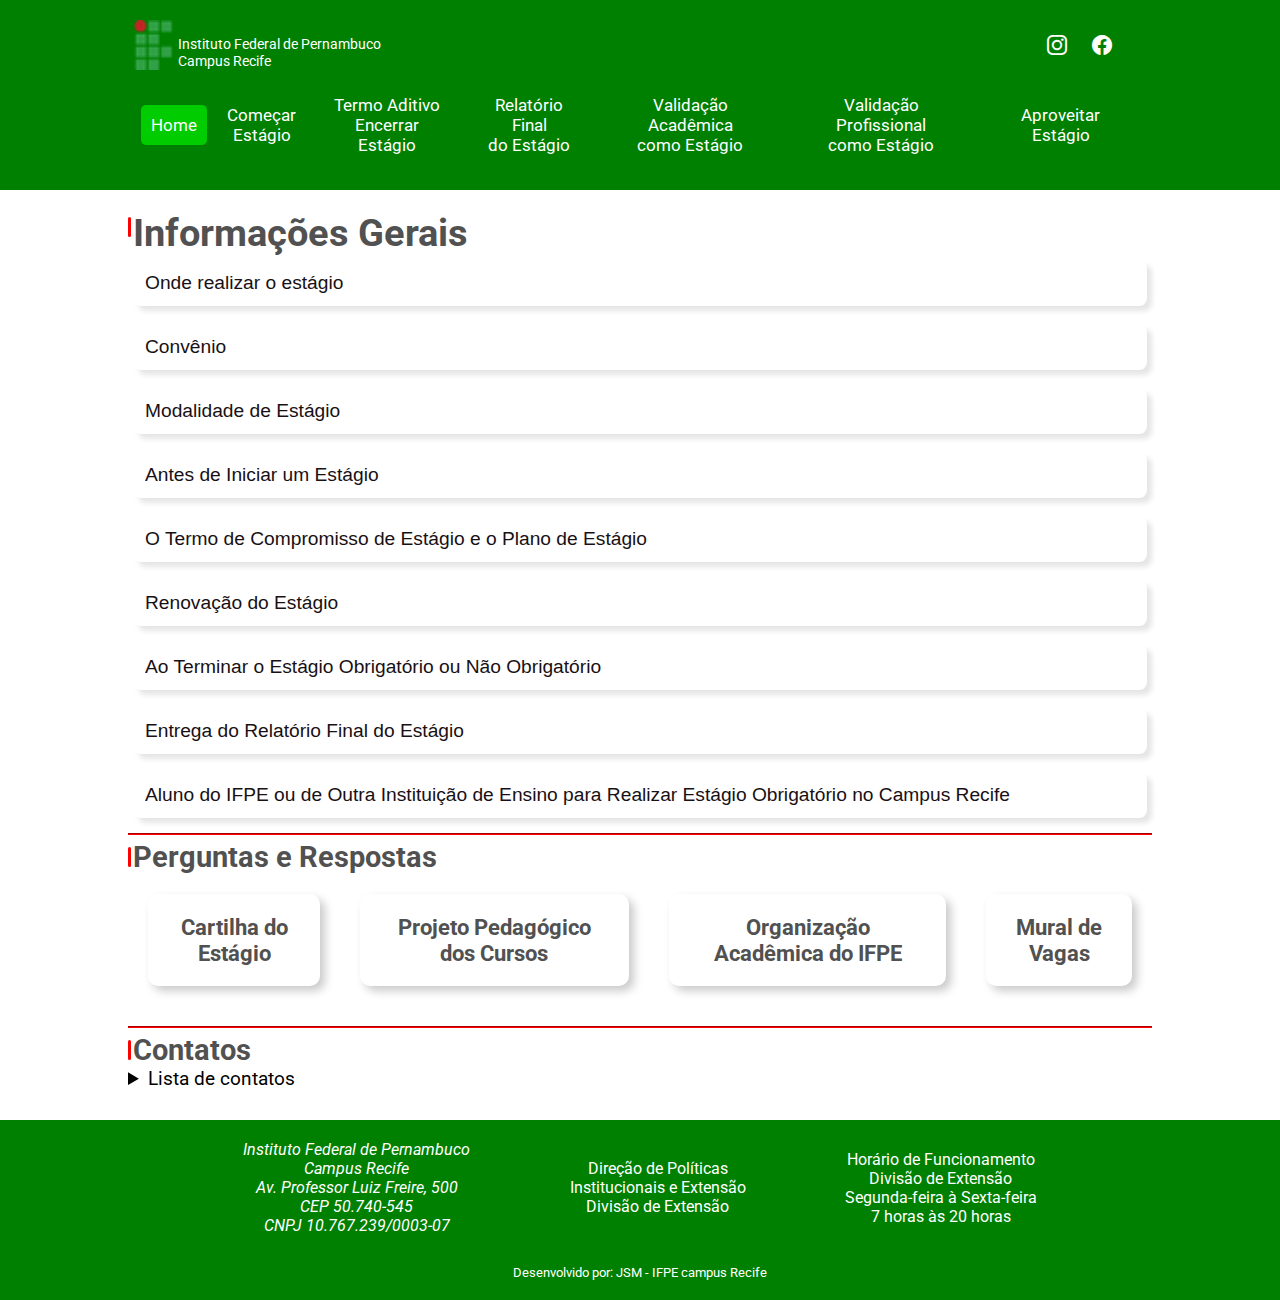
<file: index.html>
<!DOCTYPE html>
<html lang="pt-br">

<head>
    <meta charset="UTF-8">
    <meta name="viewport" content="width=device-width, initial-scale=1.0">
    <title>Home</title>
    <link rel="stylesheet" href="https://cdnjs.cloudflare.com/ajax/libs/font-awesome/6.5.1/css/all.min.css"
        integrity="sha512-DTOQO9RWCH3ppGqcWaEA1BIZOC6xxalwEsw9c2QQeAIftl+Vegovlnee1c9QX4TctnWMn13TZye+giMm8e2LwA=="
        crossorigin="anonymous" referrerpolicy="no-referrer">
    <link rel="stylesheet" href="https://cdn.jsdelivr.net/npm/bootstrap-icons@1.11.3/font/bootstrap-icons.min.css">
    <link rel="stylesheet" href="assets/css/style.css">
</head>

<body>

    <header>
        <div class="header-logo">
            <div id="logo">
                <div class="logo-img">
                    <img src="assets/imagens/Logo-ifpe4.png" alt="Logomarca do IFPE-campus Recife">
                    <div>
                        <p>Instituto Federal de Pernambuco <br>Campus Recife</p>
                    </div>
                </div>
                <div class="btn-social">
                    <a href="https://www.youtube.com/@CanalIFPE" target="_blank"><i
                            class="fa-brands fa-youtube"></i></a>
                    <a href="https://www.instagram.com/ifpeoficial/" target="_blank"><i class="bi bi-instagram"></i></a>
                    <a href="https://www.facebook.com/IFPEoficial/" target="_blank"><i class="bi bi-facebook"></i></a>
                    <a href="https://br.linkedin.com/school/ifpe-campus-recife/" target="_blank"><i
                            class="fa-brands fa-linkedin-in"></i></a>
                </div>
            </div>
            <nav class="nav-bar">
                <ul class="nav-menu">
                    <li class="nav-item"><a class="nav-link active" href="index.html" target="_blank">Home</a></li>
                    <li class="nav-item"><a class="nav-link" href="comecar.html" target="_blank">Começar
                            <div>Estágio</div></a>
                    </li>
                    <li class="nav-item"><a class="nav-link" href="aditivoEncerrar.html" target="_blank">Termo Aditivo
                            <div>
                                Encerrar
                                Estágio
                            </div></a></li>
                    <li class="nav-item"><a class="nav-link" href="relatorioFinalEstagio.html" target="_blank">Relatório
                            Final
                            <div>do Estágio</div></a></li>
                    <li class="nav-item"><a class="nav-link" href="validacaoAcademica.html" target="_blank">Validação
                            Acadêmica <div>como Estágio</div></a></li>
                    <li class="nav-item"><a class="nav-link" href="validacaoProfissional.html" target="_blank">Validação
                            Profissional <div>como Estágio</div></a></li>
                    <li class="nav-item"><a class="nav-link" href="aproveitarEstagio.html"
                            target="_blank">Aproveitar Estágio</a></li>
                </ul>
                <div class="hamburguer">
                    <span class="bar"></span>
                    <span class="bar"></span>
                    <span class="bar"></span>
                </div>
            </nav>
        </div>
    </header>

    <main>
        <section>
            <h1>Informações Gerais</h1>
            <div id="container">
                <div class="accordion">
                    <button class="accordion-header">
                        <span>
                            Onde realizar o estágio
                        </span>
                        <i class="fa-solid fa-chevron-down arrow"></i>
                    </button>
                    <div class="accordion-body">
                        <p>
                            O estágio curricular supervisionado para estudantes poderá ser realizado em qualquer
                            empresa,
                            seja de direito
                            público ou privado, ou contratado por profissionais liberais de nível superior registrados
                            em seus
                            conselhos,
                            inclusive realizar estágio no IFPE.
                        </p>
                    </div>
                </div>
                <div class="accordion">
                    <button class="accordion-header">
                        <span>
                            Convênio
                        </span>
                        <i class="fa-solid fa-chevron-down arrow"></i>
                    </button>
                    <div class="accordion-body">
                        <p>
                            Conforme o art. 8º da Lei nº11.788/08 (Lei do Estágio), a celebração entre entes públicos e
                            privados (exceto Agentes de Integração) é facultativo.
                        </p>
                        <p>Para consultar a lista de Agentes de Integração convenidados ou solicitar informações sobre
                            um novo convênio envie e-mail para ccco@recife.ifpe.edu.br</p>
                    </div>
                </div>
                <div class="accordion">
                    <button class="accordion-header">
                        <span>
                            Modalidade de Estágio
                        </span>
                        <i class="fa-solid fa-chevron-down arrow"></i>
                    </button>
                    <div class="accordion-body">
                        <p>
                            Consulte o Projeto Pedagógico dos Cursos (PCCS) abaixo e verifique a partir de quando
                            estará apto a realizar o estágio
                            na modalidade obrigatório ou não obrigatório
                            </b> e se seu curso permite <b>
                                validar atividades
                                acadêmicas ou
                                profissionais
                            </b> como
                            estágio obrigatório. <br><b>Na modalidade de Estágio Social</b>, nos moldes do Ensino Médio,
                            poderão realizar esta modalidade o estudante matriculado nos primeiros quatro semestres
                            letivos ou nos primeiros dois anos letivos dos cursos Técnicos Integrados.(Organização
                            Acadêmica, art. 178, §§ 5º).
                        </p>
                    </div>
                </div>
                <div class="accordion">
                    <button class="accordion-header">
                        <span>
                            Antes de Iniciar um Estágio
                        </span>
                        <i class="fa-solid fa-chevron-down arrow"></i>
                    </button>
                    <div class="accordion-body">
                        <p>
                            Antes de iniciar um estágio e <b>independente</b> da
                            modalidade de estágio, <b>obrigatório ou não obrigatório</b>, o aluno deverá entregar à DIEX
                            (Divisão de Extensão), <b>
                                o Termo de
                                Compromisso de Estágio junto com o Plano de Estágio
                            </b> constando entre outros dados o nome do
                            professor
                            orientador de estágio do seu curso e o nome do supervisor de estágio na empresa. O
                            aluno
                            <b>deverá</b> saber
                            na coordenação do seu curso quem será o seu professor orientador de estágio.
                        </p>
                        <p>Em hipótese
                            alguma o Termo de Compromisso de Estágio será assinado sem as anuências da Unidade
                            Concedente
                            (empresa), do orientador (assinatura no Plano de Atividades) e do estagiário (assinatura no
                            Termo de Compromisso de Estágio). <b>Somente poderão realizar estágio curricular
                                supervisionado estudantes maiores
                                de 16 anos.(Organização acadêmica, art. 178, §§ 3º).</b>
                        </p>
                    </div>
                </div>
                <div class="accordion">
                    <button class="accordion-header">
                        <span>
                            O Termo de Compromisso de Estágio e o Plano de Estágio
                        </span>
                        <i class="fa-solid fa-chevron-down arrow"></i>
                    </button>
                    <div class="accordion-body">
                        <p>
                            O Termo de compromisso de Estágio <b>deverá</b> estar assinado pelo
                            representante da empresa, e pelo
                            estagiário, se menor de idade, assinado também pelo responsável legal/tutor do
                            aluno, se o TCE for de agente de integração também assinado pelo agente de integração
                            e o Plano de Estágio deverá estar assinado pelo supervisor de estágio da empresa e pelo
                            professor orientador
                            de estágio do curso além do estagiário. Ambos os documentos deverão ser entregues à
                            DIEX , onde <b>
                                o Termo de
                                Compromisso de Estágio será assinado pela chefia da DIEX no prazo de 48 horas após o
                                recebimento.
                            </b>
                        </p>
                    </div>
                </div>
                <div class="accordion">
                    <button class="accordion-header">
                        <span>
                            Renovação do Estágio
                        </span>
                        <i class="fa-solid fa-chevron-down arrow"></i>
                    </button>
                    <div class="accordion-body">
                        <p>
                            Caso haja renovação do estágio vigente, o aluno deverá entregar o Termo Aditivo antes de
                            iniciar a renovação do estágio e o Termo Aditivo deverá ser assinado pelo representante da
                            empresa, pelo estagiário, pela Chefia da divisão de Extensão (DIEX) e <strong>
                                caso haja alteração nas atividades no estágio também deverá ser assinado pelo professor
                                orientador de estágio do aluno. O estágio na mesma empresa deverá ter duração de no
                                máximo
                                dois anos
                            </strong>.
                        </p>
                    </div>
                </div>
                <div class="accordion">
                    <button class="accordion-header">
                        <span>
                            Ao Terminar o Estágio Obrigatório ou Não Obrigatório
                        </span>
                        <i class="fa-solid fa-chevron-down arrow"></i>
                    </button>
                    <div class="accordion-body">
                        <p>
                            <b>
                                Ao terminar o estágio obrigatório ou não obrigatório ou
                                rescindir o estágio (sair antes do término do estágio),
                            </b> o estagiário
                            <b>deverá</b> entregar à DIEX, <b>o Termo de Realização de Estágio</b> emitido pela
                            empresa,
                            conforme a Lei
                            11.788/2008, artº 9, V (Por ocasião do desligamento do estagiário, entregar Termo de
                            Realização
                            do Estágio
                            com indicação resumida das atividades desenvolvidas, dos períodos e da avaliação de
                            desempenho) ou o <b>Termo de Rescisão</b> <b>junto com a avaliação do supervisor de estágio
                                da empresa</b> a
                            fim da DIEX
                            encerrar o estágio no sistema de controle acadêmico para
                            que o aluno não fique com pendência no estágio.
                        </p>
                    </div>
                </div>
                <div class="accordion">
                    <button class="accordion-header">
                        <span>
                            Entrega do Relatório Final do Estágio
                        </span>
                        <i class="fa-solid fa-chevron-down arrow"></i>
                    </button>
                    <div class="accordion-body">
                        <p>
                            <b>
                                O prazo para entrega do relatório final do estágio são
                                de 06(seis) meses, após a conclusão do estágio obrigatório.(art. 182, §§ 2º da
                                Organização
                                Acadêmica do IFPE)
                            </b>; <br> O aluno deverá inicialmente enviar por seu
                            <b>
                                e-mail institucional
                                discente
                            </b> a
                            documentação de entrega do relatório final de estágio à DIEX junto com o relatório final
                            do estágio; <br><b>
                                Todos os documentos e relatório final do estágio devem ser enviados
                                no
                                mesmo e-mail e cada um em anexos separados e salvos em (.pdf);
                            </b>
                            <br>
                            Quando
                            <b>concluir</b> todas as disciplinas, <b>inclusive</b> o estágio
                            obrigatório,
                            o aluno <b>deverá</b> requerer junto ao Departamento Geral de Controle Acadêmico
                            (DGCA) a
                            <b>declaração de tramitação do diploma</b>.

                        </p>
                    </div>
                </div>
                <div class="accordion">
                    <button class="accordion-header">
                        <span>
                            Aluno do IFPE ou de Outra Instituição de Ensino para Realizar Estágio Obrigatório no Campus
                            Recife
                        </span>
                        <i class="fa-solid fa-chevron-down arrow"></i>
                    </button>
                    <div class="accordion-body">
                        <h4><strong>A Coordenação do Curso deve abrir um processo no SEI e anexar os seguintes
                                documentos:</strong></h4>
                        <ol>
                            <li>Requerimento geral da coordenação do curso solicitando contratação do estagiário,
                                contendo dados pessoais do estudante (nome completo, CPF, matrícula, telefone, e-mail) e
                                informações do estágio obrigatório (período de início e término, carga horária semanal,
                                dias da semana, horário, local do estágio e nomes do supervisor de estágio e orientador
                                de estágio e respectivas matrículas SIAPE).</li>
                            <li>RG com CPF.</li>
                            <li>Atestado de situação acadêmica.</li>
                            <li>Histórico Escolar.</li>
                            <li>Certidão de quitação eleitoral.</li>
                            <li>Certificado de alistamento militar (para homens).</li>
                            <li>Comprovante de residência.</li>
                            <li>Plano de Estágio, assinado pelo professor orientador de estágio e pelo supervisor de
                                estágio.</li>
                        </ol>
                        <h4><strong>Tramitação do processo:</strong></h4>
                        <ol>
                            <li>A coordenação do curso envia à DIEX o Plano de Estágio (assinado pelo professor
                                orientador de estágio e
                                supervisor de estágio, com toda as informações do estágio) mais documentos pessoais do
                                estudante
                                (conforme orientação da DIEX).</li>
                            <li>DIEX analisa a documentação.</li>
                            <li>Documentação correta a DIEX anexa ao processo o Termo de Compromisso de Estágio e assina
                                o documento e envia ao Departamento de Gestão de Pessoas (DGP).</li>
                            <li>Departamento de Gestão de Pessoas(DGP) assina o Termo de Compromisso e devolve à DIEX.
                            </li>
                            <li>DIEX envia o processo à coordenação do curso para o estagiário assinar o Termo de
                                Compromisso.
                            </li>
                            <li>A coordenação do curso imprime o Termo de Compromisso de Estágio, o estudante assina
                                (<span class="texto-vermelho"><strong>por orientação da DGP, os documentos devem ser
                                        assinados de uma mesma forma ou todos de maneira eletrônica ou todos de maneira
                                        manuscrita. Assim, caso o(a) estudante não tenha acesso à assinatura eletrônica
                                        pelo SOU.GOV ou a coordenação auxilia o(a) estudante para a criação da mesma ou
                                        o(a) estudante assina de maneira manuscrita e encaminha à DIEX para assinatura,
                                        assim como a DGP)</strong></span> e anexa ao processo. Em seguida, envia o
                                processo à DIEX.</li>
                            <li>A DIEX registra o estágio no q-acadêmico e arquiva o processo.</li>
                        </ol>
                        <p>As coordenações também ficam responsáveis pelos relatórios de frequências dos estagiários</p>
                        <p>O formulário Plano de Estágio consta na página de Começar Estágio</p>
                    </div>
                </div>
            </div>
        </section>
        <hr>
        <section>
            <div class="container-consulta">
                <h2>Perguntas e Respostas</h2>
                <div class="grupo-consulta">
                    <div class="grup">
                        <h3 class="tit-3">
                            <a class="tit-3"
                                href="assets/textos_vagas/legislacao/Ministerio_do_Trabalho_Nova_Cartilha_do_Estagio.pdf"
                                target="_blank">Cartilha do Estágio</a>
                        </h3>
                    </div>
                    <div class="grup">
                        <h3 class="tit-3"><a href="https://portal.ifpe.edu.br/recife/cursos/" target="_blank">Projeto
                                Pedagógico dos Cursos</a></h3>
                    </div>
                    <div class="grup">
                        <h3 class="tit-3"><a
                                href="assets/textos_vagas/legislacao/organizacaoacademica_atualizada_marco_2016.pdf"
                                target="_blank">Organização Acadêmica do IFPE</a></h3>
                    </div>
                    <div class="grup">
                        <h3 class="tit-3"><a href="muralVagas.html" target="_blank">Mural de Vagas</a></h3>
                    </div>
                </div>
            </div>
            <hr>
            <section>
                <div class="contato">
                    <h2>Contatos</h2>
                    <details>
                        <summary class="lista-contato">Lista de contatos</summary>
                        <p>Direção Geral do Campus Recife (DGCR) | (81)2125-1619 | dgcr@recife.ifpe.edu.br</p>
                        <p>Direção de Políticas Institucionais e Extensão (DPI) | (81)2125-1692 | dpi@recife.ifpe.edu.br
                        </p>
                        <p>Divisão de Extensão (DIEX) | (81)2125-1692 | diex@recife.ifpe.edu.br</p>
                        <p>Direção de Ensino (DEN) | (81)2125-1710 | den@recife.ifpe.edu.br</p>
                        <p>Departamento Acadêmico dos Cursos Superiores (DACS) | (81)2125-1706 | dacs@recife.ifpe.edu.br
                        </p>
                        <p>Departamento Acadêmico dos Cursos Técnicos (DACT) | (81)2125-1712 | dact@recife.ifpe.edu.br
                        </p>
                        <p>Departamento Geral de Controle Acadêmico (DGCA) | (81)2125-1737 | dgca@recife.ifpe.edu.br</p>
                        <p>Diplomação Cursos Superiores (DIPS) | (81)2125-1737 | diplomacao.superior@recife.ifpe.edu.br
                        </p>
                        <p>Diplomação Cursos Técnicos (DIPT) | (81)2125-1737 | diplomacao.tecnico@recife.ifpe.edu.br</p>
                        <p>Biblioteca (CBIB) | (81) 2125-1652 | cbib@recife.ifpe.edu.br</p>
                    </details>
                </div>
            </section>
        </section>
    </main>

    <footer>
        <div class="footer-container">
            <div id="footer-endereco">
                <div class="footer-bloco">
                    <address>
                        <p>Instituto Federal de Pernambuco <div>Campus Recife</div></p>
                        <p>Av. Professor Luiz Freire, 500 <div>CEP 50.740-545</div></p>
                        <p>CNPJ 10.767.239/0003-07</p>
                    </address>
                </div>
                <div class="footer-bloco">
                    <p>Direção de Políticas</p>
                    <p>Institucionais e Extensão</p>
                    <p>Divisão de Extensão</p>
                </div>
                <div class="footer-bloco">
                    <p>Horário de Funcionamento <div>Divisão de Extensão</div></p>
                    <p>Segunda-feira à Sexta-feira</p>
                    <p>7 horas às 20 horas</p>
                </div>
            </div>
            <div id="desenv">
                <p>Desenvolvido por: JSM - IFPE campus Recife</p>
            </div>
        </div>
    </footer>
    <script src="assets/js/script.js"></script>
</body>

</html>
</file>
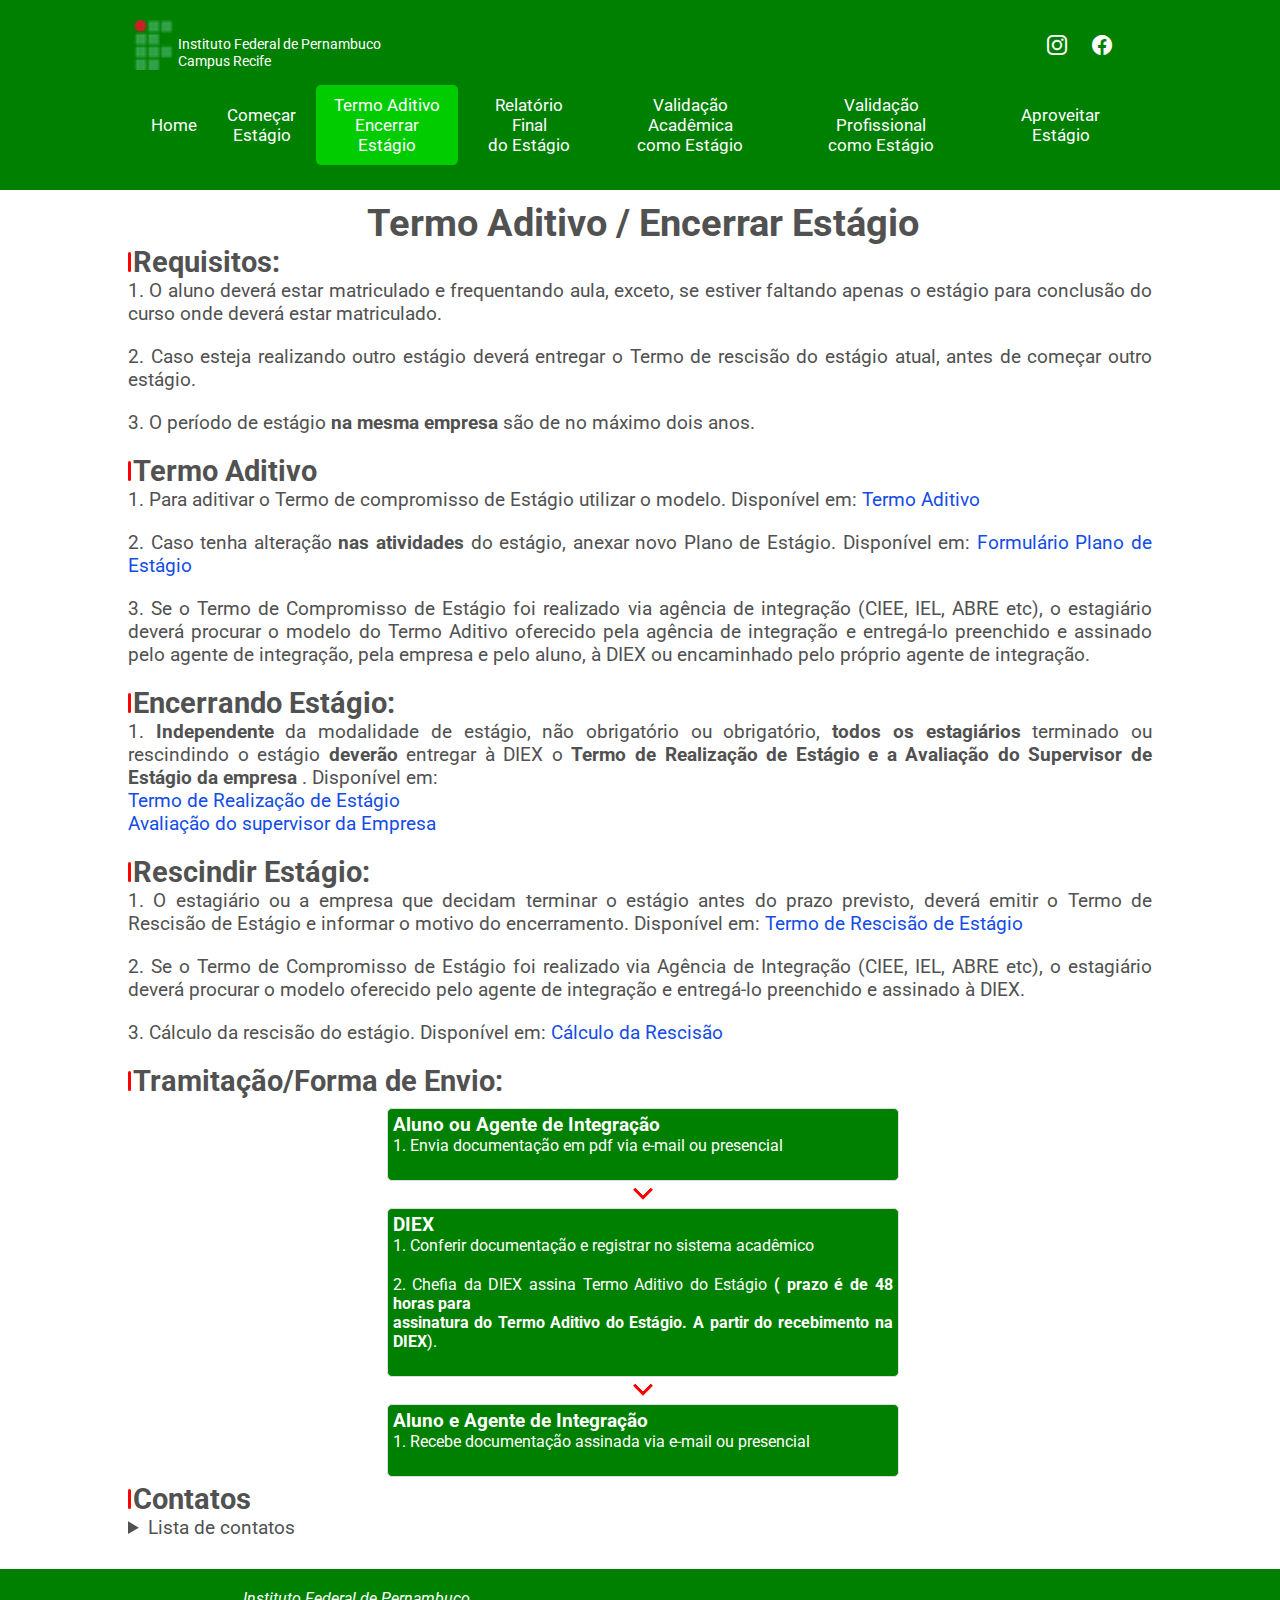
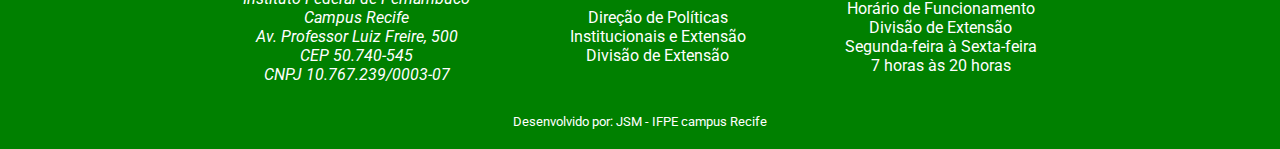
<file: aditivoEncerrar.html>
<!DOCTYPE html>
<html lang="pt-br">

<head>
  <meta charset="UTF-8">
  <meta name="viewport" content="width=device-width, initial-scale=1.0">
  <title>aditivar/Encerrar Estágio</title>
  <link rel="stylesheet" href="https://cdnjs.cloudflare.com/ajax/libs/font-awesome/6.5.1/css/all.min.css"
    integrity="sha512-DTOQO9RWCH3ppGqcWaEA1BIZOC6xxalwEsw9c2QQeAIftl+Vegovlnee1c9QX4TctnWMn13TZye+giMm8e2LwA=="
    crossorigin="anonymous" referrerpolicy="no-referrer">
  <link rel="stylesheet" href="https://cdn.jsdelivr.net/npm/bootstrap-icons@1.11.3/font/bootstrap-icons.min.css">
  <link rel="stylesheet" href="assets/css/aditivarEncerrarEstagio.css">
</head>

<body>
  <header>
    <div class="header-logo">
      <div id="logo">
        <div class="logo-img">
          <img src="assets/imagens/Logo-ifpe4.png" alt="Logomarca do IFPE-campus Recife">
          <div>
            <p>Instituto Federal de Pernambuco <br>Campus Recife</p>
          </div>
        </div>
        <div class="btn-social">
          <a href="https://www.youtube.com/@CanalIFPE" target="_blank"><i class="fa-brands fa-youtube"></i></a>
          <a href="https://www.instagram.com/ifpeoficial/" target="_blank"><i class="bi bi-instagram"></i></a>
          <a href="https://www.facebook.com/IFPEoficial/" target="_blank"><i class="bi bi-facebook"></i></a>
          <a href="https://br.linkedin.com/school/ifpe-campus-recife/" target="_blank"><i
              class="fa-brands fa-linkedin-in"></i></a>
        </div>
      </div>
      <nav class="nav-bar">
        <ul class="nav-menu">
          <li class="nav-item"><a class="nav-link" href="index.html" target="_blank">Home</a></li>
          <li class="nav-item"><a class="nav-link" href="comecar.html" target="_blank">Começar <div>Estágio</div></a></li>
          <li class="nav-item"><a class="nav-link active" href="aditivoEncerrar.html" target="_blank">Termo Aditivo
              <div>
                Encerrar
                Estágio
              </div></a></li>
          <li class="nav-item"><a class="nav-link" href="relatorioFinalEstagio.html" target="_blank">Relatório
              Final <div>do Estágio</div></a></li>
          <li class="nav-item"><a class="nav-link" href="validacaoAcademica.html" target="_blank">Validação
              Acadêmica <div>como Estágio</div></a></li>
          <li class="nav-item"><a class="nav-link" href="validacaoProfissional.html" target="_blank">Validação
              Profissional <div>como Estágio</div></a></li>
          <li class="nav-item"><a class="nav-link" href="aproveitarEstagio.html" target="_blank">Aproveitar Estágio</a>
          </li>
        </ul>
        <div class="hamburguer">
          <span class="bar"></span>
          <span class="bar"></span>
          <span class="bar"></span>
        </div>
      </nav>
    </div>
  </header>
  <main id="titulos">
    <section>
      <h1>Termo Aditivo / Encerrar Estágio</h1>
      <h2>Requisitos:</h2>
      <ol>
        <li>O aluno deverá estar matriculado e frequentando aula, exceto, se estiver faltando apenas o estágio para
          conclusão do curso onde deverá estar matriculado.</li>
        <li>Caso esteja realizando outro estágio deverá entregar o Termo de rescisão do estágio atual, antes de começar
          outro estágio.</li>
        <li>O período de estágio <b>na mesma empresa</b> são de no máximo dois anos.</li>
      </ol>
      <h2>Termo Aditivo</h2>
      <ol>
        <li>Para aditivar o Termo de compromisso de Estágio utilizar o modelo. Disponível em: <a
            href="assets/formularios/termoAditivo.docx" target="_blank">Termo Aditivo</a></li>
        <li>Caso tenha alteração <b>nas atividades</b> do estágio, anexar novo Plano de Estágio. Disponível em:
          <a href="assets/formularios/plano_atividades.docm">Formulário Plano de Estágio</a>
        </li>
        <li>Se o Termo de Compromisso de Estágio foi realizado via agência de integração (CIEE, IEL, ABRE etc), o
          estagiário deverá procurar o modelo do Termo Aditivo oferecido pela agência de integração e entregá-lo
          preenchido e assinado pelo agente de integração, pela empresa e pelo aluno, à
          DIEX
          ou encaminhado pelo próprio agente de integração.
      </ol>
      <h2>Encerrando Estágio:</h2>
      <ol>
        <li> <b>Independente</b> da modalidade de estágio, não obrigatório ou obrigatório, <b>todos os estagiários</b>
          terminado ou rescindindo o estágio <b>deverão</b> entregar à DIEX o <b>
            Termo de Realização de Estágio e a
            Avaliação do Supervisor de Estágio da
            empresa
          </b>. Disponível em:
          <p>
            <a class="altLinha" href="assets/formularios/termoRealizacaoEstagio_Dez2023.docm" target="_blank">
              Termo de Realização de
              Estágio
            </a>
          </p>
          <p>
            <a class="altLinha" href="assets/formularios/avaliaçãoDoSupervisorDaEmpresa.docx" target="_blank">
              Avaliação
              do supervisor da Empresa
            </a>
          </p>
        </li>
      </ol>
      <h2>Rescindir Estágio:</h2>
      <ol>
        <li>O estagiário ou a empresa que decidam terminar o estágio antes do prazo previsto, deverá emitir o Termo de
          Rescisão de Estágio e informar o motivo do encerramento. Disponível em: <a
            href="assets/formularios/termoRescisaoEstagio.docx" target="_blank">Termo de Rescisão de
            Estágio</a>
        </li>
        <li>Se o Termo de Compromisso de Estágio foi realizado via Agência de Integração (CIEE, IEL, ABRE etc), o
          estagiário deverá procurar o modelo oferecido pelo agente de integração e entregá-lo preenchido e assinado à
          DIEX.</li>
        <li>Cálculo da rescisão do estágio. Disponível em: <a
            href="assets/textos_vagas/legislacao/calculoRescisaoEstagiario.pdf" target="_blank">Cálculo da Rescisão</a></li>
      </ol>
      <h2>Tramitação/Forma de Envio:</h2>
      <div class="titulo-tramitacao">
        <div class="aluno">
          <h3>Aluno ou Agente de Integração</h3>
          <ol>
            <li>Envia documentação em pdf via e-mail ou presencial</li>
          </ol>
        </div>
        <div class="seta"></div>
        <div class="diex">
          <h3>DIEX</h3>
          <ol>
            <li>Conferir documentação e registrar no sistema acadêmico</li>
            <li>Chefia da DIEX assina Termo Aditivo do Estágio<strong> ( prazo é de 48 horas para <br> assinatura do
                Termo Aditivo do Estágio. A partir do recebimento na DIEX</strong>).
            </li>
          </ol>
        </div>
        <div class="seta"></div>
        <div class="aluno">
          <h3>Aluno e Agente de Integração</h3>
          <ol>
            <li>Recebe documentação assinada via e-mail ou presencial</li>
          </ol>
        </div>
      </div>
      <div class="contato">
        <h2>Contatos</h2>
        <details>
          <summary class="lista-contato">Lista de contatos</summary>
          <p>Direção Geral do Campus Recife (DGCR) | (81)2125-1619 | dgcr@recife.ifpe.edu.br</p>
          <p>Direção de Políticas Institucionais e Extensão (DPI) | (81)2125-1692 | dpi@recife.ifpe.edu.br</p>
          <p>Divisão de Extensão (DIEX) | (81)2125-1692 | diex@recife.ifpe.edu.br</p>
          <p>Direção de Ensino (DEN) | (81)2121-1710 | den@recife.ifpe.edu.br</p>
          <p>Departamento Acadêmico dos Cursos Superiores (DACS) | (81)2121-1706 | dacs@recife.ifpe.edu.br</p>
          <p>Departamento Acadêmico dos Cursos Técnicos (DACT) | (81)2121-1712 | dact@recife.ifpe.edu.br</p>
          <p>Departamento Geral de Controle Acadêmico (DGCA) | (81)2121-1737 | dgca@recife.ifpe.edu.br</p>
          <p>Diplomação Cursos Superiores (DIPS) | (81)2125-1737 | diplomacao.superior@recife.ifpe.edu.br</p>
          <p>Diplomação Cursos Técnicos (DIPT) | (81)2125-1737 | diplomacao.tecnico@recife.ifpe.edu.br</p>
          <p>Biblioteca (CBIB) | (81) 2125-1652 | cbib@recife.ifpe.edu.br</p>
        </details>
      </div>
    </section>
  </main>
  <footer>
    <div class="footer-container">
        <div id="footer-endereco">
            <div class="footer-bloco">
                <address>
                    <p>Instituto Federal de Pernambuco <div>Campus Recife</div></p>
                    <p>Av. Professor Luiz Freire, 500 <div>CEP 50.740-545</div></p>
                    <p>CNPJ 10.767.239/0003-07</p>
                </address>
            </div>
            <div class="footer-bloco">
                <p>Direção de Políticas</p>
                <p>Institucionais e Extensão</p>
                <p>Divisão de Extensão</p>
            </div>
            <div class="footer-bloco">
                <p>Horário de Funcionamento <div>Divisão de Extensão</div></p>
                <p>Segunda-feira à Sexta-feira</p>
                <p>7 horas às 20 horas</p>
            </div>
        </div>
        <div id="desenv">
            <p>Desenvolvido por: JSM - IFPE campus Recife</p>
        </div>
    </div>
</footer>
  <script src="assets/js/script.js"></script>
</body>

</html>
</file>
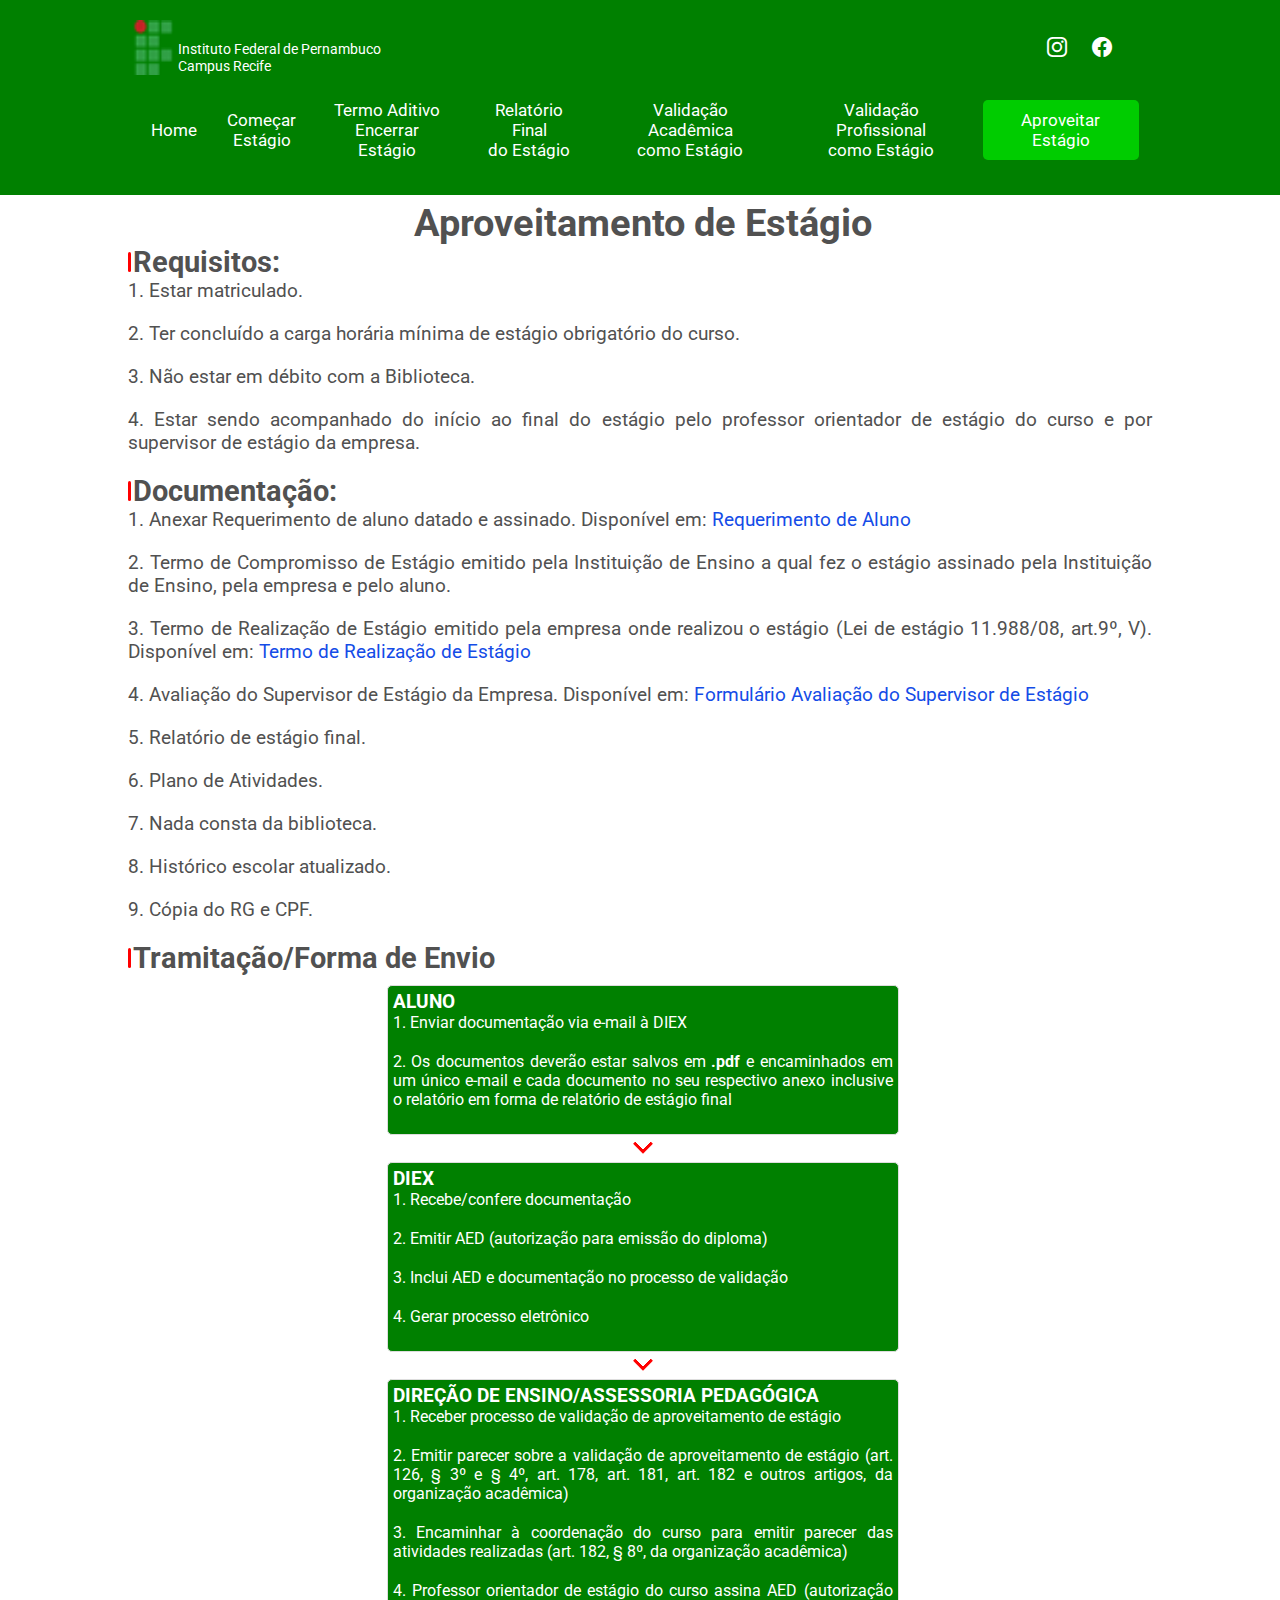
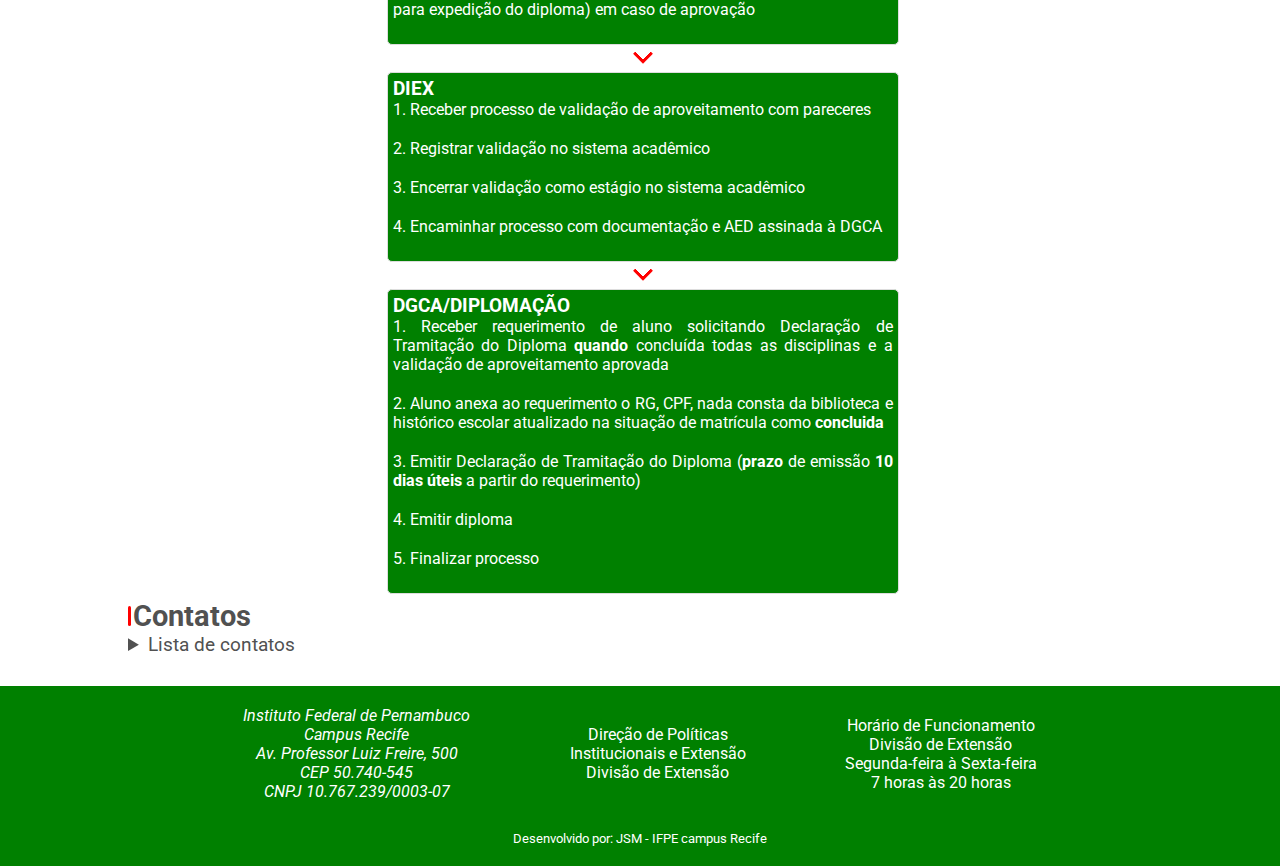
<file: aproveitarEstagio.html>
<!DOCTYPE html>
<html lang="pt-br">

<head>
    <meta charset="UTF-8">
    <meta name="viewport" content="width=device-width, initial-scale=1.0">
    <title>Aproveitamento de Estágio</title>
    <link rel="stylesheet" href="https://cdnjs.cloudflare.com/ajax/libs/font-awesome/6.5.1/css/all.min.css"
        integrity="sha512-DTOQO9RWCH3ppGqcWaEA1BIZOC6xxalwEsw9c2QQeAIftl+Vegovlnee1c9QX4TctnWMn13TZye+giMm8e2LwA=="
        crossorigin="anonymous" referrerpolicy="no-referrer">
    <link rel="stylesheet" href="https://cdn.jsdelivr.net/npm/bootstrap-icons@1.11.3/font/bootstrap-icons.min.css">
    <link rel="stylesheet" href="assets/css/aproveitarEstagio.css">
</head>

<body>
    <header>
        <div class="header-logo">
            <div id="logo">
                <div class="logo-img">
                    <img src="assets/imagens/Logo-ifpe4.png" alt="Logomarca do IFPE-campus Recife">
                    <div>
                        <p>Instituto Federal de Pernambuco <br>Campus Recife</p>
                    </div>
                </div>
                <div class="btn-social">
                    <a href="https://www.youtube.com/@CanalIFPE" target="_blank"><i
                            class="fa-brands fa-youtube"></i></a>
                    <a href="https://www.instagram.com/ifpeoficial/" target="_blank"><i class="bi bi-instagram"></i></a>
                    <a href="https://www.facebook.com/IFPEoficial/" target="_blank"><i class="bi bi-facebook"></i></a>
                    <a href="https://br.linkedin.com/school/ifpe-campus-recife/" target="_blank"><i
                            class="fa-brands fa-linkedin-in"></i></a>
                </div>
            </div>
            <nav class="nav-bar">
                <ul class="nav-menu">
                    <li class="nav-item"><a class="nav-link" href="index.html" target="_blank">Home</a></li>
                    <li class="nav-item"><a class="nav-link" href="comecar.html" target="_blank">Começar
                            <div>Estágio</div>
                        </a>
                    </li>
                    <li class="nav-item"><a class="nav-link" href="aditivoEncerrar.html" target="_blank">Termo Aditivo
                            <div>
                                Encerrar
                                Estágio
                            </div>
                        </a></li>
                    <li class="nav-item"><a class="nav-link" href="relatorioFinalEstagio.html" target="_blank">Relatório
                            Final <div>do Estágio</div></a></li>
                    <li class="nav-item"><a class="nav-link" href="validacaoAcademica.html" target="_blank">Validação
                            Acadêmica <div>como Estágio</div></a></li>
                    <li class="nav-item"><a class="nav-link" href="validacaoProfissional.html" target="_blank">Validação
                            Profissional <div>como Estágio</div></a></li>
                    <li class="nav-item"><a class="nav-link active" href="aproveitarEstagio.html"
                            target="_blank">Aproveitar Estágio</a></li>
                </ul>
                <div class="hamburguer">
                    <span class="bar"></span>
                    <span class="bar"></span>
                    <span class="bar"></span>
                </div>
            </nav>
        </div>
    </header>
    <main id="titulos">
        <section>
            <h1>Aproveitamento de Estágio</h1>
            <h2>Requisitos:</h2>
            <ol>
                <li>Estar matriculado.</li>
                <li>
                    Ter concluído a carga horária mínima de estágio obrigatório do
                    curso.
                </li>
                <li>Não estar em débito com a Biblioteca.</li>
                <li>
                    Estar sendo acompanhado do início ao final do estágio pelo professor orientador de estágio do
                    curso e por supervisor de estágio da empresa.
                </li>
            </ol>
            <h2>Documentação:</h2>
            <ol>
                <li>Anexar Requerimento de aluno datado e assinado. Disponível em: <a
                        href="assets/formularios/requerimentoDeAlunoEditavel.pdf" target="_blank">Requerimento de
                        Aluno</a></li>
                <li>
                    Termo de Compromisso de Estágio emitido pela Instituição de Ensino a qual fez o estágio assinado
                    pela
                    Instituição de Ensino, pela empresa e pelo aluno.
                </li>
                <li>
                    Termo de Realização de Estágio emitido pela empresa onde realizou o
                    estágio (Lei de estágio 11.988/08, art.9º, V). Disponível em:
                    <a href="assets/formularios/termoRealizacaoEstagio_Dez2023.docm" target="_blank">Termo de Realização
                        de
                        Estágio</a>
                </li>
                <li>
                    Avaliação do Supervisor de Estágio da Empresa. Disponível em:
                    <a href="assets/formularios/avaliaçãoDoSupervisorDaEmpresa.docx" target="_blank">Formulário
                        Avaliação
                        do
                        Supervisor de Estágio</a>
                </li>
                <li>Relatório de estágio final.</li>
                <li>Plano de Atividades.</li>
                <li>Nada consta da biblioteca.</li>
                <li>Histórico escolar atualizado.</li>
                <li>Cópia do RG e CPF.</li>
            </ol>
            <h2>Tramitação/Forma de Envio</h2>
            <div class="titulos-tramitacao">
                <div class="aluno">
                    <h3>ALUNO</h3>
                    <ol>
                        <li>Enviar documentação via e-mail à DIEX</li>
                        <li>Os documentos deverão estar salvos em <b>.pdf</b> e encaminhados em um único e-mail e
                            cada documento no seu respectivo anexo inclusive o relatório em forma de relatório de
                            estágio final</li>
                    </ol>
                </div>
                <div class="seta"></div>
                <div class="diex">
                    <h3>DIEX</h3>
                    <ol>
                        <li>Recebe/confere documentação</li>
                        <li>Emitir AED (autorização para emissão do diploma)</li>
                        <li>Inclui AED e documentação no processo de validação</li>
                        <li>Gerar processo eletrônico</li>
                    </ol>
                </div>
                <div class="seta"></div>
                <div class="curso">
                    <h3>DIREÇÃO DE ENSINO/ASSESSORIA PEDAGÓGICA</h3>
                    <ol>
                        <li>Receber processo de validação de aproveitamento de estágio</li>
                        <li>Emitir parecer sobre a validação de aproveitamento de estágio (art. 126, &#167; 3º e &#167;
                            4º, art.
                            178, art. 181, art. 182 e outros artigos, da organização acadêmica)</li>
                        <li>Encaminhar à coordenação do curso para emitir parecer das atividades realizadas
                            (art. 182, &#167; 8º, da organização acadêmica)</li>
                        <li>Professor orientador de estágio do curso assina AED (autorização para expedição do
                            diploma) em caso de aprovação</li>
                    </ol>
                </div>
                <div class="seta"></div>
                <div class="diex">
                    <h3>DIEX</h3>
                    <ol>
                        <li>Receber processo de validação de aproveitamento com pareceres</li>
                        <li>Registrar validação no sistema acadêmico</li>
                        <li>Encerrar validação como estágio no sistema acadêmico</li>
                        <li>Encaminhar processo com documentação e AED assinada à DGCA</li>
                    </ol>
                </div>
                <div class="seta"></div>
                <div class="dgca">
                    <h3>DGCA/DIPLOMAÇÃO</h3>
                    <ol>
                        <li>Receber requerimento de aluno solicitando Declaração de Tramitação do Diploma <b>quando</b>
                            concluída todas as disciplinas e a validação de aproveitamento aprovada</li>
                        <li>Aluno anexa ao requerimento o RG, CPF, nada consta da biblioteca e histórico escolar
                            atualizado na situação de matrícula como <b>concluida</b></li>
                        <li>Emitir Declaração de Tramitação do Diploma (<b>prazo</b> de emissão <b>10 dias úteis</b> a
                            partir do requerimento)</li>
                        <li>Emitir diploma</li>
                        <li>Finalizar processo</li>
                    </ol>
                </div>
            </div>
            <section>
                <div class="contato">
                    <h2>Contatos</h2>
                    <details>
                        <summary class="lista-contato">Lista de contatos</summary>
                        <p>Direção Geral do Campus Recife (DGCR) | (81)2125-1619 | dgcr@recife.ifpe.edu.br</p>
                        <p>Direção de Políticas Institucionais e Extensão (DPI) | (81)2125-1692 | dpi@recife.ifpe.edu.br
                        </p>
                        <p>Divisão de Extensão (DIEX) | (81)2125-1692 | diex@recife.ifpe.edu.br</p>
                        <p>Direção de Ensino (DEN) | (81)2125-1710 | den@recife.ifpe.edu.br</p>
                        <p>Departamento Acadêmico dos Cursos Superiores (DACS) | (81)2125-1706 | dacs@recife.ifpe.edu.br
                        </p>
                        <p>Departamento Acadêmico dos Cursos Técnicos (DACT) | (81)2125-1712 | dact@recife.ifpe.edu.br
                        </p>
                        <p>Departamento Geral de Controle Acadêmico (DGCA) | (81)2125-1737 | dgca@recife.ifpe.edu.br</p>
                        <p>Diplomação Cursos Superiores (DIPS) | (81)2125-1737 | diplomacao.superior@recife.ifpe.edu.br
                        </p>
                        <p>Diplomação Cursos Técnicos (DIPT) | (81)2125-1737 | diplomacao.tecnico@recife.ifpe.edu.br</p>
                        <p>Biblioteca (CBIB) | (81) 2125-1652 | cbib@recife.ifpe.edu.br</p>
                    </details>
                </div>
            </section>
        </section>
    </main>
    <footer>
        <div class="footer-container">
            <div id="footer-endereco">
                <div class="footer-bloco">
                    <address>
                        <p>Instituto Federal de Pernambuco <div>Campus Recife</div></p>
                        <p>Av. Professor Luiz Freire, 500 <div>CEP 50.740-545</div></p>
                        <p>CNPJ 10.767.239/0003-07</p>
                    </address>
                </div>
                <div class="footer-bloco">
                    <p>Direção de Políticas</p>
                    <p>Institucionais e Extensão</p>
                    <p>Divisão de Extensão</p>
                </div>
                <div class="footer-bloco">
                    <p>Horário de Funcionamento <div>Divisão de Extensão</div></p>
                    <p>Segunda-feira à Sexta-feira</p>
                    <p>7 horas às 20 horas</p>
                </div>
            </div>
            <div id="desenv">
                <p>Desenvolvido por: JSM - IFPE campus Recife</p>
            </div>
        </div>
    </footer>
    <script src="assets/js/script.js"></script>
</body>

</html>
</file>
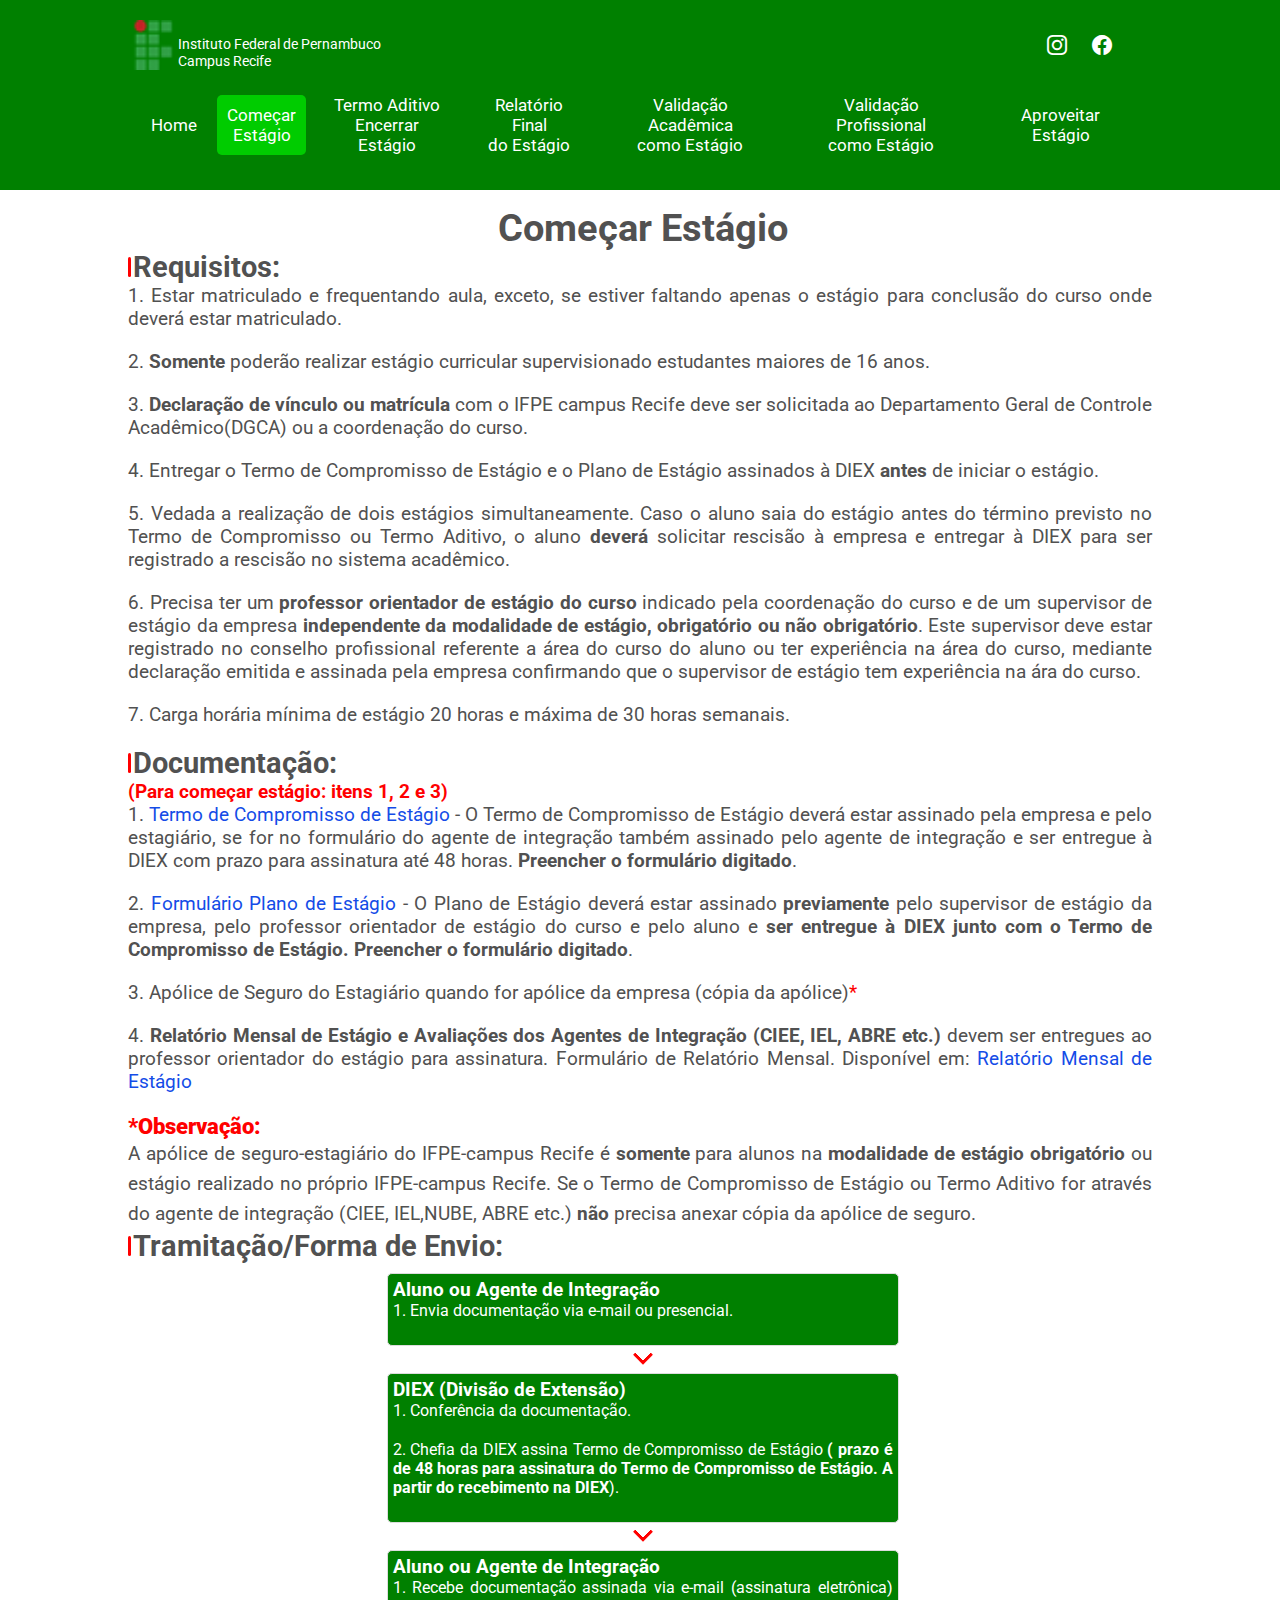
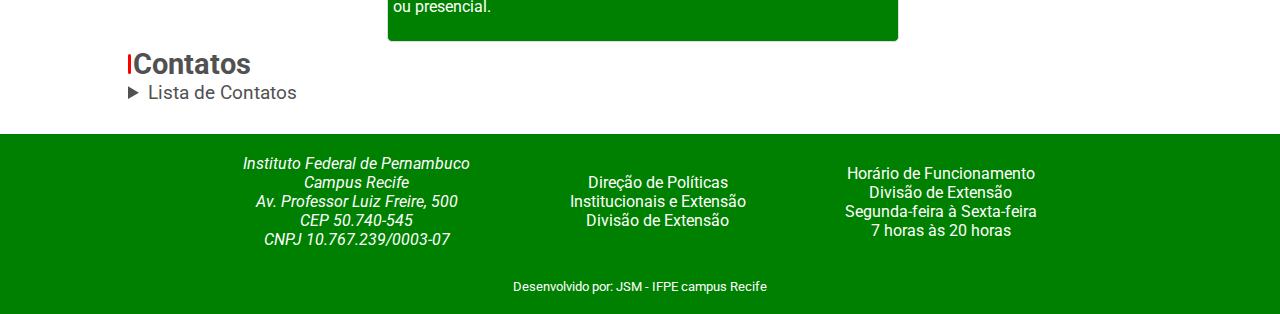
<file: comecar.html>
<!DOCTYPE html>
<html lang="pt-br">

<head>
    <meta charset="UTF-8">
    <meta name="viewport" content="width=device-width, initial-scale=1.0">
    <title>Comerçar Estágio</title>
    <link rel="stylesheet" href="https://cdnjs.cloudflare.com/ajax/libs/font-awesome/6.5.1/css/all.min.css"
        integrity="sha512-DTOQO9RWCH3ppGqcWaEA1BIZOC6xxalwEsw9c2QQeAIftl+Vegovlnee1c9QX4TctnWMn13TZye+giMm8e2LwA=="
        crossorigin="anonymous" referrerpolicy="no-referrer">
    <link rel="stylesheet" href="https://cdn.jsdelivr.net/npm/bootstrap-icons@1.11.3/font/bootstrap-icons.min.css">
    <link rel="stylesheet" href="assets/css/comecarEstagio.css">
</head>

<body>
    <header>
        <div class="header-logo">
            <div id="logo">
                <div class="logo-img">
                    <img src="assets/imagens/Logo-ifpe4.png" alt="Logomarca do IFPE-campus Recife">
                    <div>
                        <p>Instituto Federal de Pernambuco <br>Campus Recife</p>
                    </div>
                </div>
                <div class="btn-social">
                    <a href="https://www.youtube.com/@CanalIFPE" target="_blank"><i
                            class="fa-brands fa-youtube"></i></a>
                    <a href="https://www.instagram.com/ifpeoficial/" target="_blank"><i class="bi bi-instagram"></i></a>
                    <a href="https://www.facebook.com/IFPEoficial/" target="_blank"><i class="bi bi-facebook"></i></a>
                    <a href="https://br.linkedin.com/school/ifpe-campus-recife/" target="_blank"><i
                            class="fa-brands fa-linkedin-in"></i></a>
                </div>
            </div>
            <nav class="nav-bar">
                <ul class="nav-menu">
                    <li class="nav-item"><a class="nav-link" href="index.html" target="_blank">Home</a></li>
                    <li class="nav-item"><a class="nav-link active" href="comecar.html" target="_blank">Começar
                            <div>Estágio</div>
                        </a>
                    </li>
                    <li class="nav-item"><a class="nav-link" href="aditivoEncerrar.html" target="_blank">Termo Aditivo
                            <div>
                                Encerrar
                                Estágio
                            </div>
                        </a></li>
                    <li class="nav-item"><a class="nav-link" href="relatorioFinalEstagio.html" target="_blank">Relatório
                            Final <div>do Estágio</div></a></li>
                    <li class="nav-item"><a class="nav-link" href="validacaoAcademica.html" target="_blank">Validação
                            Acadêmica <div>como Estágio</div></a></li>
                    <li class="nav-item"><a class="nav-link" href="validacaoProfissional.html" target="_blank">Validação
                            Profissional <div>como Estágio</div></a></li>
                    <li class="nav-item"><a class="nav-link" href="aproveitarEstagio.html" target="_blank">Aproveitar
                            Estágio</a></li>
                </ul>
                <div class="hamburguer">
                    <span class="bar"></span>
                    <span class="bar"></span>
                    <span class="bar"></span>
                </div>
            </nav>
        </div>
    </header>
    <main id="titulos">
        <section>
            <h1>Começar Estágio</h1>
            <h2>Requisitos:</h2>
            <ol>
                <li>Estar matriculado e frequentando aula, exceto, se estiver faltando apenas o estágio para conclusão
                    do curso onde deverá estar matriculado.</li>
                <li><b>Somente</b> poderão realizar estágio curricular supervisionado estudantes maiores de 16 anos.
                </li>
                <li><b>Declaração de vínculo ou matrícula</b> com o IFPE campus Recife deve ser solicitada ao
                    Departamento Geral de Controle Acadêmico(DGCA) ou a coordenação do
                    curso.</li>
                <li>Entregar o Termo de Compromisso de Estágio e o Plano de Estágio assinados à DIEX <b>antes</b> de
                    iniciar o estágio.</li>
                <li>Vedada a realização de dois estágios simultaneamente. Caso o aluno saia do estágio antes do término
                    previsto
                    no Termo de Compromisso ou Termo Aditivo, o aluno <b>deverá</b> solicitar rescisão à empresa e
                    entregar à
                    DIEX para
                    ser registrado a rescisão no sistema acadêmico.</li>
                <li>Precisa ter um <b>professor orientador de estágio do curso</b> indicado pela coordenação do curso e
                    de um supervisor de estágio da empresa <b>independente da modalidade de estágio, obrigatório ou não
                        obrigatório</b>. Este
                    supervisor deve estar registrado no conselho profissional referente a área do curso do aluno ou ter
                    experiência na área do curso, mediante declaração emitida e assinada pela empresa confirmando que o
                    supervisor de estágio tem experiência na ára do curso.
                </li>
                <li>Carga horária mínima de estágio 20 horas e máxima de 30 horas semanais.</li>
            </ol>
            <h2>Documentação:</h2>
            <p class="asterisco_parenteses-cor"><b>(Para começar estágio: itens 1, 2 e 3)</b></p>
            <ol>
                <li><a href="assets/formularios/termoCompromissoEstagioDez2023.docm" target="_blank">Termo de
                        Compromisso de
                        Estágio
                    </a> - O Termo de Compromisso de Estágio deverá estar assinado pela empresa e pelo estagiário, se
                    for no formulário do agente de integração também assinado pelo agente de integração e ser
                    entregue à
                    DIEX com prazo para assinatura até 48 horas. <b>Preencher o formulário digitado</b>.</li>
                <li><a href="assets/formularios/plano_atividades.docm" target="_blank">Formulário Plano de Estágio</a> -
                    O Plano de Estágio
                    deverá estar assinado <b>previamente</b> pelo supervisor de estágio da empresa, pelo professor
                    orientador de
                    estágio do curso e
                    pelo aluno e <b>ser entregue à DIEX junto com o Termo de Compromisso de Estágio.</b> <b>Preencher o
                        formulário digitado</b>.</li>
                <li>Apólice de Seguro do Estagiário quando for apólice da empresa (cópia da apólice)<span
                        class="ast-cor">*</span></li>
                <li><b>Relatório Mensal de Estágio e Avaliações dos Agentes de Integração (CIEE, IEL, ABRE etc.)</b>
                    devem ser
                    entregues ao professor orientador do estágio para assinatura. Formulário de Relatório Mensal.
                    Disponível em:
                    <a href="assets/formularios/relatorio_mensal_estagio.docx" target="_blank">Relatório Mensal de
                        Estágio</a>
                </li>
            </ol>
            <h3 class="asterisco_parenteses-cor"><b>*Observação:</b></h3>
            <p class="espacoLinhaObservacao">A apólice de seguro-estagiário do IFPE-campus Recife é <b>somente</b> para
                alunos
                na <b>modalidade de estágio obrigatório</b> ou estágio realizado no próprio IFPE-campus Recife.
                Se o Termo de Compromisso de Estágio ou Termo Aditivo for através do agente de integração (CIEE,
                IEL,NUBE, ABRE
                etc.) <b>não</b> precisa anexar cópia da apólice de seguro.</p>
            <h2>Tramitação/Forma de Envio:</h2>
            <div class="titulo-tramitacao">
                <div class="aluno">
                    <h3>Aluno ou Agente de Integração</h3>
                    <ol>
                        <li>Envia documentação via e-mail ou presencial.</li>
                    </ol>
                </div>
                <div class="seta"></div>
                <div class="diex">
                    <h3>DIEX (Divisão de Extensão)</h3>
                    <ol>
                        <li>Conferência da documentação.</li>
                        <li>Chefia da DIEX assina Termo de Compromisso de Estágio<strong> ( prazo é de 48 horas para
                                assinatura do Termo de Compromisso de Estágio. A partir do recebimento na
                                DIEX</strong>).
                        </li>
                    </ol>
                </div>
                <div class="seta"></div>

                <div class="aluno">
                    <h3>Aluno ou Agente de Integração</h3>
                    <ol>
                        <li>Recebe documentação assinada via e-mail (assinatura eletrônica) ou presencial.</li>
                    </ol>
                </div>
            </div>
            <section>
                <div class="contato">
                    <h2>Contatos</h2>
                    <details>
                        <summary class="lista-contato">Lista de Contatos</summary>
                        <p>Direção Geral do Campus Recife (DGCR) | (81)2125-1619 | dgcr@recife.ifpe.edu.br</p>
                        <p>Direção de Políticas Institucionais e Extensão (DPI) | (81)2125-1692 | dpi@recife.ifpe.edu.br
                        </p>
                        <p>Divisão de Extensão (DIEX) | (81)2125-1692 | diex@recife.ifpe.edu.br</p>
                        <p>Direção de Ensino (DEN) | (81)2125-1710 | den@recife.ifpe.edu.br</p>
                        <p>Departamento Acadêmico dos Cursos Superiores (DACS) | (81)2125-1706 | dacs@recife.ifpe.edu.br
                        </p>
                        <p>Departamento Acadêmico dos Cursos Técnicos (DACT) | (81)2125-1712 | dact@recife.ifpe.edu.br
                        </p>
                        <p>Departamento Geral de Controle Acadêmico (DGCA) | (81)2125-1737 | dgca@recife.ifpe.edu.br</p>
                        <p>Diplomação Cursos Superiores (DIPS) | (81)2125-1737 | diplomacao.superior@recife.ifpe.edu.br
                        </p>
                        <p>Diplomação Cursos Técnicos (DIPT) | (81)2125-1737 | diplomacao.tecnico@recife.ifpe.edu.br</p>
                        <p>Biblioteca (CBIB) | (81) 2125-1652 | cbib@recife.ifpe.edu.br</p>
                    </details>
                </div>
            </section>
        </section>
    </main>
    <footer>
        <div class="footer-container">
            <div id="footer-endereco">
                <div class="footer-bloco">
                    <address>
                        <p>Instituto Federal de Pernambuco <div>Campus Recife</div></p>
                        <p>Av. Professor Luiz Freire, 500 <div>CEP 50.740-545</div></p>
                        <p>CNPJ 10.767.239/0003-07</p>
                    </address>
                </div>
                <div class="footer-bloco">
                    <p>Direção de Políticas</p>
                    <p>Institucionais e Extensão</p>
                    <p>Divisão de Extensão</p>
                </div>
                <div class="footer-bloco">
                    <p>Horário de Funcionamento <div>Divisão de Extensão</div></p>
                    <p>Segunda-feira à Sexta-feira</p>
                    <p>7 horas às 20 horas</p>
                </div>
            </div>
            <div id="desenv">
                <p>Desenvolvido por: JSM - IFPE campus Recife</p>
            </div>
        </div>
    </footer>
    <script src="assets/js/script.js"></script>
</body>

</html>
</file>
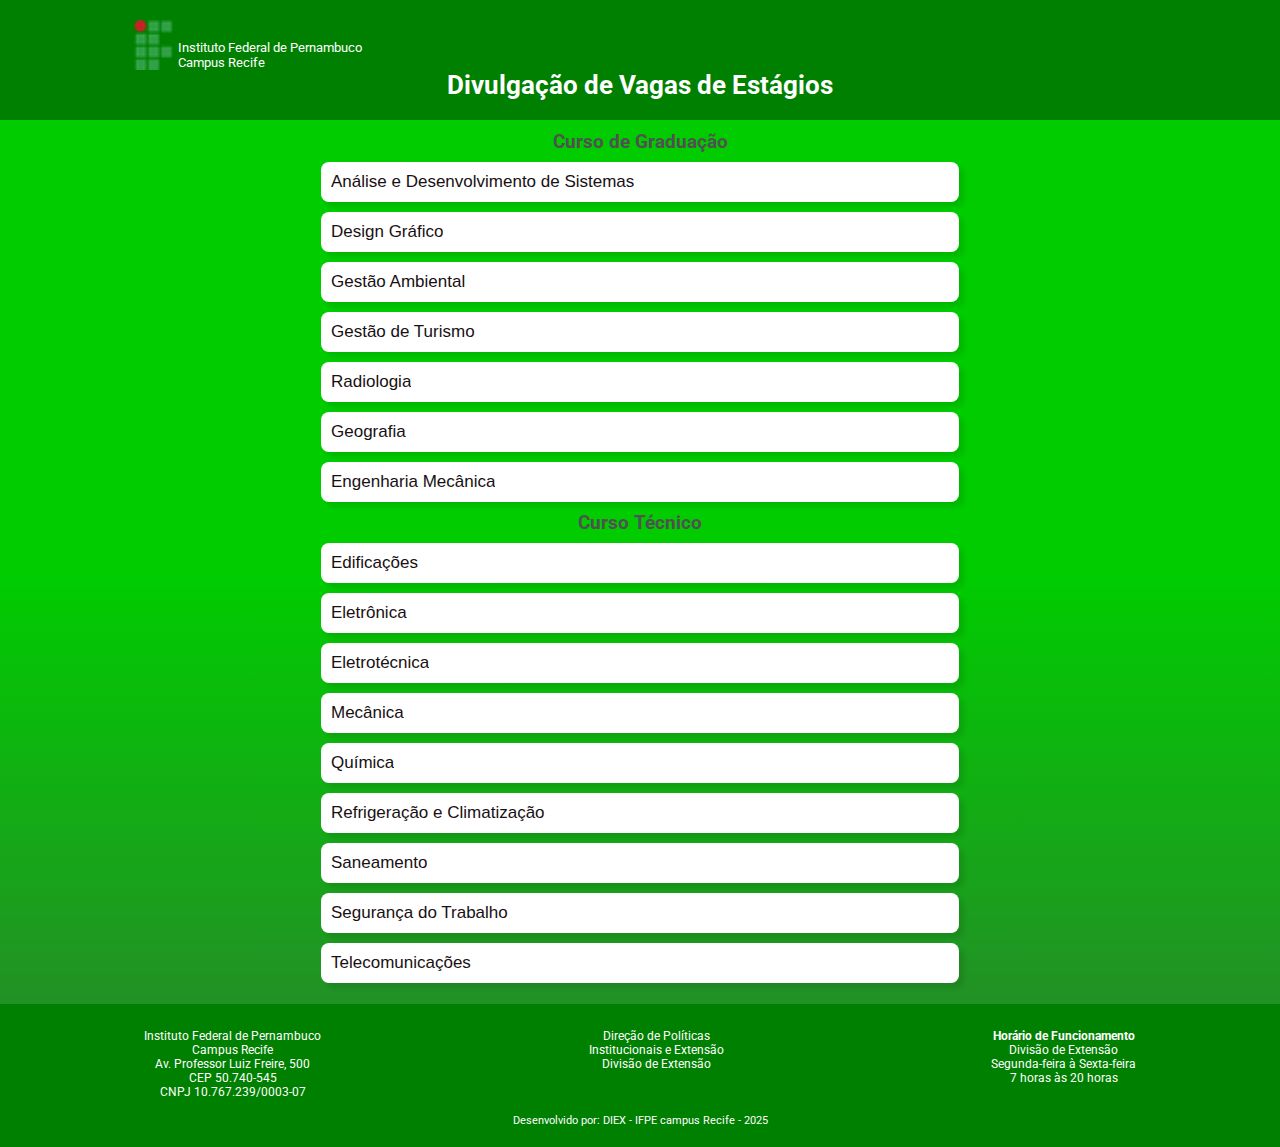
<file: muralVagas.html>
<!DOCTYPE html>
<html lang="pt-br">

<head>
    <meta charset="UTF-8">
    <meta name="viewport" content="width=device-width, initial-scale=1.0">

    <title>Mural de Vagas</title>
    <link rel="stylesheet" href="https://cdnjs.cloudflare.com/ajax/libs/font-awesome/6.5.1/css/all.min.css"
        integrity="sha512-DTOQO9RWCH3ppGqcWaEA1BIZOC6xxalwEsw9c2QQeAIftl+Vegovlnee1c9QX4TctnWMn13TZye+giMm8e2LwA=="
        crossorigin="anonymous" referrerpolicy="no-referrer">
    <link rel="stylesheet" href="https://cdn.jsdelivr.net/npm/bootstrap-icons@1.11.3/font/bootstrap-icons.min.css">
    <link rel="stylesheet" href="assets/css/muralVagas.css">
</head>

<body>
    <header>
        <div class="header-logo">
            <div id="logo">
                <div class="logo-img">
                    <img src="assets/imagens/Logo-ifpe4.png" alt="Logomarca do IFPE-campus Recife">
                    <div>
                        <p>Instituto Federal de Pernambuco <br>Campus Recife</p>
                    </div>
                </div>
            </div>
        </div>
        <div>
            <h1>Divulgação de Vagas de Estágios</h1>
        </div>
    </header>
    <main>
        <section id="container">
            <h2>Curso de Graduação</h2>
            <div class="accordion">
                <button class="accordion-header">
                    <span>
                        Análise e Desenvolvimento de Sistemas
                    </span>
                    <i class="fa-solid fa-chevron-down arrow"></i>
                </button>
                <div class="accordion-body">
                    <p><a href="https://www.ciee-pe.org.br/" target="_blank">CIEE-Centro de Integração
                            Empresa-Escola</a> - Nº001/2025 -
                        Publicado em 21/02/25</p>
                    <p><a href="https://ielpe.org.br/" target="_blank">Instituto Euvaldo Lodi</a> - Nº002/2025 -
                        Publicado em 21/02/25</p>
                    <p><a href="https://www.portalabre.com.br/index.jsp" target="_blank">ABRE-Estágio, Emprego e
                            Aprendiz</a> - Nº003/2025 -
                        Publicado em 21/02/25</p>
                    <p><a href="https://www.ciadeestagios.com.br/" target="_blank">Companhia de Estágios</a> -
                        Nº004/2025 - Publicado em
                        21/02/25
                    </p>
                    <p><a href="https://www.assespro-pe.org.br/central-de-estagios/" target="_blank">Assespro</a> -
                        Nº005/2025 - Publicado em 21/02/2025</p>
                    <p><a href="assets/textos_vagas/cursosGraduacao/cursoAnaliseDesSistemas/E-mail-de-IFPE-Campus-Recife-Central-de-Talentos-Assespro-PE-e-PB.pdf"
                            target="_blank">Email: Central de Talentos</a> - Nº006/2025 - Publicado em 21/02/25</p>
                </div>
            </div>

            <div class="accordion">
                <button class="accordion-header">
                    <span>
                        Design Gráfico
                    </span>
                    <i class="fa-solid fa-chevron-down arrow"></i>
                </button>
                <div class="accordion-body">
                    <p><a href="https://www.ciee-pe.org.br/" target="_blank">CIEE-Centro de Integração
                            Empresa-Escola</a> - Nº001/2025 -
                        Publicado em 21/02/25</p>
                    <p><a href="https://ielpe.org.br/" target="_blank">Instituto Euvaldo Lodi</a> - Nº002/2025 -
                        Publicado em 21/02/25</p>
                    <p><a href="https://www.portalabre.com.br/index.jsp" target="_blank">ABRE-Estágio, Emprego e
                            Aprendiz</a> - Nº003/2025 -
                        Publicado em 21/02/25</p>
                    <p><a href="https://www.ciadeestagios.com.br/" target="_blank">Companhia de Estágios</a> -
                        Nº004/2025 - Publicado em
                        21/02/25
                    </p>
                    <p><a href="https://www.assespro-pe.org.br/central-de-estagios/" target="_blank">Assespro</a> -
                        Nº005/2025 -
                        Publicado em 21/02/2025</p>
                </div>
            </div>

            <div class="accordion">
                <button class="accordion-header">
                    <span>
                        Gestão Ambiental
                    </span>
                    <i class="fa-solid fa-chevron-down arrow"></i>
                </button>
                <div class="accordion-body">
                    <p><a href="https://www.ciee-pe.org.br/" target="_blank">CIEE-Centro de Integração
                            Empresa-Escola</a> - Nº001/2025 -
                        Publicado em 21/02/25</p>
                    <p><a href="https://ielpe.org.br/" target="_blank">Instituto Euvaldo Lodi</a> - Nº002/2025 -
                        Publicado em 21/02/25</p>
                    <p><a href="https://www.portalabre.com.br/index.jsp" target="_blank">ABRE-Estágio, Emprego e
                            Aprendiz</a> - Nº003/2025 -
                        Publicado em 21/02/25</p>
                    <p><a href="https://www.ciadeestagios.com.br/" target="_blank">Companhia de Estágios</a> -
                        Nº004/2025 - Publicado em
                        21/02/25
                    </p>
                    <p><a href="https://www.assespro-pe.org.br/central-de-estagios/" target="_blank">Assespro</a> -
                        Nº005/2025 - Publicado em 21/02/2025</p>
                </div>
            </div>

            <div class="accordion">
                <button class="accordion-header">
                    <span>
                        Gestão de Turismo
                    </span>
                    <i class="fa-solid fa-chevron-down arrow"></i>
                </button>
                <div class="accordion-body">
                    <p><a href="https://www.ciee-pe.org.br/" target="_blank">CIEE-Centro de Integração
                            Empresa-Escola</a> - Nº001/2025 -
                        Publicado em 21/02/25</p>
                    <p><a href="https://ielpe.org.br/" target="_blank">Instituto Euvaldo Lodi</a> - Nº002/2025 -
                        Publicado em 21/02/25</p>
                    <p><a href="https://www.portalabre.com.br/index.jsp" target="_blank">ABRE-Estágio, Emprego e
                            Aprendiz</a> - Nº003/2025 -
                        Publicado em 21/02/25</p>
                    <p><a href="https://www.ciadeestagios.com.br/">Companhia de Estágios</a> - Nº004/2025 - Publicado em
                        21/02/25
                    </p>
                    <p><a href="https://www.assespro-pe.org.br/central-de-estagios/" target="_blank">Assespro</a> -
                        Nº005/2025 - Publicado em 21/02/2025</p>
                </div>
            </div>

            <div class="accordion">
                <button class="accordion-header">
                    <span>
                        Radiologia
                    </span>
                    <i class="fa-solid fa-chevron-down arrow"></i>
                </button>
                <div class="accordion-body">
                    <p><a href="https://www.ciee-pe.org.br/" target="_blank">CIEE-Centro de Integração
                            Empresa-Escola</a> - Nº001/2025 -
                        Publicado em 21/02/25</p>
                    <p><a href="https://ielpe.org.br/" target="_blank">Instituto Euvaldo Lodi</a> - Nº002/2025 -
                        Publicado em 21/02/25</p>
                    <p><a href="https://www.portalabre.com.br/index.jsp" target="_blank">ABRE-Estágio, Emprego e
                            Aprendiz</a> - Nº003/2025 -
                        Publicado em 21/02/25</p>
                    <p><a href="https://www.ciadeestagios.com.br/">Companhia de Estágios</a> - Nº004/2025 - Publicado em
                        21/02/25
                    </p>
                    <p><a href="https://www.assespro-pe.org.br/central-de-estagios/" target="_blank">Assespro</a> -
                        Nº005/2025 - Publicado em 21/02/2025</p>
                </div>
            </div>

            <div class="accordion">
                <button class="accordion-header">
                    <span>
                        Geografia
                    </span>
                    <i class="fa-solid fa-chevron-down arrow"></i>
                </button>
                <div class="accordion-body">
                    <p><a href="https://www.ciee-pe.org.br/" target="_blank">CIEE-Centro de Integração
                            Empresa-Escola</a> - Nº001/2025 -
                        Publicado em 21/02/25</p>
                    <p><a href="https://ielpe.org.br/" target="_blank">Instituto Euvaldo Lodi</a> - Nº002/2025 -
                        Publicado em 21/02/25</p>
                    <p><a href="https://www.portalabre.com.br/index.jsp" target="_blank">ABRE-Estágio, Emprego e
                            Aprendiz</a> - Nº003/2025 -
                        Publicado em 21/02/25</p>
                    <p><a href="https://www.ciadeestagios.com.br/">Companhia de Estágios</a> - Nº004/2025 - Publicado em
                        21/02/25
                    </p>
                    <p><a href="https://www.assespro-pe.org.br/central-de-estagios/" target="_blank">Assespro</a> -
                        Nº005/2025 - Publicado em 21/02/2025</p>
                </div>
            </div>

            <div class="accordion">
                <button class="accordion-header">
                    <span>
                        Engenharia Mecânica
                    </span>
                    <i class="fa-solid fa-chevron-down arrow"></i>
                </button>
                <div class="accordion-body">
                    <p><a href="https://www.ciee-pe.org.br/" target="_blank">CIEE-Centro de Integração
                            Empresa-Escola</a> - Nº001/2025 -
                        Publicado em 21/02/25</p>
                    <p><a href="https://ielpe.org.br/" target="_blank">Instituto Euvaldo Lodi</a> - Nº002/2025 -
                        Publicado em 21/02/25</p>
                    <p><a href="https://www.portalabre.com.br/index.jsp" target="_blank">ABRE-Estágio, Emprego e
                            Aprendiz</a> - Nº003/2025 -
                        Publicado em 21/02/25</p>
                    <p><a href="https://www.ciadeestagios.com.br/">Companhia de Estágios</a> - Nº004/2025 - Publicado em
                        21/02/25
                    </p>
                    <p><a href="https://www.assespro-pe.org.br/central-de-estagios/" target="_blank">Assespro</a> -
                        Nº005/2025 - Publicado em 21/02/2025</p>
                </div>
            </div>

            <h2>Curso Técnico</h2>
            <div class="accordion">
                <button class="accordion-header">
                    <span>
                        Edificações
                    </span>
                    <i class="fa-solid fa-chevron-down arrow"></i>
                </button>
                <div class="accordion-body">
                    <p><a href="https://www.ciee-pe.org.br/" target="_blank">CIEE-Centro de Integração
                            Empresa-Escola</a> - Nº001/2025 -
                        Publicado em 21/02/25</p>
                    <p><a href="https://ielpe.org.br/" target="_blank">Instituto Euvaldo Lodi</a> - Nº002/2025 -
                        Publicado em 21/02/25</p>
                    <p><a href="https://www.portalabre.com.br/index.jsp" target="_blank">ABRE-Estágio, Emprego e
                            Aprendiz</a> - Nº003/2025 -
                        Publicado em 21/02/25</p>
                    <p><a href="https://www.ciadeestagios.com.br/" target="_blank">Companhia de Estágios</a> -
                        Nº004/2025 - Publicado em
                        21/02/25
                    </p>
                    <p><a href="https://www.assespro-pe.org.br/central-de-estagios/" target="_blank">Assespro</a> -
                        Nº005/2025 - Publicado em 21/02/2025</p>
                </div>
            </div>

            <div class="accordion">
                <button class="accordion-header">
                    <span>
                        Eletrônica
                    </span>
                    <i class="fa-solid fa-chevron-down arrow"></i>
                </button>
                <div class="accordion-body">
                    <p><a href="https://www.ciee-pe.org.br/" target="_blank">CIEE-Centro de Integração
                            Empresa-Escola</a> - Nº001/2025 -
                        Publicado em 21/02/25</p>
                    <p><a href="https://ielpe.org.br/" target="_blank">Instituto Euvaldo Lodi</a> - Nº002/2025 -
                        Publicado em 21/02/25</p>
                    <p><a href="https://www.portalabre.com.br/index.jsp" target="_blank">ABRE-Estágio, Emprego e
                            Aprendiz</a> - Nº003/2025 -
                        Publicado em 21/02/25</p>
                    <p><a href="https://www.ciadeestagios.com.br/" target="_blank">Companhia de Estágios</a> -
                        Nº004/2025 - Publicado em
                        21/02/25
                    </p>
                    <p><a href="https://www.assespro-pe.org.br/central-de-estagios/" target="_blank">Assespro</a> -
                        Nº005/2025 - Publicado em 21/02/2025</p>
                </div>
            </div>

            <div class="accordion">
                <button class="accordion-header">
                    <span>
                        Eletrotécnica
                    </span>
                    <i class="fa-solid fa-chevron-down arrow"></i>
                </button>
                <div class="accordion-body">
                    <p><a href="https://www.ciee-pe.org.br/" target="_blank">CIEE-Centro de Integração
                            Empresa-Escola</a> - Nº001/2025 -
                        Publicado em 21/02/25</p>
                    <p><a href="https://ielpe.org.br/" target="_blank">Instituto Euvaldo Lodi</a> - Nº002/2025 -
                        Publicado em 21/02/25</p>
                    <p><a href="https://www.portalabre.com.br/index.jsp" target="_blank">ABRE-Estágio, Emprego e
                            Aprendiz</a> - Nº003/2025 -
                        Publicado em 21/02/25</p>
                    <p><a href="https://www.ciadeestagios.com.br/" target="_blank">Companhia de Estágios</a> -
                        Nº004/2025 - Publicado em
                        21/02/25
                    </p>
                    <p><a href="https://www.assespro-pe.org.br/central-de-estagios/" target="_blank">Assespro</a> -
                        Nº005/2025 - Publicado em 21/02/2025</p>
                </div>
            </div>

            <div class="accordion">
                <button class="accordion-header">
                    <span>
                        Mecânica
                    </span>
                    <i class="fa-solid fa-chevron-down arrow"></i>
                </button>
                <div class="accordion-body">
                    <p><a href="https://www.ciee-pe.org.br/" target="_blank">CIEE-Centro de Integração
                            Empresa-Escola</a> - Nº001/2025 -
                        Publicado em 21/02/25</p>
                    <p><a href="https://ielpe.org.br/" target="_blank">Instituto Euvaldo Lodi</a> - Nº002/2025 -
                        Publicado em 21/02/25</p>
                    <p><a href="https://www.portalabre.com.br/index.jsp" target="_blank">ABRE-Estágio, Emprego e
                            Aprendiz</a> - Nº003/2025 -
                        Publicado em 21/02/25</p>
                    <p><a href="https://www.ciadeestagios.com.br/" target="_blank">Companhia de Estágios</a> -
                        Nº004/2025 - Publicado em
                        21/02/25
                    </p>
                    <p><a href="https://www.assespro-pe.org.br/central-de-estagios/" target="_blank">Assespro</a> -
                        Nº005/2025 - Publicado em 21/02/2025</p>
                </div>
            </div>

            <div class="accordion">
                <button class="accordion-header">
                    <span>
                        Química
                    </span>
                    <i class="fa-solid fa-chevron-down arrow"></i>
                </button>
                <div class="accordion-body">
                    <p><a href="https://www.ciee-pe.org.br/" target="_blank">CIEE-Centro de Integração
                            Empresa-Escola</a> - Nº001/2025 -
                        Publicado em 21/02/25</p>
                    <p><a href="https://ielpe.org.br/" target="_blank">Instituto Euvaldo Lodi</a> - Nº002/2025 -
                        Publicado em 21/02/25</p>
                    <p><a href="https://www.portalabre.com.br/index.jsp" target="_blank">ABRE-Estágio, Emprego e
                            Aprendiz</a> - Nº003/2025 -
                        Publicado em 21/02/25</p>
                    <p><a href="https://www.ciadeestagios.com.br/" target="_blank">Companhia de Estágios</a> -
                        Nº004/2025 - Publicado em
                        21/02/25
                    </p>
                    <p><a href="https://www.assespro-pe.org.br/central-de-estagios/" target="_blank">Assespro</a> -
                        Nº005/2025 - Publicado em 21/02/2025</p>
                </div>
            </div>

            <div class="accordion">
                <button class="accordion-header">
                    <span>
                        Refrigeração e Climatização
                    </span>
                    <i class="fa-solid fa-chevron-down arrow"></i>
                </button>
                <div class="accordion-body">
                    <p><a href="https://www.ciee-pe.org.br/" target="_blank">CIEE-Centro de Integração
                            Empresa-Escola</a> - Nº001/2025 -
                        Publicado em 21/02/25</p>
                    <p><a href="https://ielpe.org.br/" target="_blank">Instituto Euvaldo Lodi</a> - Nº002/2025 -
                        Publicado em 21/02/25</p>
                    <p><a href="https://www.portalabre.com.br/index.jsp" target="_blank">ABRE-Estágio, Emprego e
                            Aprendiz</a> - Nº003/2025 -
                        Publicado em 21/02/25</p>
                    <p><a href="https://www.ciadeestagios.com.br/" target="_blank">Companhia de Estágios</a> -
                        Nº004/2025 - Publicado em
                        21/02/25
                    </p>
                    <p><a href="https://www.assespro-pe.org.br/central-de-estagios/" target="_blank">Assespro</a> -
                        Nº005/2025 - Publicado em 21/02/2025</p>
                </div>
            </div>

            <div class="accordion">
                <button class="accordion-header">
                    <span>
                        Saneamento
                    </span>
                    <i class="fa-solid fa-chevron-down arrow"></i>
                </button>
                <div class="accordion-body">
                    <p><a href="https://www.ciee-pe.org.br/" target="_blank">CIEE-Centro de Integração
                            Empresa-Escola</a> - Nº001/2025 -
                        Publicado em 21/02/25</p>
                    <p><a href="https://ielpe.org.br/" target="_blank">Instituto Euvaldo Lodi</a> - Nº002/2025 -
                        Publicado em 21/02/25</p>
                    <p><a href="https://www.portalabre.com.br/index.jsp" target="_blank">ABRE-Estágio, Emprego e
                            Aprendiz</a> - Nº003/2025 -
                        Publicado em 21/02/25</p>
                    <p><a href="https://www.ciadeestagios.com.br/" target="_blank">Companhia de Estágios</a> -
                        Nº004/2025 - Publicado em
                        21/02/25
                    </p>
                    <p><a href="https://www.assespro-pe.org.br/central-de-estagios/" target="_blank">Assespro</a> -
                        Nº005/2025 - Publicado em 21/02/2025</p>
                </div>
            </div>

            <div class="accordion">
                <button class="accordion-header">
                    <span>
                        Segurança do Trabalho
                    </span>
                    <i class="fa-solid fa-chevron-down arrow"></i>
                </button>
                <div class="accordion-body">
                    <p><a href="https://www.ciee-pe.org.br/" target="_blank">CIEE-Centro de Integração
                            Empresa-Escola</a> - Nº001/2025 -
                        Publicado em 21/02/25</p>
                    <p><a href="https://ielpe.org.br/" target="_blank">Instituto Euvaldo Lodi</a> - Nº002/2025 -
                        Publicado em 21/02/25</p>
                    <p><a href="https://www.portalabre.com.br/index.jsp" target="_blank">ABRE-Estágio, Emprego e
                            Aprendiz</a> - Nº003/2025 -
                        Publicado em 21/02/25</p>
                    <p><a href="https://www.ciadeestagios.com.br/" target="_blank">Companhia de Estágios</a> -
                        Nº004/2025 - Publicado em
                        21/02/25
                    </p>
                    <p><a href="https://www.assespro-pe.org.br/central-de-estagios/" target="_blank">Assespro</a> -
                        Nº005/2025 - Publicado em 21/02/2025</p>
                </div>
            </div>

            <div class="accordion">
                <button class="accordion-header">
                    <span>
                        Telecomunicações
                    </span>
                    <i class="fa-solid fa-chevron-down arrow"></i>
                </button>
                <div class="accordion-body">
                    <p><a href="https://www.ciee-pe.org.br/" target="_blank">CIEE-Centro de Integração
                            Empresa-Escola</a> - Nº001/2025 -
                        Publicado em 21/02/25</p>
                    <p><a href="https://ielpe.org.br/" target="_blank">Instituto Euvaldo Lodi</a> - Nº002/2025 -
                        Publicado em 21/02/25</p>
                    <p><a href="https://www.portalabre.com.br/index.jsp" target="_blank">ABRE-Estágio, Emprego e
                            Aprendiz</a> - Nº003/2025 -
                        Publicado em 21/02/25</p>
                    <p><a href="https://www.ciadeestagios.com.br/" target="_blank">Companhia de Estágios</a> -
                        Nº004/2025 - Publicado em
                        21/02/25
                    </p>
                    <p><a href="https://www.assespro-pe.org.br/central-de-estagios/" target="_blank">Assespro</a> -
                        Nº005/2025 - Publicado em 21/02/2025</p>
                </div>
            </div>
        </section>
    </main>
    <footer>
        <div class="footer-container">
            <div id="footer-endereco">
                <div class="footer-bloco">
                    <address>
                        Instituto Federal de Pernambuco <br>Campus Recife<br>
                        Av. Professor Luiz Freire, 500 <br>CEP 50.740-545
                        <br>CNPJ 10.767.239/0003-07
                    </address>
                </div>
                <div class="footer-bloco">
                    <p>Direção de Políticas</p>
                    <p>Institucionais e Extensão</p>
                    <p>Divisão de Extensão</p>
                </div>
                <div class="footer-bloco">
                    <p><strong>Horário de Funcionamento</strong></p>
                    <p>Divisão de Extensão</p>
                    <p>Segunda-feira à Sexta-feira</p>
                    <p>7 horas às 20 horas</p>
                </div>
            </div>
            <div id="desenv">
                <p>Desenvolvido por: DIEX - IFPE campus Recife - 2025</p>
            </div>
        </div>
    </footer>
    <script src="assets/js/muralVagas.js"></script>
</body>

</html>
</file>
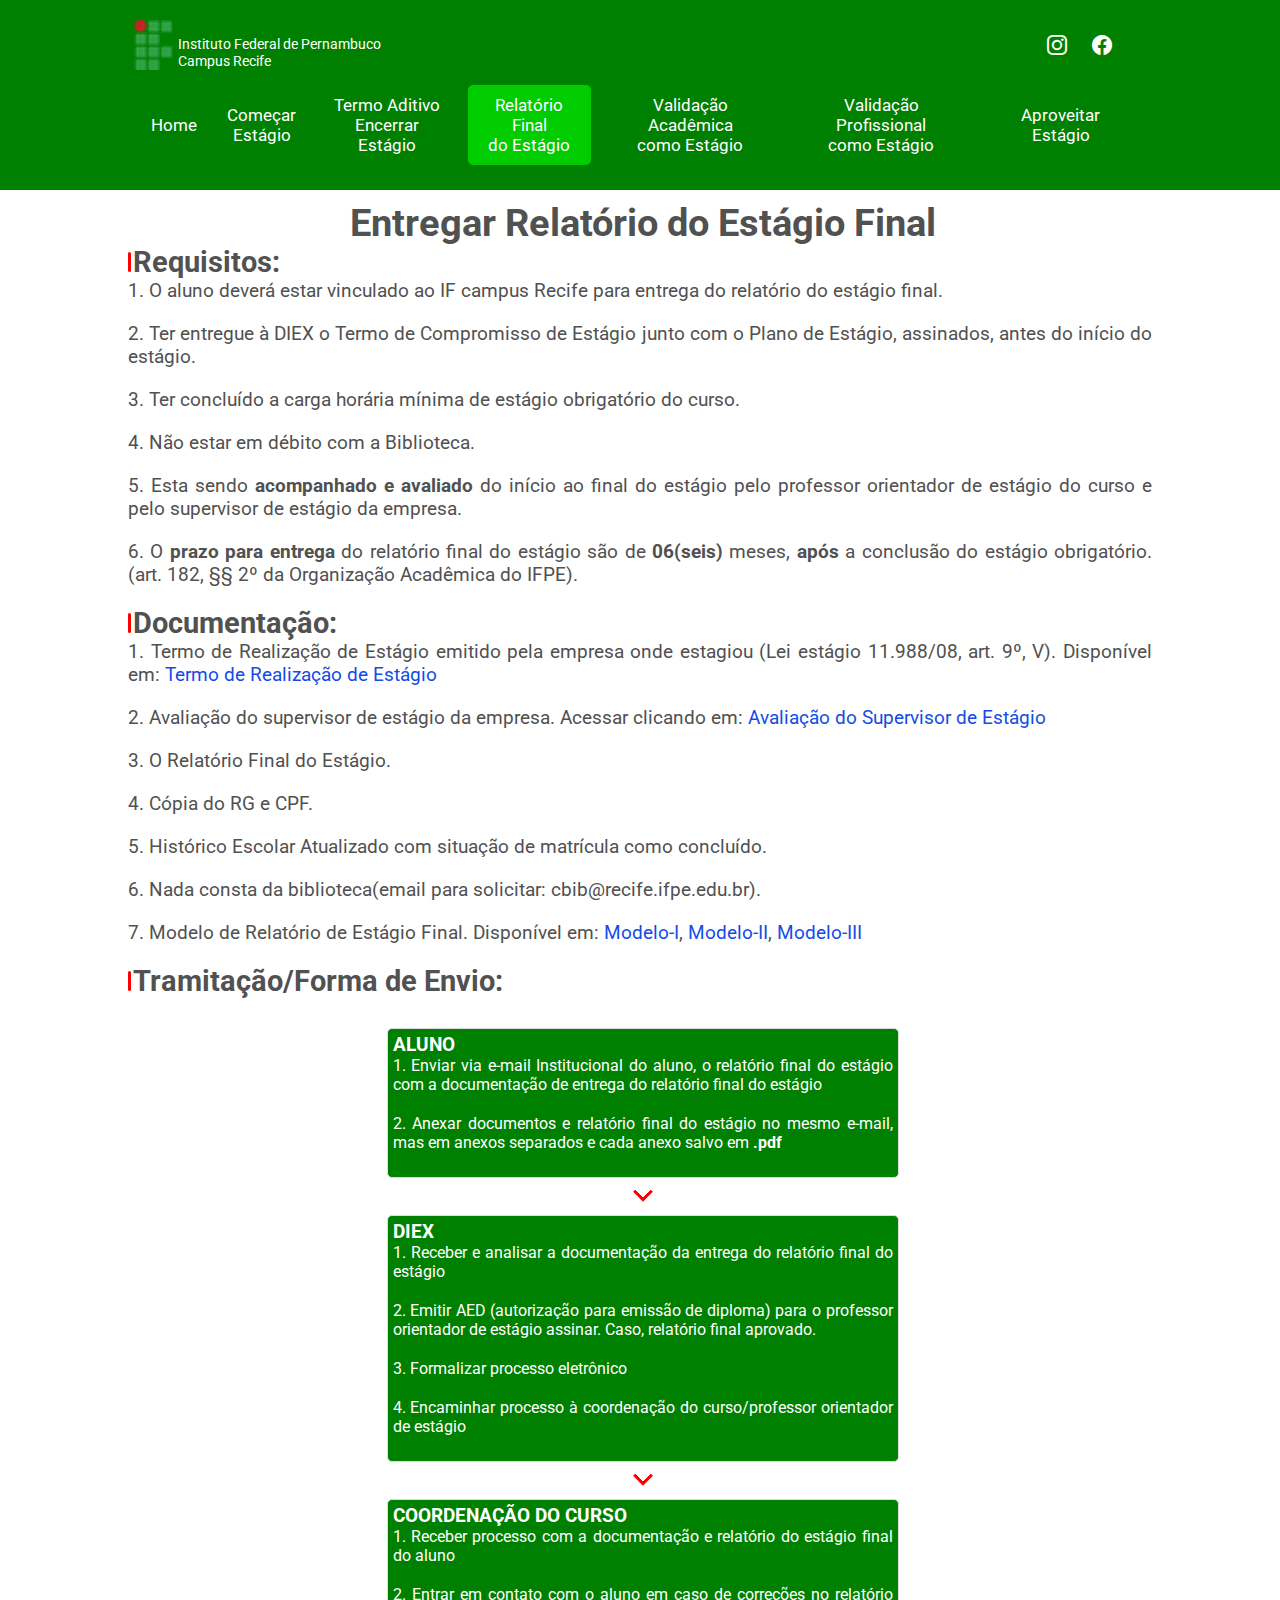
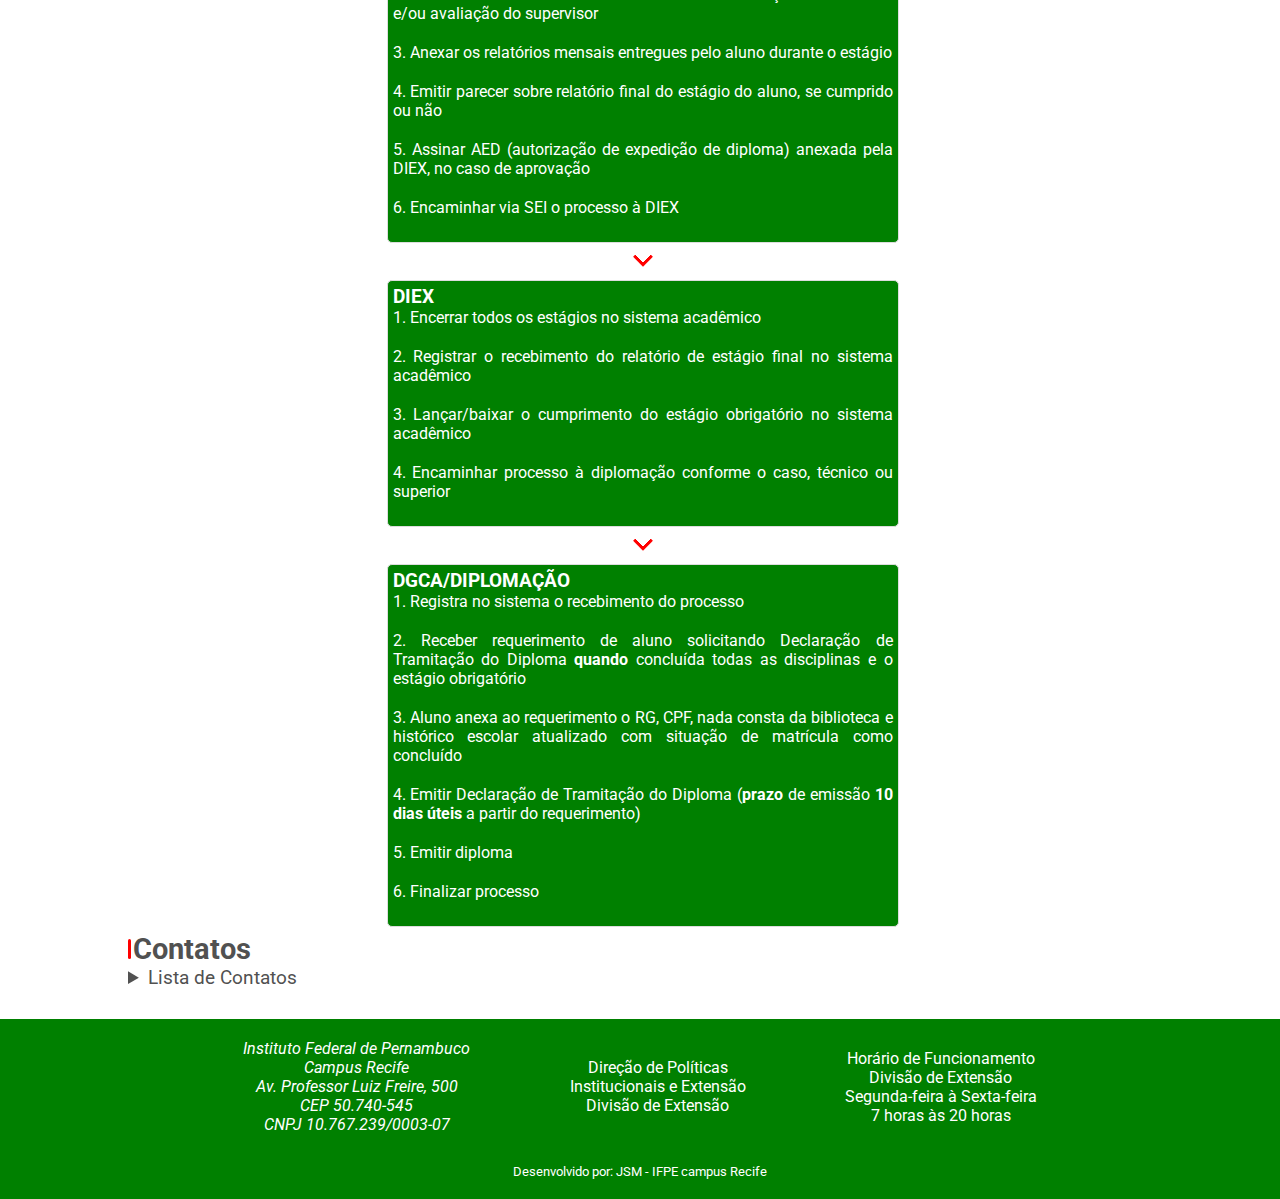
<file: relatorioFinalEstagio.html>
<!DOCTYPE html>
<html lang="pt-br">

<head>
    <meta charset="UTF-8">
    <meta name="viewport" content="width=device-width, initial-scale=1.0">
    <title>Relatório final do Estágio</title>
    <link rel="stylesheet" href="https://cdnjs.cloudflare.com/ajax/libs/font-awesome/6.5.1/css/all.min.css"
        integrity="sha512-DTOQO9RWCH3ppGqcWaEA1BIZOC6xxalwEsw9c2QQeAIftl+Vegovlnee1c9QX4TctnWMn13TZye+giMm8e2LwA=="
        crossorigin="anonymous" referrerpolicy="no-referrer">
    <link rel="stylesheet" href="https://cdn.jsdelivr.net/npm/bootstrap-icons@1.11.3/font/bootstrap-icons.min.css">
    <link rel="stylesheet" href="assets/css/relatorioFinalEstagio.css">
</head>

<body>
    <header>
        <div class="header-logo">
            <div id="logo">
                <div class="logo-img">
                    <img src="assets/imagens/Logo-ifpe4.png" alt="Logomarca do IFPE-campus Recife">
                    <div>
                        <p>Instituto Federal de Pernambuco <br>Campus Recife</p>
                    </div>
                </div>
                <div class="btn-social">
                    <a href="https://www.youtube.com/@CanalIFPE" target="_blank"><i
                            class="fa-brands fa-youtube"></i></a>
                    <a href="https://www.instagram.com/ifpeoficial/" target="_blank"><i class="bi bi-instagram"></i></a>
                    <a href="https://www.facebook.com/IFPEoficial/" target="_blank"><i class="bi bi-facebook"></i></a>
                    <a href="https://br.linkedin.com/school/ifpe-campus-recife/" target="_blank"><i
                            class="fa-brands fa-linkedin-in"></i></a>
                </div>
            </div>
            <nav class="nav-bar">
                <ul class="nav-menu">
                    <li class="nav-item"><a class="nav-link" href="index.html" target="_blank">Home</a></li>
                    <li class="nav-item"><a class="nav-link" href="comecar.html" target="_blank">Começar
                            <div>Estágio</div>
                        </a>
                    </li>
                    <li class="nav-item"><a class="nav-link" href="aditivoEncerrar.html" target="_blank">Termo Aditivo
                            <div>
                                Encerrar
                                Estágio
                            </div>
                        </a></li>
                    <li class="nav-item"><a class="nav-link active" href="relatorioFinalEstagio.html"
                            target="_blank">Relatório Final <div>do Estágio</div></a></li>
                    <li class="nav-item"><a class="nav-link" href="validacaoAcademica.html" target="_blank">Validação
                            Acadêmica <div>como Estágio</div></a></li>
                    <li class="nav-item"><a class="nav-link" href="validacaoProfissional.html" target="_blank">Validação
                            Profissional <div>como Estágio</div></a></li>
                    <li class="nav-item"><a class="nav-link" href="aproveitarEstagio.html" target="_blank">Aproveitar
                            Estágio</a></li>
                </ul>
                <div class="hamburguer">
                    <span class="bar"></span>
                    <span class="bar"></span>
                    <span class="bar"></span>
                </div>
            </nav>
        </div>
    </header>
    <main id="titulos">
        <section>
            <h1>Entregar Relatório do Estágio Final</h1>
            <h2>Requisitos:</h2>
            <ol>
                <li>
                    O aluno deverá estar vinculado ao IF campus Recife para entrega do relatório do
                    estágio final.
                </li>
                <li>Ter entregue à DIEX o Termo de Compromisso de Estágio junto com o Plano de Estágio, assinados, antes
                    do início do estágio.</li>
                <li>
                    Ter concluído a carga horária mínima de estágio obrigatório do
                    curso.
                </li>
                <li>Não estar em débito com a Biblioteca.</li>
                <li>
                    Esta sendo <b>acompanhado e avaliado</b> do início ao final do estágio pelo professor
                    orientador de estágio do curso e pelo supervisor de estágio da empresa.
                </li>
                <li>
                    O <b>prazo para entrega</b> do relatório final do estágio são
                    de <b>06(seis)</b> meses, <b>após</b> a conclusão do estágio obrigatório.(art. 182, §§ 2º da
                    Organização
                    Acadêmica do IFPE).
                </li>
            </ol>
            <h2>Documentação:</h2>
            <ol>
                <li>
                    Termo de Realização de Estágio emitido pela empresa onde estagiou
                    (Lei estágio 11.988/08, art. 9º, V). Disponível em:
                    <a href="assets/formularios/termoRealizacaoEstagio_Dez2023.docm" target="_blank">Termo de
                        Realização
                        de
                        Estágio</a>
                </li>
                <li>
                    Avaliação do supervisor de estágio da empresa. Acessar clicando em:
                    <a href="assets/formularios/avaliaçãoDoSupervisorDaEmpresa.docx" target="_blank">Avaliação do
                        Supervisor de
                        Estágio</a>
                </li>
                <li>O Relatório Final do Estágio.</li>
                <li>Cópia do RG e CPF.</li>
                <li>Histórico Escolar Atualizado com situação de matrícula como concluído.</li>
                <li>Nada consta da biblioteca(email para solicitar: cbib@recife.ifpe.edu.br).</li>
                <li>Modelo de Relatório de Estágio Final. Disponível em: <a
                        href="assets/formularios/modelo-I-relatorio-de-estagio-e-emprego.doc">Modelo-I</a>, <a
                        href="assets/formularios/modelo-II-relatorio-de-estagio-e-emprego.pdf">Modelo-II</a>, <a
                        href="assets/formularios/modelo-III-relatorio-de-estagio-e-emprego.doc">Modelo-III</a>
                </li>
            </ol>
            <h2>Tramitação/Forma de Envio:</h2>
            <div class="titulo-tramitacao">
                <div class="aluno">
                    <h3>ALUNO</h3>
                    <ol>
                        <li>Enviar via e-mail Institucional do aluno, o relatório final do estágio com a documentação de
                            entrega do relatório final do estágio </li>
                        <li>Anexar documentos e relatório final do estágio no mesmo e-mail, mas em anexos separados e
                            cada anexo salvo em <b>.pdf</b></li>
                    </ol>
                </div>
                <div class="seta"></div>
                <div class="diex">
                    <h3>DIEX</h3>
                    <ol>
                        <li>Receber e analisar a documentação da entrega do relatório final do estágio</li>
                        <li>
                            Emitir AED (autorização para emissão de diploma) para o professor orientador de estágio
                            assinar. Caso, relatório final aprovado.
                        </li>
                        <li>Formalizar processo eletrônico</li>
                        <li>Encaminhar processo à coordenação do curso/professor orientador de estágio</li>
                    </ol>
                </div>
                <div class="seta"></div>
                <div class="professor">
                    <h3>COORDENAÇÃO DO CURSO</h3>
                    <ol>
                        <li>Receber processo com a documentação e relatório do estágio final do aluno</li>
                        <li>Entrar em contato com o aluno em caso de correções no relatório e/ou avaliação do supervisor
                        </li>
                        <li>Anexar os relatórios mensais entregues pelo aluno durante o estágio</li>
                        <li>Emitir parecer sobre relatório final do estágio do aluno, se cumprido ou não</li>
                        <li>Assinar AED (autorização de expedição de diploma) anexada pela DIEX, no caso de aprovação
                        </li>
                        <li>Encaminhar via SEI o processo à DIEX</li>
                    </ol>
                </div>

                <div class="seta"></div>
                <div class="diex">
                    <h3>DIEX</h3>
                    <ol>
                        <li>Encerrar todos os estágios no sistema acadêmico</li>
                        <li>Registrar o recebimento do relatório de estágio final no sistema acadêmico</li>
                        <li>Lançar/baixar o cumprimento do estágio obrigatório no sistema acadêmico</li>
                        <li>Encaminhar processo à diplomação conforme o caso, técnico ou superior</li>
                    </ol>
                </div>
                <div class="seta"></div>
                <div class="dgca">
                    <h3>DGCA/DIPLOMAÇÃO</h3>
                    <ol>
                        <li>Registra no sistema o recebimento do processo</li>
                        <li>Receber requerimento de aluno solicitando Declaração de Tramitação do Diploma <b>quando</b>
                            concluída todas as disciplinas e o estágio obrigatório</li>
                        <li>Aluno anexa ao requerimento o RG, CPF, nada consta da biblioteca e histórico escolar
                            atualizado com situação de matrícula como concluído</li>
                        <li>Emitir Declaração de Tramitação do Diploma (<b>prazo</b> de emissão <b>10 dias úteis</b> a
                            partir do requerimento)</li>
                        <li>Emitir diploma</li>
                        <li>Finalizar processo</li>
                    </ol>
                </div>
            </div>
            <section>
                <div class="contato">
                    <h2>Contatos</h2>
                    <details>
                        <summary class="lista-contato">
                            Lista de Contatos
                        </summary>
                        <p>Direção Geral do Campus Recife (DGCR) | (81)2125-1619 | dgcr@recife.ifpe.edu.br</p>
                        <p>Direção de Políticas Institucionais e Extensão (DPI) | (81)2125-1692 | dpi@recife.ifpe.edu.br
                        </p>
                        <p>Divisão de Extensão (DIEX) | (81)2125-1692 | diex@recife.ifpe.edu.br</p>
                        <p>Direção de Ensino (DEN) | (81)2125-1710 | den@recife.ifpe.edu.br</p>
                        <p>Departamento Acadêmico dos Cursos Superiores (DACS) | (81)2125-1706 | dacs@recife.ifpe.edu.br
                        </p>
                        <p>Departamento Acadêmico dos Cursos Técnicos (DACT) | (81)2125-1712 | dact@recife.ifpe.edu.br
                        </p>
                        <p>Departamento Geral de Controle Acadêmico (DGCA) | (81)2125-1737 | dgca@recife.ifpe.edu.br</p>
                        <p>Diplomação Cursos Superiores (DIPS) | (81)2125-1737 | diplomacao.superior@recife.ifpe.edu.br
                        </p>
                        <p>Diplomação Cursos Técnicos (DIPT) | (81)2125-1737 | diplomacao.tecnico@recife.ifpe.edu.br</p>
                        <p>Biblioteca (CBIB) | (81) 2125-1652 | cbib@recife.ifpe.edu.br</p>
                    </details>
                </div>
            </section>
        </section>
    </main>
    <footer>
        <div class="footer-container">
            <div id="footer-endereco">
                <div class="footer-bloco">
                    <address>
                        <p>Instituto Federal de Pernambuco <div>Campus Recife</div></p>
                        <p>Av. Professor Luiz Freire, 500 <div>CEP 50.740-545</div></p>
                        <p>CNPJ 10.767.239/0003-07</p>
                    </address>
                </div>
                <div class="footer-bloco">
                    <p>Direção de Políticas</p>
                    <p>Institucionais e Extensão</p>
                    <p>Divisão de Extensão</p>
                </div>
                <div class="footer-bloco">
                    <p>Horário de Funcionamento <div>Divisão de Extensão</div></p>
                    <p>Segunda-feira à Sexta-feira</p>
                    <p>7 horas às 20 horas</p>
                </div>
            </div>
            <div id="desenv">
                <p>Desenvolvido por: JSM - IFPE campus Recife</p>
            </div>
        </div>
    </footer>
    <script src="assets/js/script.js"></script>
</body>

</html>
</file>
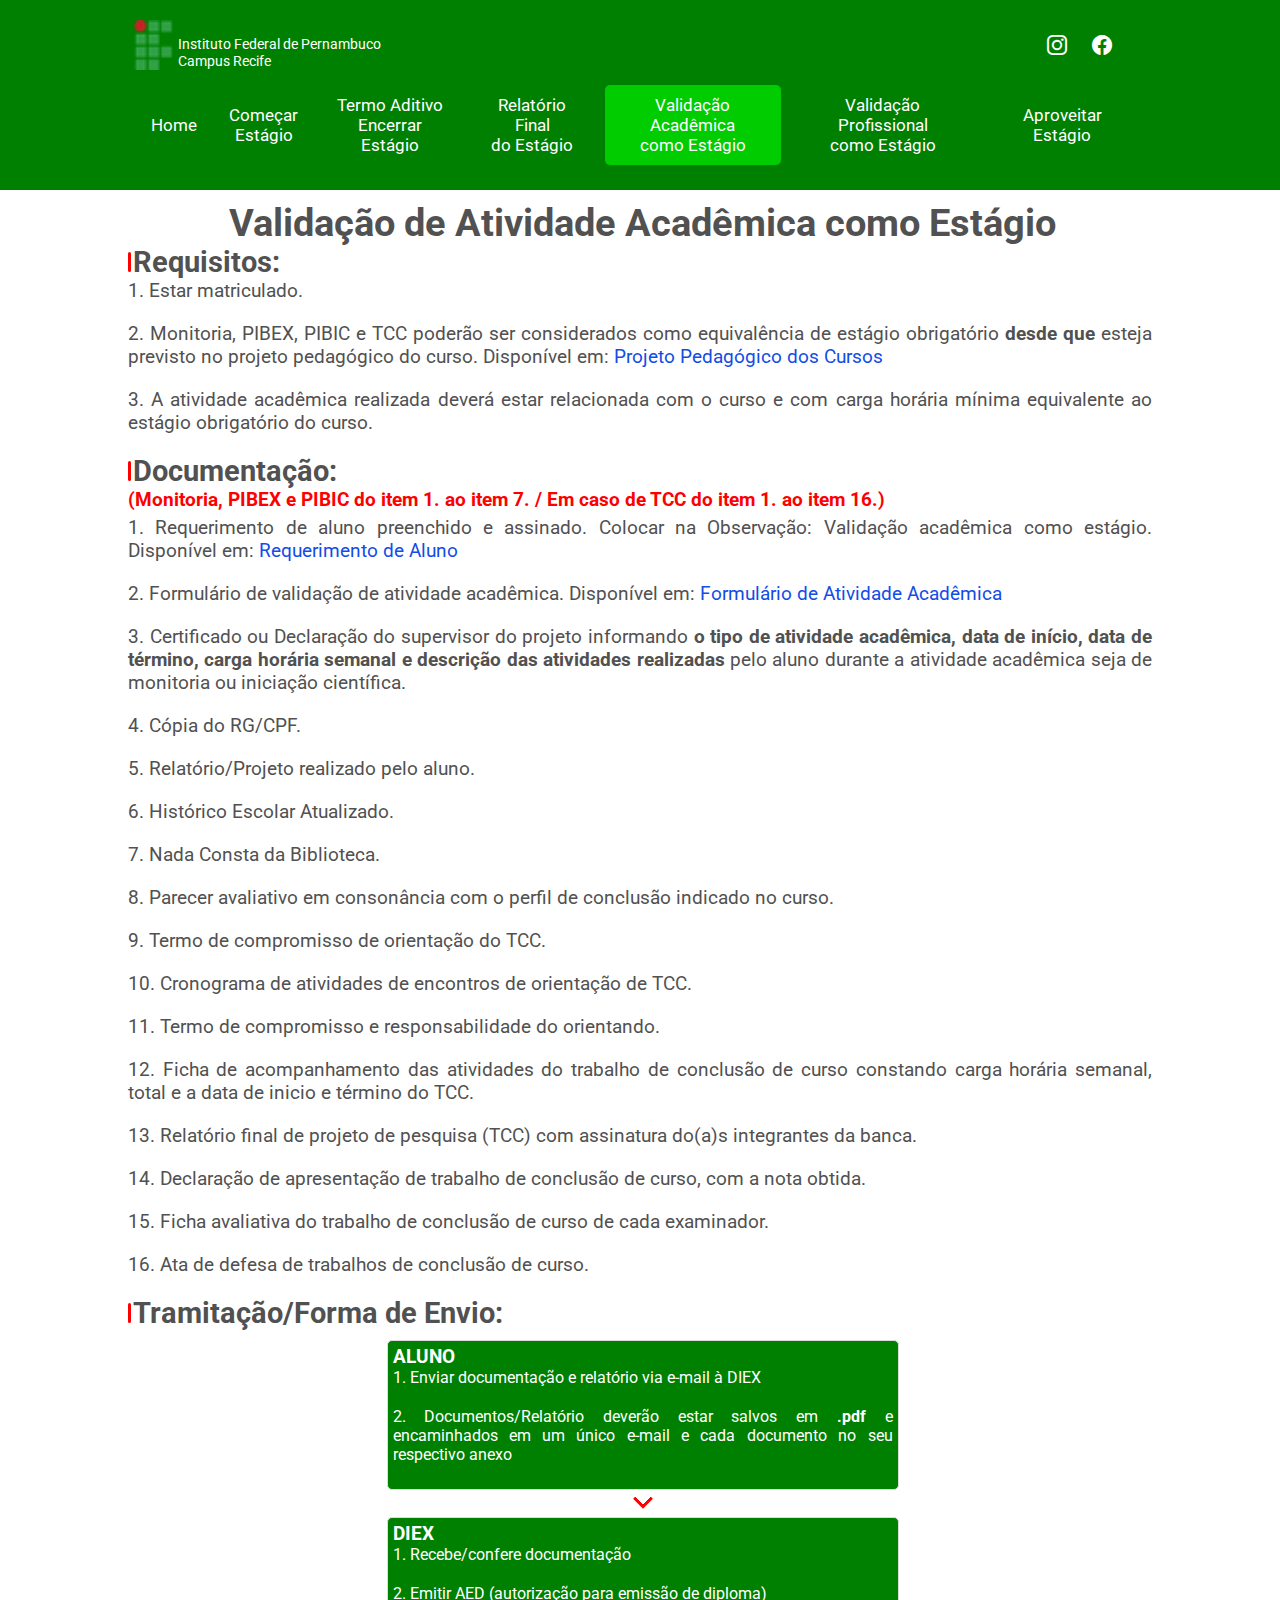
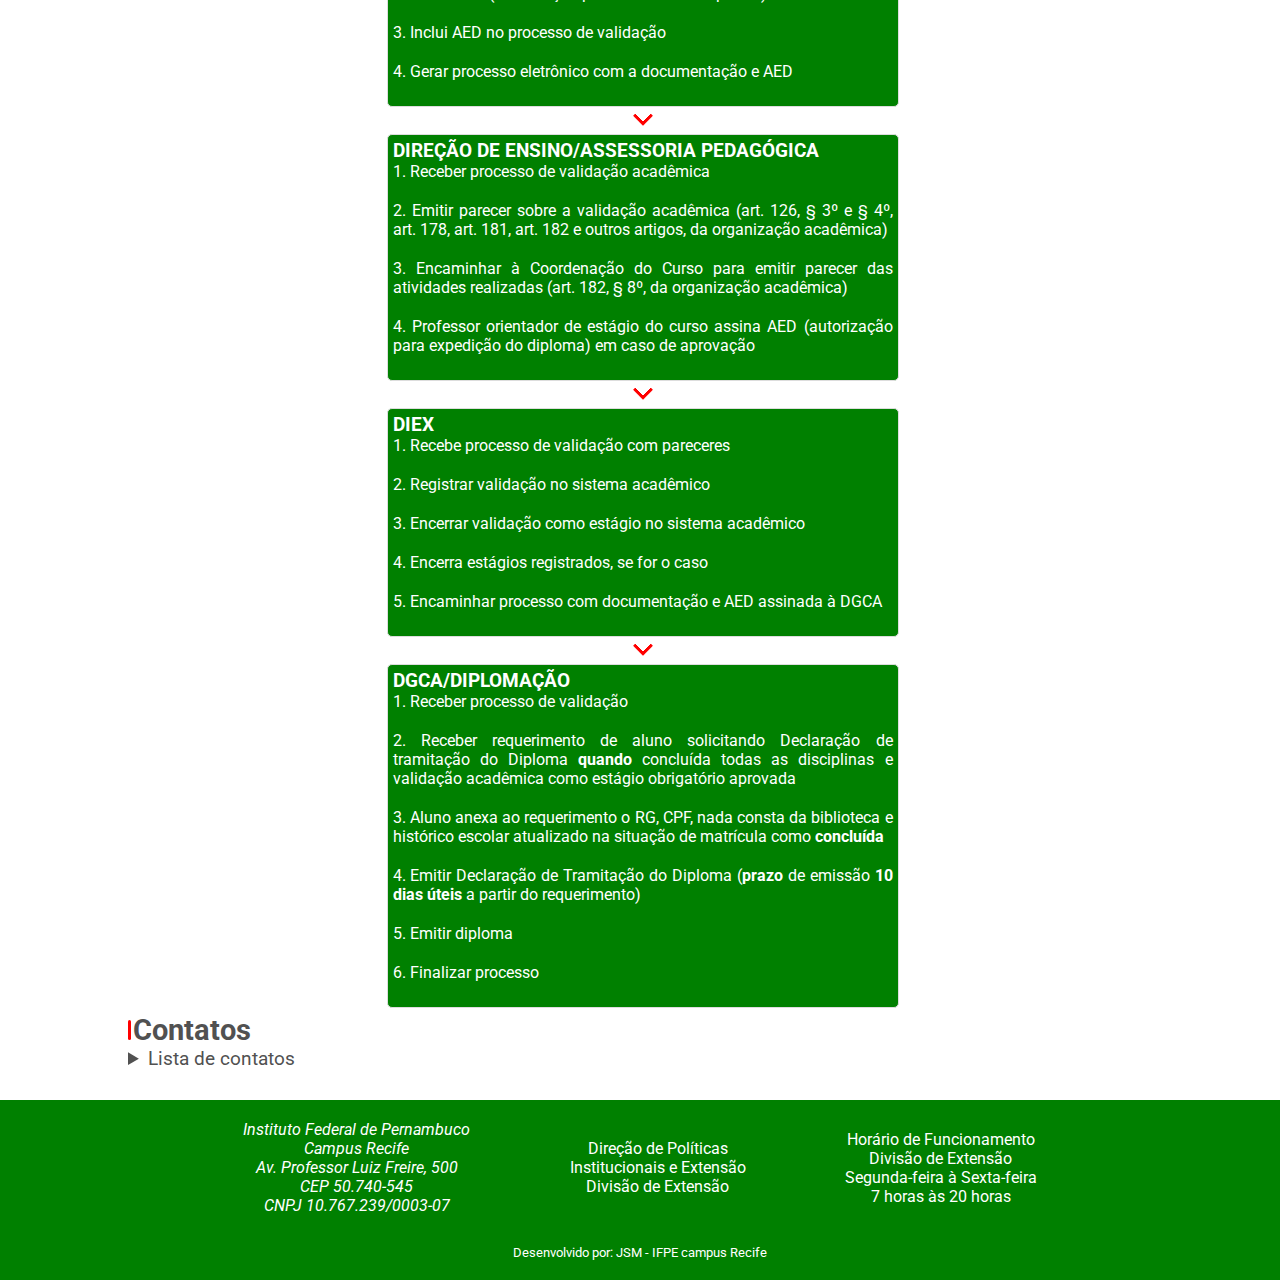
<file: validacaoAcademica.html>
<!DOCTYPE html>
<html lang="pt-br">

<head>
    <meta charset="UTF-8">
    <meta name="viewport" content="width=device-width, initial-scale=1.0">
    <title>Validação Acadêmico como Estágio</title>
    <link rel="stylesheet" href="https://cdnjs.cloudflare.com/ajax/libs/font-awesome/6.5.1/css/all.min.css"
        integrity="sha512-DTOQO9RWCH3ppGqcWaEA1BIZOC6xxalwEsw9c2QQeAIftl+Vegovlnee1c9QX4TctnWMn13TZye+giMm8e2LwA=="
        crossorigin="anonymous" referrerpolicy="no-referrer">
    <link rel="stylesheet" href="https://cdn.jsdelivr.net/npm/bootstrap-icons@1.11.3/font/bootstrap-icons.min.css">
    <link rel="stylesheet" href="assets/css/validacaoAcademica.css">
</head>

<body>
    <header>
        <div class="header-logo">
            <div id="logo">
                <div class="logo-img">
                    <img src="assets/imagens/Logo-ifpe4.png" alt="Logomarca do IFPE-campus Recife">
                    <div>
                        <p>Instituto Federal de Pernambuco <br>Campus Recife</p>
                    </div>
                </div>
                <div class="btn-social">
                    <a href="https://www.youtube.com/@CanalIFPE" target="_blank"><i
                            class="fa-brands fa-youtube"></i></a>
                    <a href="https://www.instagram.com/ifpeoficial/" target="_blank"><i class="bi bi-instagram"></i></a>
                    <a href="https://www.facebook.com/IFPEoficial/" target="_blank"><i class="bi bi-facebook"></i></a>
                    <a href="https://br.linkedin.com/school/ifpe-campus-recife/" target="_blank"><i
                            class="fa-brands fa-linkedin-in"></i></a>
                </div>
            </div>
            <nav class="nav-bar">
                <ul class="nav-menu">
                    <li class="nav-item"><a class="nav-link" href="index.html" target="_blank">Home</a></li>
                    <li class="nav-item"><a class="nav-link" href="comecar.html" target="_blank">Começar
                            <div>Estágio</div>
                        </a>
                    </li>
                    <li class="nav-item"><a class="nav-link" href="aditivoEncerrar.html" target="_blank">Termo Aditivo
                            <div>
                                Encerrar
                                Estágio
                            </div>
                        </a></li>
                    <li class="nav-item"><a class="nav-link" href="relatorioFinalEstagio.html" target="_blank">Relatório
                            Final <div>do Estágio</div></a></li>
                    <li class="nav-item"><a class="nav-link active" href="validacaoAcademica.html"
                            target="_blank">Validação
                            Acadêmica <div>como Estágio</div></a></li>
                    <li class="nav-item"><a class="nav-link" href="validacaoProfissional.html" target="_blank">Validação
                            Profissional <div>como Estágio</div></a></li>
                    <li class="nav-item"><a class="nav-link" href="aproveitarEstagio.html" target="_blank">Aproveitar
                            Estágio</a></li>
                </ul>
                <div class="hamburguer">
                    <span class="bar"></span>
                    <span class="bar"></span>
                    <span class="bar"></span>
                </div>
            </nav>
        </div>
    </header>
    <main id="titulos">
        <section>
            <h1>Validação de Atividade Acadêmica como Estágio</h1>
            <h2>Requisitos:</h2>
            <ol>
                <li>Estar matriculado.</li>
                <li>
                    Monitoria, PIBEX, PIBIC e TCC poderão ser considerados como
                    equivalência de estágio obrigatório <b>desde que</b> esteja previsto no
                    projeto pedagógico do curso. Disponível em:
                    <a href="https://portal.ifpe.edu.br/o-ifpe/ensino/cursos/" target="_blank">Projeto Pedagógico dos
                        Cursos</a>
                </li>
                <li>
                    A atividade acadêmica realizada deverá estar relacionada com o curso
                    e com carga horária mínima equivalente ao estágio obrigatório do
                    curso.
                </li>
            </ol>
            <h2>Documentação:</h2>
            <p id="espaco-doc">
                <strong>(Monitoria, PIBEX e PIBIC do item 1. ao item 7. / Em caso de TCC do
                    item 1. ao item 16.)</strong>
            </p>
            <ol>
                <li>
                    Requerimento de aluno preenchido e assinado. Colocar na Observação:
                    Validação acadêmica como estágio. Disponível em:
                    <a href="assets/formularios/requerimentoDeAlunoEditavel.pdf" target="_blank">Requerimento de
                        Aluno</a>
                </li>
                <li>
                    Formulário de validação de atividade acadêmica. Disponível em:
                    <a href="assets/formularios/validacaoAtividadeAcademica.docx" target="_blank">
                        Formulário de Atividade
                        Acadêmica
                    </a>
                </li>
                <li>
                    Certificado ou Declaração do supervisor do projeto informando <b>
                        o tipo
                        de atividade acadêmica, data de início, data de término, carga
                        horária semanal e descrição das atividades realizadas
                    </b> pelo aluno
                    durante a atividade acadêmica seja de monitoria ou iniciação
                    científica.
                </li>
                <li>Cópia do RG/CPF.</li>
                <li>Relatório/Projeto realizado pelo aluno.</li>
                <li>Histórico Escolar Atualizado.</li>
                <li>Nada Consta da Biblioteca.</li>
                <li>
                    Parecer avaliativo em consonância com o perfil de conclusão indicado
                    no curso.
                </li>
                <li>Termo de compromisso de orientação do TCC.</li>
                <li>Cronograma de atividades de encontros de orientação de TCC.</li>
                <li>Termo de compromisso e responsabilidade do orientando.</li>
                <li>
                    Ficha de acompanhamento das atividades do trabalho de conclusão de
                    curso constando carga horária semanal, total e a data de inicio e
                    término do TCC.
                </li>
                <li>
                    Relatório final de projeto de pesquisa (TCC) com assinatura do(a)s
                    integrantes da banca.
                </li>
                <li>
                    Declaração de apresentação de trabalho de conclusão de curso, com a
                    nota obtida.
                </li>
                <li>
                    Ficha avaliativa do trabalho de conclusão de curso de cada
                    examinador.
                </li>
                <li>Ata de defesa de trabalhos de conclusão de curso.</li>
            </ol>
            <h2>Tramitação/Forma de Envio:</h2>
            <div class="titulos-tramitacao">
                <div class="aluno">
                    <h3>ALUNO</h3>
                    <ol>
                        <li>Enviar documentação e relatório via e-mail à DIEX</li>
                        <li>Documentos/Relatório deverão estar salvos em <b>.pdf</b> e encaminhados em um único e-mail e
                            cada documento no seu respectivo anexo</li>
                    </ol>
                </div>
                <div class="seta"></div>
                <div class="diex">
                    <h3>DIEX</h3>
                    <ol>
                        <li>Recebe/confere documentação</li>
                        <li>Emitir AED (autorização para emissão de diploma)</li>
                        <li>Inclui AED no processo de validação</li>
                        <li>Gerar processo eletrônico com a documentação e AED</li>
                    </ol>
                </div>
                <div class="seta"></div>
                <div class="curso">
                    <h3>DIREÇÃO DE ENSINO/ASSESSORIA PEDAGÓGICA</h3>
                    <ol>
                        <li>Receber processo de validação acadêmica</li>
                        <li>Emitir parecer sobre a validação acadêmica (art. 126, &#167; 3º e &#167; 4º, art.
                            178, art. 181, art. 182 e outros artigos, da organização acadêmica)</li>
                        <li>Encaminhar à Coordenação do Curso para emitir parecer das atividades realizadas
                            (art. 182, &#167; 8º, da organização acadêmica)
                        </li>
                        <li>Professor orientador de estágio do curso assina AED (autorização para
                            expedição do
                            diploma) em caso de aprovação
                        </li>
                    </ol>
                </div>
                <div class="seta"></div>
                <div class="diex">
                    <h3>DIEX</h3>
                    <ol>
                        <li>Recebe processo de validação com pareceres</li>
                        <li>Registrar validação no sistema acadêmico</li>
                        <li>Encerrar validação como estágio no sistema acadêmico</li>
                        <li>Encerra estágios registrados, se for o caso</li>
                        <li>Encaminhar processo com documentação e AED assinada à DGCA</li>
                    </ol>
                </div>
                <div class="seta"></div>
                <div class="dgca">
                    <h3>DGCA/DIPLOMAÇÃO</h3>
                    <ol>
                        <li>Receber processo de validação</li>
                        <li>Receber requerimento de aluno solicitando Declaração de tramitação do Diploma
                            <b>quando</b> concluída todas as disciplinas e validação
                            acadêmica como estágio
                            obrigatório aprovada
                        </li>
                        <li>Aluno anexa ao requerimento o RG, CPF, nada consta da biblioteca e histórico escolar
                            atualizado na situação de matrícula como
                            <b>concluída</b>
                        </li>
                        <li>Emitir Declaração de Tramitação do Diploma (<b>prazo</b> de emissão <b>10 dias úteis</b>
                            a partir do requerimento)</li>
                        <li>Emitir diploma</li>
                        <li>Finalizar processo</li>
                    </ol>
                </div>
            </div>
            <section>
                <div class="contato">
                    <h2>Contatos</h2>
                    <details>
                        <summary class="lista-contato">Lista de contatos</summary>
                        <p>Direção Geral do Campus Recife (DGCR) | (81)2125-1619 | dgcr@recife.ifpe.edu.br</p>
                        <p>Direção de Políticas Institucionais e Extensão (DPI) | (81)2125-1692 | dpi@recife.ifpe.edu.br
                        </p>
                        <p>Divisão de Extensão (DIEX) | (81)2125-1692 | diex@recife.ifpe.edu.br</p>
                        <p>Direção de Ensino (DEN) | (81)2125-1710 | den@recife.ifpe.edu.br</p>
                        <p>Departamento Acadêmico dos Cursos Superiores (DACS) | (81)2125-1706 | dacs@recife.ifpe.edu.br
                        </p>
                        <p>Departamento Acadêmico dos Cursos Técnicos (DACT) | (81)2125-1712 | dact@recife.ifpe.edu.br
                        </p>
                        <p>Departamento Geral de Controle Acadêmico (DGCA) | (81)2125-1737 | dgca@recife.ifpe.edu.br</p>
                        <p>Diplomação Cursos Superiores (DIPS) | (81)2125-1737 | diplomacao.superior@recife.ifpe.edu.br
                        </p>
                        <p>Diplomação Cursos Técnicos (DIPT) | (81)2125-1737 | diplomacao.tecnico@recife.ifpe.edu.br</p>
                        <p>Biblioteca (CBIB) | (81) 2125-1652 | cbib@recife.ifpe.edu.br</p>
                    </details>
                </div>
            </section>
        </section>
    </main>
    <footer>
        <div class="footer-container">
            <div id="footer-endereco">
                <div class="footer-bloco">
                    <address>
                        <p>Instituto Federal de Pernambuco
                        <div>Campus Recife</div>
                        </p>
                        <p>Av. Professor Luiz Freire, 500
                        <div>CEP 50.740-545</div>
                        </p>
                        <p>CNPJ 10.767.239/0003-07</p>
                    </address>
                </div>
                <div class="footer-bloco">
                    <p>Direção de Políticas</p>
                    <p>Institucionais e Extensão</p>
                    <p>Divisão de Extensão</p>
                </div>
                <div class="footer-bloco">
                    <p>Horário de Funcionamento
                    <div>Divisão de Extensão</div>
                    </p>
                    <p>Segunda-feira à Sexta-feira</p>
                    <p>7 horas às 20 horas</p>
                </div>
            </div>
            <div id="desenv">
                <p>Desenvolvido por: JSM - IFPE campus Recife</p>
            </div>
        </div>
    </footer>
    <script src="assets/js/script.js"></script>
</body>

</html>
</file>
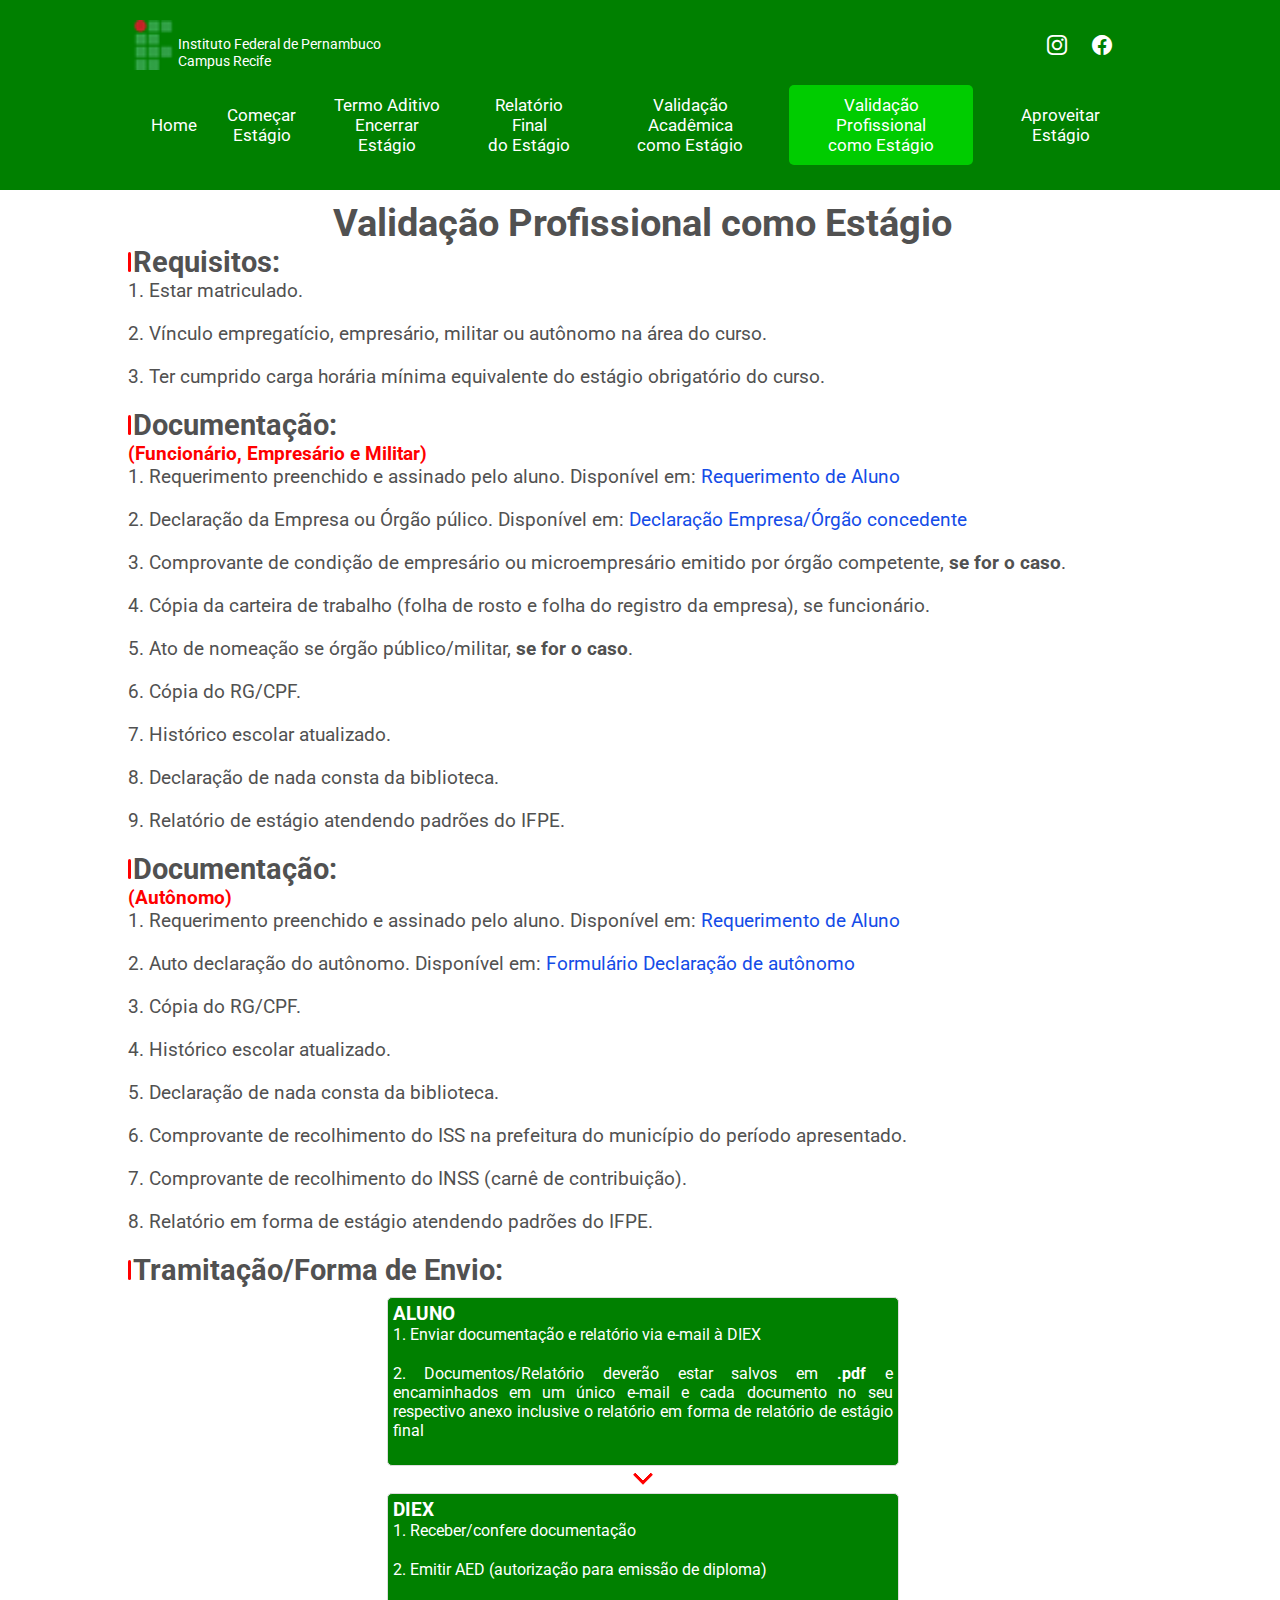
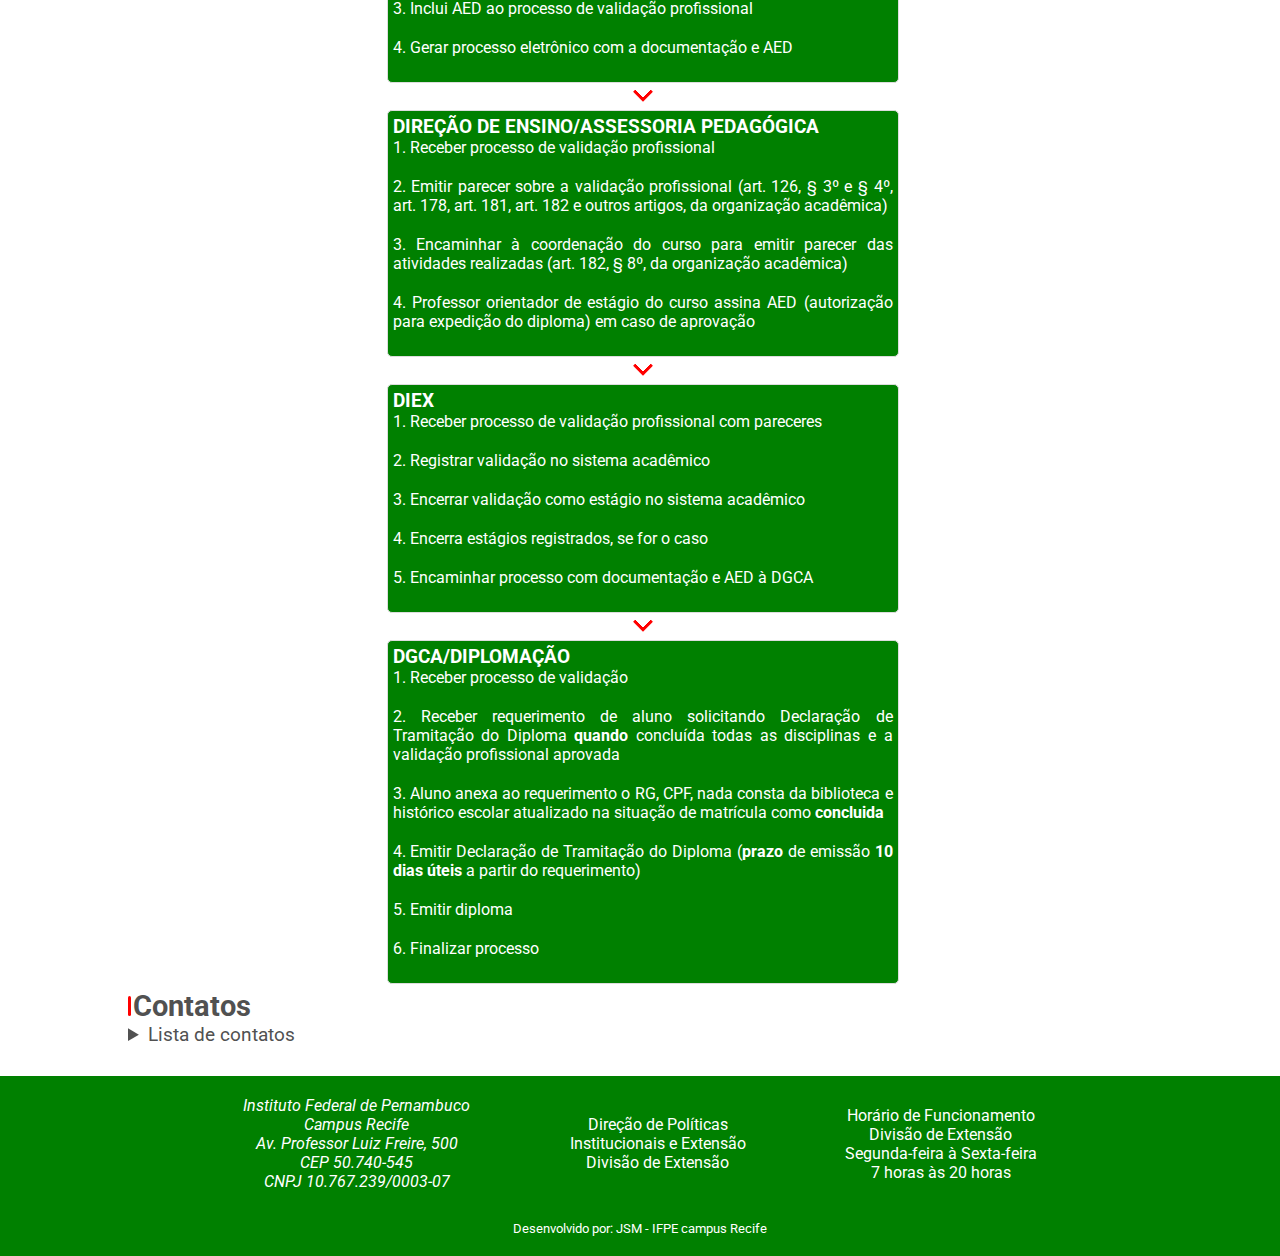
<file: validacaoProfissional.html>
<!DOCTYPE html>
<html lang="pt-br">

<head>
    <meta charset="UTF-8">
    <meta name="viewport" content="width=device-width, initial-scale=1.0">
    <title>Validação Profissional como Estágio</title>
    <link rel="stylesheet" href="https://cdnjs.cloudflare.com/ajax/libs/font-awesome/6.5.1/css/all.min.css"
        integrity="sha512-DTOQO9RWCH3ppGqcWaEA1BIZOC6xxalwEsw9c2QQeAIftl+Vegovlnee1c9QX4TctnWMn13TZye+giMm8e2LwA=="
        crossorigin="anonymous" referrerpolicy="no-referrer">
    <link rel="stylesheet" href="https://cdn.jsdelivr.net/npm/bootstrap-icons@1.11.3/font/bootstrap-icons.min.css">
    <link rel="stylesheet" href="assets/css/validacaoProfissional.css">
</head>

<body>
    <header>
        <div class="header-logo">
            <div id="logo">
                <div class="logo-img">
                    <img src="assets/imagens/Logo-ifpe4.png" alt="Logomarca do IFPE-campus Recife">
                    <div>
                        <p>Instituto Federal de Pernambuco <br>Campus Recife</p>
                    </div>
                </div>
                <div class="btn-social">
                    <a href="https://www.youtube.com/@CanalIFPE" target="_blank"><i
                            class="fa-brands fa-youtube"></i></a>
                    <a href="https://www.instagram.com/ifpeoficial/" target="_blank"><i class="bi bi-instagram"></i></a>
                    <a href="https://www.facebook.com/IFPEoficial/" target="_blank"><i class="bi bi-facebook"></i></a>
                    <a href="https://br.linkedin.com/school/ifpe-campus-recife/" target="_blank"><i
                            class="fa-brands fa-linkedin-in"></i></a>
                </div>
            </div>
            <nav class="nav-bar">
                <ul class="nav-menu">
                    <li class="nav-item"><a class="nav-link" href="index.html" target="_blank">Home</a></li>
                    <li class="nav-item"><a class="nav-link" href="comecar.html" target="_blank">Começar <div>Estágio</div></a>
                    </li>
                    <li class="nav-item"><a class="nav-link" href="aditivoEncerrar.html" target="_blank">Termo Aditivo
                            <div>
                                Encerrar
                                Estágio
                            </div></a></li>
                    <li class="nav-item"><a class="nav-link" href="relatorioFinalEstagio.html" target="_blank">Relatório
                            Final <div>do Estágio</div></a></li>
                    <li class="nav-item"><a class="nav-link" href="validacaoAcademica.html" target="_blank">Validação
                            Acadêmica <div>como Estágio</div></a></li>
                    <li class="nav-item"><a class="nav-link active" href="validacaoProfissional.html"
                            target="_blank">Validação
                            Profissional <div>como Estágio</div></a></li>
                    <li class="nav-item"><a class="nav-link" href="aproveitarEstagio.html"
                            target="_blank">Aproveitar Estágio</a></li>
                </ul>
                <div class="hamburguer">
                    <span class="bar"></span>
                    <span class="bar"></span>
                    <span class="bar"></span>
                </div>
            </nav>
        </div>
    </header>
    <main id="titulos">
        <section>
            <h1>Validação Profissional como Estágio</h1>
            <h2>Requisitos:</h2>
            <ol>
                <li>Estar matriculado.</li>
                <li>
                    Vínculo empregatício, empresário, militar ou autônomo na área do
                    curso.
                </li>
                <li>
                    Ter cumprido carga horária mínima equivalente do estágio obrigatório
                    do curso.
                </li>
            </ol>
            <h2>Documentação:</h2>
            <p class="profissao"><b>(Funcionário, Empresário e Militar)</b></p>
            <ol>
                <li>
                    Requerimento preenchido e assinado pelo aluno. Disponível em:
                    <a href="assets/formularios/requerimentoDeAlunoEditavel.pdf" target="_blank">Requerimento de
                        Aluno</a>
                </li>
                <li>
                    Declaração da Empresa ou Órgão púlico. Disponível em:
                    <a href="assets/formularios/avaliaçãoProfissionalComoEstagio.docx" target="_blank">Declaração
                        Empresa/Órgão
                        concedente</a>
                </li>
                <li>Comprovante de condição de empresário ou microempresário emitido por órgão competente, <b>se for o caso</b>.</li>
                <li>
                    Cópia da carteira de trabalho (folha de rosto e folha do registro da
                    empresa), se funcionário.
                </li>
                <li>Ato de nomeação se órgão público/militar, <b>se for o caso</b>.</li>
                <li>Cópia do RG/CPF.</li>
                <li>Histórico escolar atualizado.</li>
                <li>Declaração de nada consta da biblioteca.</li>
                <li>Relatório de estágio atendendo padrões do IFPE.</li>
            </ol>
            <h2>Documentação:</h2>
            <p class="profissao"><b>(Autônomo)</b></p>
            <ol>
                <li>
                    Requerimento preenchido e assinado pelo aluno. Disponível em:
                    <a href="assets/formularios/requerimentoDeAlunoEditavel.pdf" target="_blank" title="">Requerimento
                        de Aluno</a>
                </li>
                <li>
                    Auto declaração do autônomo. Disponível em:
                    <a href="assets/formularios/autoDeclaracaoAutonomo.docx" target="_blank">Formulário Declaração de
                        autônomo</a>
                </li>
                <li>Cópia do RG/CPF.</li>
                <li>Histórico escolar atualizado.</li>
                <li>Declaração de nada consta da biblioteca.</li>
                <li>
                    Comprovante de recolhimento do ISS na prefeitura do município do
                    período apresentado.
                </li>
                <li>Comprovante de recolhimento do INSS (carnê de contribuição).</li>
                <li>Relatório em forma de estágio atendendo padrões do IFPE.</li>
            </ol>
            <h2>Tramitação/Forma de Envio:</h2>
            <div class="titulos-tramitacao">
                <div class="aluno">
                    <h3>ALUNO</h3>
                    <ol>
                        <li>Enviar documentação e relatório via e-mail à DIEX</li>
                        <li>Documentos/Relatório deverão estar salvos em <b>.pdf</b> e encaminhados em um único e-mail e
                            cada documento no seu respectivo anexo  inclusive o relatório em forma de relatório de
                            estágio final</li>
                    </ol>
                </div>
                <div class="seta"></div>
                <div class="diex">
                    <h3>DIEX</h3>
                    <ol>
                        <li>Receber/confere documentação</li>
                        <li>Emitir AED (autorização para emissão de diploma)</li>
                        <li>Inclui AED ao processo de validação profissional</li>
                        <li>Gerar processo eletrônico com a documentação e AED</li>
                    </ol>
                </div>
                <div class="seta"></div>
                <div class="curso">
                    <h3>DIREÇÃO DE ENSINO/ASSESSORIA PEDAGÓGICA</h3>
                    <ol>
                        <li>Receber processo de validação profissional</li>
                        <li>Emitir parecer sobre a validação profissional (art. 126, &#167; 3º e &#167; 4º, art.
                            178, art. 181, art. 182 e outros artigos, da organização acadêmica)</li>
                        <li>Encaminhar à coordenação do curso para emitir parecer das atividades realizadas
                            (art. 182, &#167; 8º, da organização acadêmica)</li>
                        <li>Professor orientador de estágio do curso assina AED (autorização para expedição do
                            diploma) em caso de aprovação</li>
                    </ol>
                </div>
                <div class="seta"></div>
                <div class="diex">
                    <h3>DIEX</h3>
                    <ol>
                        <li>Receber processo de validação profissional com pareceres</li>
                        <li>Registrar validação no sistema acadêmico</li>
                        <li>Encerrar validação como estágio no sistema acadêmico</li>
                        <li>Encerra estágios registrados, se for o caso</li>
                        <li>Encaminhar processo com documentação e AED à DGCA</li>
                    </ol>
                </div>
                <div class="seta"></div>
                <div class="dgca">
                    <h3>DGCA/DIPLOMAÇÃO</h3>
                    <ol>
                        <li>Receber processo de validação</li>
                        <li>Receber requerimento de aluno solicitando Declaração de Tramitação do Diploma <b>quando</b> concluída todas as disciplinas e a validação profissional aprovada</li>
                        <li>Aluno anexa ao requerimento o RG, CPF, nada consta da biblioteca e histórico  escolar atualizado  na situação de matrícula como <b>concluida</b></li>
                        <li>Emitir Declaração de Tramitação do Diploma (<b>prazo</b> de emissão <b>10 dias úteis</b> a partir do requerimento)</li>
                        <li>Emitir diploma</li>
                        <li>Finalizar processo</li>
                    </ol>
                </div>
            </div>
            <section>
                <div class="contato">
                    <h2>Contatos</h2>
                    <details>
                        <summary class="lista-contato">Lista de contatos</summary>
                        <p>Direção Geral do Campus Recife (DGCR) | (81)2125-1619 | dgcr@recife.ifpe.edu.br</p>
                        <p>Direção de Políticas Institucionais e Extensão (DPI) | (81)2125-1692 | dpi@recife.ifpe.edu.br
                        </p>
                        <p>Divisão de Extensão (DIEX) | (81)2125-1692 | diex@recife.ifpe.edu.br</p>
                        <p>Direção de Ensino (DEN) | (81)2125-1710 | den@recife.ifpe.edu.br</p>
                        <p>Departamento Acadêmico dos Cursos Superiores (DACS) | (81)2125-1706 | dacs@recife.ifpe.edu.br
                        </p>
                        <p>Departamento Acadêmico dos Cursos Técnicos (DACT) | (81)2125-1712 | dact@recife.ifpe.edu.br
                        </p>
                        <p>Departamento Geral de Controle Acadêmico (DGCA) | (81)2125-1737 | dgca@recife.ifpe.edu.br</p>
                        <p>Diplomação Cursos Superiores (DIPS) | (81)2125-1737 | diplomacao.superior@recife.ifpe.edu.br
                        </p>
                        <p>Diplomação Cursos Técnicos (DIPT) | (81)2125-1737 | diplomacao.tecnico@recife.ifpe.edu.br</p>
                        <p>Biblioteca (CBIB) | (81) 2125-1652 | cbib@recife.ifpe.edu.br</p>
                    </details>
                </div>
            </section>
        </section>
    </main>
    <footer>
        <div class="footer-container">
            <div id="footer-endereco">
                <div class="footer-bloco">
                    <address>
                        <p>Instituto Federal de Pernambuco <div>Campus Recife</div></p>
                        <p>Av. Professor Luiz Freire, 500 <div>CEP 50.740-545</div></p>
                        <p>CNPJ 10.767.239/0003-07</p>
                    </address>
                </div>
                <div class="footer-bloco">
                    <p>Direção de Políticas</p>
                    <p>Institucionais e Extensão</p>
                    <p>Divisão de Extensão</p>
                </div>
                <div class="footer-bloco">
                    <p>Horário de Funcionamento <div>Divisão de Extensão</div></p>
                    <p>Segunda-feira à Sexta-feira</p>
                    <p>7 horas às 20 horas</p>
                </div>
            </div>
            <div id="desenv">
                <p>Desenvolvido por: JSM - IFPE campus Recife</p>
            </div>
        </div>
    </footer>
    <!-- <script src="assets/js/loadHeaderFooter.js"></script> -->
    <script src="assets/js/script.js"></script>
</body>

</html>
</file>
<file: assets/css/style.css>
@import url('https://fonts.googleapis.com/css2?family=Roboto:ital,wght@0,100;0,300;0,400;0,700;1,100;1,300&display=swap');

* {
  margin: 0;
  padding: 0;
  box-sizing: border-box;
}

:root {
  --cor-verde-header-tramit-footer: rgb(0, 128, 0);
  --cor-verde-hover: #00cc00;
  --cor-branco: #fff;
  --cor-cinza-nav: #f2f2f2;
  --cor-preto: #191013;
  --cor-preto-claro: #515151;
  --cor-vermelho: #ff0000;
  --cor-azul: #144ce7;
}

html {
  font-size: 62, 5%;
}

body {
  font-family: 'Roboto', sans-serif;
  min-height: 100vh;
  display: flex;
  flex-direction: column;
  align-items: center;
  justify-content: center;
  font-size: 1.2rem;
}

#logo {
  display: flex;
  justify-content: space-between;
  align-items: center;
  width: 80%;
  margin: 0 auto;
  padding: 10px 10px 0 0;
}

.logo-img {
  display: flex;
  justify-content: center;
  align-items: flex-end;
}

.logo-img img {
  width: 50px;
  height: 50px;
}

.logo-img p {
  display: block;
  color: var(--cor-branco);
  justify-content: flex-end;
  align-items: flex-end;
  font-size: 0.9rem;
}

.btn-social a {
  width: 40px;
  height: 40px;
  font-size: 20px;
  border-radius: 50%;
  margin: 10px;
  background-color: transparent;
  border: none;
  cursor: pointer;
  color: var(--cor-branco);
}

.btn-social a:hover {
  color: var(--cor-vermelho);
}

header {
  align-items: center;
  background-color: var(--cor-verde-header-tramit-footer);
  display: block;
  justify-content: center;
  top: 0;
  position: fixed;
  margin: 0 auto;
  padding: 10px 0px;
  width: 100%;
  z-index: 999;
}

.nav-bar {
  display: block;
  justify-content: center;
  align-items: center;
  padding: 10px 10px;
  width: 100%;
}

nav.nav-bar {
  background-color: var(--cor-verde-header-tramit-footer);
  color: --cor-verde-header-tramit-footer: rgb(0, 128, 0);
}

.nav-menu {
  display: flex;
  justify-content: center;
  align-items: center;
  width: 80%;
  margin: 0 auto;
}

.nav-item {
  display: block;
  justify-content: center;
  align-items: center;
  padding: 5px 5px;
  color: var(--cor-branco);
  cursor: pointer;
}

.nav-item a {
  display: block;
  border-radius: 5px;
  padding: 10px;
  text-decoration: none;
  transition: all 0.9s ease;
  text-align: center;
  font-size: 0.9em;
  color: var(--cor-branco);
  font-weight: 400;
}

.nav-link:hover {
  background-color: var(--cor-verde-hover);
  color: var(--cor-branco);
}

nav ul li a.active {
  background-color: var(--cor-verde-hover);
  color: var(--cor-branco);
}

div.hamburguer {
  /* display: none; */
  /* background-color: var(--cor-branco); */
  color: var(--cor-verde-hover);
}

.bar {
  display: none;
  width: 25px;
  height: 3px;
  margin: 5px auto;
  -webkit-transition: all 0.3s ease-in-out;
  transition: all 0.3s ease-in-out;
  background-color: var(--cor-vermelho);
}

main {
  display: block;
  justify-content: center;
  align-items: center;
  width: 80%;
  margin: 0 auto;
  margin-top: 180px;
  /* color: var(--cor-preto-claro); */
}

#container {
  display: flex;
  flex-direction: column;
  gap: 8px;
  width: 100%;
}

.accordion {
  background-color: #fff;
  border-radius: 8px;
  padding: 12px;
  cursor: pointer;
  box-shadow: 5px 5px 5px rgba(0, 0, 0, 0.1);
  margin: 5px 5px;
}

.accordion-header {
  width: 100%;
  border: none;
  background-color: transparent;
  display: flex;
  align-items: center;
  justify-content: space-between;
  font-size: 1rem;
  cursor: pointer;
}

.accordion-header span {
  color: var(--cor-preto);
  max-width: 100%;
  white-space: nowrap;
  overflow: hidden;
  text-overflow: ellipsis;
  font-size: 1.2rem;
}

.accordion-body {
  color: var(--cor-preto-claro);
  font-size: 1rem;
  opacity: 0;
  height: 0;
  overflow: hidden;
  transition: opacity 0.3s;
  text-align: justify;
  line-height: 1.2;
  list-style-position: inside;
}

.accordion-body p {
  line-height: 1.7rem;
  font-size: 1.1rem;
}

.accordion-body.active {
  height: 100%;
  opacity: 1;
  padding: 5px 0px;
}

.accordion-body a {
  color: var(--cor-azul);
}

.arrow {
  transition: transform 0.2s linear;
}

.accordion:has(.active) .arrow {
  transform: rotate(180deg);
}

h1,
h2 {
  color: var(--cor-preto-claro);
  position: relative;
  margin-left: 5px;
}

h1::before {
  align-items: center;
  background-color: var(--cor-vermelho);
  border-radius: 5px;
  content: ' ';
  height: 20px;
  left: -5px;
  position: absolute;
  top: 7px;
  width: 3px;
}

h2::before {
  align-items: center;
  background-color: var(--cor-vermelho);
  border-radius: 5px;
  content: ' ';
  height: 20px;
  left: -5px;
  position: absolute;
  top: 7px;
  width: 3px;
}

hr {
  border-color: var(--cor-vermelho);
  margin-top: 10px;
}

.container-consulta {
  display: column;
  flex-direction: row;
  justify-content: flex-start;
  align-items: center;
  margin-top: 5px;
}

.grupo-consulta {
  display: flex;
  justify-content: space-evenly;
  align-items: center;
}

.grup {
  display: flex;
  flex-direction: column;
  align-items: center;
  margin-bottom: 10px;
}

.grup a:hover {
  background-color: var(--cor-verde-hover);
  color: var(--cor-branco);
  transform: scale(1.1);
}

.tit-3 a {
  display: block;
  text-decoration: none;
  text-align: center;
  border-radius: 10px;
  margin: 20px;
  padding: 20px;
  text-align: center;
  color: var(--cor-preto-claro);
  transition: all 0.9s ease;
  background-color: var(--cor-cinza);
  box-shadow: 5px 5px 10px rgba(0, 0, 0, 0.212);
}

.tit-3 a:hover {
  color: var(--cor-azul);
}

.contato {
  display: inline-block;
  flex-direction: column;
  align-items: center;
  justify-content: center;
  margin-top: 5px;
}

.contato p {
  margin-bottom: 10px;
  font-size: 1.1rem;
  align-items: center;
  justify-content: center;
}

.contato p:nth-child(odd) {
  background-color: rgba(163, 159, 159, 0.411);
  border-radius: 5px;
  padding: 10px;
}

.lista-contato {
  cursor: pointer;
  margin-bottom: 10px;
}

footer {
  align-items: center;
  background-color: var(--cor-verde-header-tramit-footer);
  color: var(--cor-branco);
  display: inline-block;
  justify-content: center;
  margin-top: 20px;
  text-align: center;
  padding: 20px;
  width: 100%;
  font-size: 1rem;
}

.footer-container {
  width: 80%;
  margin: 0 auto;
}

#footer-endereco {
  display: flex;
  justify-content: space-evenly;
  align-items: center;
}

.footer-bloco {
  margin-bottom: 10px;
}

#desenv {
  margin-top: 20px;
  font-size: 0.8rem;
}

@media (max-width: 992px) {
  main {
    margin-top: 200px;
  }

  .bar {
    display: block;
    background-color: var(--cor-vermelho);
    width: 25px;
    height: 3px;
    margin: 5px auto;
  }

  .hamburguer.active .bar:nth-child(1) {
    transform: translateY(8px) rotate(45deg);
    background-color: red;
  }

  .hamburguer.active .bar:nth-child(2) {
    opacity: 0;
  }

  .hamburguer.active .bar:nth-child(3) {
    transform: translateY(-8px) rotate(-45deg);
    background-color: red;
  }

  .nav-menu {
    position: fixed;
    left: -100%;
    top: 0px;
    gap: 0px;
    flex-direction: column;
    background-color: rgba(12, 92, 1, 0.9);
    width: 45%;
    text-align: center;
    transition: 0.8s;
    z-index: 999;
  }

  .nav-item {
    margin: -2px;
  }

  .nav-menu.active {
    left: 0;
  }

  .contato p {
    display: block;
    align-items: center;
    font-size: 0.9rem;
  }

  #footer-endereco {
    display: block;
    justify-content: space-evenly;
    align-items: center;
  }

  .grupo-consulta {
    flex-direction: column;
  }

  .tit-3 a {
    border-radius: 8px;
    cursor: pointer;
    background-color: rgba(12, 92, 1, 0.9);
    color: #fff;
  }

  #logo {
    display: block;
    justify-content: center;
    align-items: center;
  }

  .logo-img {
    display: flex;
    justify-content: center;
    align-items: center;
  }

  .btn-social {
    display: flex;
    justify-content: center;
    align-items: center;
  }
}

@media (min-width: 993px) and (max-width: 1205px) {
  main {
    margin-top: 220px;
  }

  footer {
    gap: 10px;
  }
}

@media (min-width: 1206px) and (max-width: 1312px) {
  main {
    margin-top: 210px;
  }

  footer {
    gap: 20px;
  }
}
</file>
<file: assets/css/aditivarEncerrarEstagio.css>
@import url('https://fonts.googleapis.com/css2?family=Roboto:ital,wght@0,100;0,300;0,400;0,700;1,100;1,300&display=swap');

* {
  margin: 0;
  padding: 0;
  box-sizing: border-box;
}

:root {
  --cor-verde-header-tramit-footer: rgb(0, 128, 0);
  --cor-verde-hover: #00cc00;
  --cor-branco: #fff;
  --cor-cinza-nav: #f2f2f2;
  --cor-preto: #191013;
  --cor-preto-claro: #515151;
  --cor-vermelho: #ff0000;
  --cor-azul: #144ce7;
}

html {
  font-size: 62,5%;
}

body {
  font-family: "Roboto", sans-serif;
  min-height: 100vh;
  display: flex;
  flex-direction: column;
  align-items: center;
  justify-content: center;
  font-size: 1.2rem;
}

#logo {
  display: flex;
  align-items: center;
  justify-content: space-between;
  margin: 0 auto;
  padding: 10px 10px 0 0;
  width: 80%;
}

.logo-img {
  display: flex;
  justify-content: center;
  align-items: flex-end;
}

.logo-img img {
  width: 50px;
  height: 50px;
}

.logo-img p {
  display: block;
  color: var(--cor-branco);
  justify-content: flex-end;
  align-items: flex-end;
  font-size: 0.9rem;
}

.btn-social a {
  width: 40px;
  height: 40px;
  font-size: 20px;
  border-radius: 50%;
  margin: 10px;
  background-color: transparent;
  border: none;
  cursor: pointer;
  color: var(--cor-branco);
}

.btn-social a:hover {
  color:  var(--cor-vermelho);
}

header {
  align-items: center;
  background-color: var(--cor-verde-header-tramit-footer);
  display: block;
  justify-content: center;
  top: 0;
  position: fixed;
  margin: 0 auto;
  padding: 10px 0px;
  width: 100%;
  z-index: 999;
}

.nav-bar {
  display: block;
  justify-content: center;
  align-items: center;
  padding: 10px 10px;
  width: 100%;
}

.nav-menu {
  display: flex;
  justify-content: center;
  align-items: center;
  width: 80%;
  margin: 0 auto; 
}

.nav-item {
  display: block;
  justify-content: center;
  align-items: center;
  padding: 5px 5px;
  color: var(--cor-branco);
  cursor: pointer;
}

.nav-item a {
  display: block;
  border-radius: 5px;
  padding: 10px;
  text-decoration: none;
  color: var(--cor-branco);
  transition: all 0.9s ease;
  font-weight: 400;
  text-align: center;
  font-size: 0.9em;
}

.nav-link:hover {
  color: var(--cor-branco);
  background-color: var(--cor-verde-hover);
}

nav ul li a.active {
  background-color: var(--cor-verde-hover);
  color: var(--cor-branco)
}

.hamburguer {
  display: none;
}

.bar {
  display: block;
  width: 25px;
  height: 3px;
  margin: 5px auto;
  -webkit-transition: all 0.3s ease-in-out;
  transition: all 0.3s ease-in-out;
  background-color: white;
}

main {
  display: block;
  justify-content: center;
  align-items: center;
  width: 80%;
  color: var(--cor-preto-claro);
}

h1 {
  text-align: center;
  margin-top: 160px;
}

h1, 
h2 {
  color: var(--cor-preto-claro);
  position:relative;
  margin-left: 5px;
}

#titulos {
  display: flex;
  flex-direction: column;
  justify-content: center;
  margin: 0 auto;
  min-height: 100vh;
  width: 80%;
  padding-top: 30px;
}

#titulos a {
  color: var(--cor-azul);
  text-decoration: none;
}

#titulos a:hover {
  text-decoration: underline;
}

#titulos li {
  list-style-position: inside;
  margin-bottom: 20px;
  text-align: justify; 
}

h2::before {
  align-items: center;
  background: var(--cor-vermelho);
  border-radius: 5px;
  content: " ";
  height: 20px;
  left: -5px;
  position: absolute;
  top: 7px;
  width: 3px;
}

.titulo-tramitacao {
  align-items: center;
  display: flex;
  flex-direction: column;
  justify-content: center;
  margin-top: 10px;
}

.titulo-tramitacao div {
  font-size: 1rem;
  margin-left: 5px;
  padding: 5px;
}

.aluno,
.diex {
  border: 1px solid #ddd;
  border-radius: 5px;
  background-color: var(--cor-verde-header-tramit-footer);
  color: var(--cor-branco);
  white-space: wrap;
  width: 50%;
}

.seta {
  box-shadow: 2px -2px 0 1px red;
  border: solid transparent;
  border-width: 0 0 2px 2px;
  margin-bottom: 15px;
  transform: rotate(135deg);
}

.contato {
  display: inline-block;
  flex-direction: column;
  align-items: center;
  justify-content: center;
  margin-top: 5px;
}

.contato p {
  margin-bottom: 15px;
  font-size: 1.1rem; 
}

.contato p:nth-child(odd) {
  background-color: rgba(163, 159, 159, 0.411);
  border-radius: 5px;
  padding: 10px;
}

.lista-contato {
  cursor: pointer;
  margin-bottom: 10px;
}

.container-tramitacao ol li {
  list-style-position: inside;
}

footer {
  align-items: center;
  background-color: var(--cor-verde-header-tramit-footer);
  color: var(--cor-branco);
  display: flex;
  justify-content: center;
  margin-top: 20px;
  text-align: center;
  padding: 20px;
  min-width: 100%;
  font-size: 1rem;
}

.footer-container {
  width: 80%;
  margin: 0 auto;
}

#footer-endereco {
  display: flex;
  justify-content: space-evenly;
  align-items: center;
}

.footer-bloco {
  margin-bottom: 10px;
}

#desenv {
  margin-top: 20px;
  font-size: 0.8rem;
}

@media (max-width: 991px) {
  .aluno,
  .diex {
    width: 100%;
}  
}

@media (max-width: 992px) {
  h1 {
    margin-top: 170px;
  }  

  .hamburguer {
    display: block;
  }

  .hamburguer.active .bar:nth-child(1) {
    transform: translateY(8px) rotate(45deg);
    background-color: red;
  }

  .hamburguer.active .bar:nth-child(2) {
    opacity: 0;
  }

  .hamburguer.active .bar:nth-child(3) {
    transform: translateY(-8px) rotate(-45deg);
    background-color: red;
  }

  .nav-menu {
    position: fixed;
    left: -100%;
    top: 0px;
    gap: 0px;
    flex-direction: column;
    background-color: rgba(12, 92, 1, 0.9);
    width: 45%;    
    text-align: center;
    transition: 0.8s;
    z-index: 999;
  }

  .nav-item {
    margin: -2px;  
  }

  .nav-menu.active {
    left: 0;
  }

  .contato p {
    display: block;
    align-items: center;
    font-size: 0.9rem;
  }

  #footer-endereco {
    display: block;
    justify-content: space-evenly;
    align-items: center;
  }

  .grupo-consulta {  
    flex-direction: column;
  }

  #logo {
    display: block;
    justify-content: center;
    align-items: center;  
  }

  .logo-img {
    display: flex;
    justify-content: center;
    align-items: center;
  }

  .btn-social {
    display: flex;
    justify-content: center;
    align-items: center;
  }
}

@media (min-width: 993px) and (max-width: 1253px) {
  h1 {
    margin-top: 185px;
  }
  footer {
    gap: 20px;
  }
}

@media (min-width: 1254px) and (max-width: 1368px) {
  h1 {
    margin-top: 170px;
  }

  footer {
    gap: 20px;
  }
}
</file>
<file: assets/css/aproveitarEstagio.css>
@import url("https://fonts.googleapis.com/css2?family=Roboto:ital,wght@0,100;0,300;0,400;0,700;1,100;1,300&display=swap");

* {
  margin: 0;
  padding: 0;
  box-sizing: border-box;
}

:root {
  --cor-verde-header-tramit-footer: rgb(0, 128, 0);
  --cor-verde-hover: #00cc00;
  --cor-branco: #fff;
  --cor-cinza-nav: #f2f2f2;
  --cor-preto: #191013;
  --cor-preto-claro: #515151;
  --cor-vermelho: #ff0000;
  --cor-azul: #144ce7;
}

html {
  font-size: 62,5%;
}

body {
  font-family: "Roboto", sans-serif;
  min-height: 100vh;
  display: flex;
  flex-direction: column;
  align-items: center;
  justify-content: center;
  font-size: 1.2rem;
}

#logo {
  display: flex;
  align-items: center;
  justify-content: space-between;
  margin: 0 auto;
  padding: 10px 10px 0 0;
  width: 80%;
}

.logo-img {
  display: flex;
  justify-content: center;
  align-items: flex-end;
}

.logo-img img {
  width: 50px;
  height: 55px;
}

.logo-img p {
  display: block;
  color: var(--cor-branco);
  justify-content: flex-end;
  align-items: flex-end;
  font-size: 0.9rem;
}

.btn-social a {
  width: 40px;
  height: 40px;
  font-size: 20px;
  border-radius: 50%;
  margin: 10px;
  background-color: transparent;
  border: none;
  cursor: pointer;
  color: var(--cor-branco);
}

.btn-social a:hover {
  color:  var(--cor-vermelho);
}

header {
  align-items: center;
  background-color: var(--cor-verde-header-tramit-footer);
  display: block;
  justify-content: center;
  top: 0;
  position: fixed;
  margin: 0 auto;
  width: 100%;
  z-index: 999;
  padding: 10px 0px;
}

.nav-bar {
  display: block;
  justify-content: center;
  align-items: center;
  padding: 10px 10px;
  width: 100%;
}

.nav-menu {
  display: flex;
  justify-content: center;
  align-items: center;
  width: 80%;
  margin: 0 auto;
}

.nav-item {
  display: block;
  justify-content: center;
  align-items: center;
  padding: 5px 5px;
  color: var(--cor-branco);
  cursor: pointer;
}

.nav-item a {
  display: block;
  border-radius: 5px;
  padding: 10px;
  text-decoration: none;
  color: var(--cor-branco);
  transition: all 0.9s ease;
  font-weight: 400;
  text-align: center;
  font-size: 0.9em;
}

.nav-link:hover {
  color: var(--cor-branco);
  background-color: var(--cor-verde-hover);
}

nav ul li a.active {
  background-color: var(--cor-verde-hover);
  color: var(--cor-branco);
}

.hamburguer {
  display: none;
}

.bar {
  display: block;
  width: 25px;
  height: 3px;
  margin: 5px auto;
  -webkit-transition: all 0.3s ease-in-out;
  transition: all 0.3s ease-in-out;
  background-color: white;
}

main {
  display: block;
  justify-content: center;
  align-items: center;
  width: 80%;
  color: var(--cor-preto-claro);
}

h1 {
  text-align: center;
  margin-top: 160px;
}

h1,
h2 {
  color: var(--cor-preto-claro);
  position: relative;
  margin-left: 5px;
}

#titulos {
  display: flex;
  flex-direction: column;
  justify-content: center;
  margin: 0 auto;
  min-height: 100vh;
  width: 80%;
  padding-top: 30px;
}

#titulos a {
  color: var(--cor-azul);
  text-decoration: none;
}

#titulos a:hover {
  text-decoration: underline;
}

#titulos li {
  list-style-position: inside;
  margin-bottom: 20px;
  text-align: justify;
}

h2::before {
  align-items: center;
  background: var(--cor-vermelho);
  border-radius: 5px;
  content: " ";
  height: 20px;
  left: -5px;
  position: absolute;
  top: 7px;
  width: 3px;
}

.titulos-tramitacao {
  align-items: center;
  display: flex;
  flex-direction: column;
  justify-content: center;
  margin-top: 10px;
}

.titulos-tramitacao div {
  font-size: 1rem;
  margin-left: 5px;
  padding: 5px;
}

.aluno,
.asp,
.den,
.diex,
.curso,
.dgca {
  background-color: var(--cor-verde-header-tramit-footer);
  border: 1px solid #ddd;
  border-radius: 5px;
  color: var(--cor-branco);
  white-space: wrap;
  width: 50%;
}

.seta {
  border: solid transparent;
  box-shadow: 2px -2px 0 1px red;
  border-width: 0 0 2px 2px;
  margin-bottom: 15px;
  transform: rotate(135deg);
}

.contato {
  display: inline-block;
  flex-direction: column;
  align-items: center;
  justify-content: center;
  margin-top: 5px;
}

.contato p {
  margin-bottom: 15px;
  font-size: 1.1rem;
}

.contato p:nth-child(odd) {
  background-color: rgba(163, 159, 159, 0.411);
  border-radius: 5px;
  padding: 10px;
}

.lista-contato {
  cursor: pointer;
  margin-bottom: 10px;
}

.container-tramitacao ol li {
  list-style-position: inside;
}

footer {
  align-items: center;
  background-color: var(--cor-verde-header-tramit-footer);
  color: var(--cor-branco);
  display: flex;
  justify-content: center;
  margin-top: 20px;
  text-align: center;
  padding: 20px;
  min-width: 100%;
  font-size: 1rem;
}

.footer-container {
  width: 80%;
  margin: 0 auto;
}

#footer-endereco {
  display: flex;
  justify-content: space-evenly;
  align-items: center;
}

.footer-bloco {
  margin-bottom: 10px;
}

#desenv {
  margin-top: 20px;
  font-size: 0.8rem;
}

@media (max-width: 991px) {
  .aluno,
  .asp,
  .den,
  .diex,
  .curso,
  .dgca {
    width: 100%;
  }
}

@media (max-width: 992px) {
  h1 {
    margin-top: 170px;
  }

  .hamburguer {
    display: block;
  }

  .hamburguer.active .bar:nth-child(1) {
    transform: translateY(8px) rotate(45deg);
    background-color: red;
  }

  .hamburguer.active .bar:nth-child(2) {
    opacity: 0;
  }

  .hamburguer.active .bar:nth-child(3) {
    transform: translateY(-8px) rotate(-45deg);
    background-color: red;
  }

  .nav-menu {
    position: fixed;
    left: -100%;
    top: 0px;
    gap: 0px;
    flex-direction: column;
    background-color: rgba(12, 92, 1, 0.9);
    width: 45%;
    text-align: center;
    transition: 0.8s;
    z-index: 999;
  }

  .nav-item {
    margin: -2px;
  }

  .nav-menu.active {
    left: 0;
  }

  .contato p {
    display: block;
    align-items: center;
    font-size: 0.9rem;
  }

  #footer-endereco {
    display: block;
    justify-content: space-evenly;
    align-items: center;
  }

  .grupo-consulta {
    flex-direction: column;
  }

  #logo {
    display: block;
    justify-content: center;
    align-items: center;
  }

  .logo-img {
    display: flex;
    justify-content: center;
    align-items: center;
  }

  .btn-social {
    display: flex;
    justify-content: center;
    align-items: center;
  }
}

@media (min-width: 993px) and (max-width: 1253px) {
  h1 {
    margin-top: 190px;
  }
  footer {
    gap: 20px;
  }
}

@media (min-width: 1254px) and (max-width: 1368px) {
  h1 {
    margin-top: 170px;
  }

  footer {
    gap: 20px;
  }
}
</file>
<file: assets/css/comecarEstagio.css>
@import url('https://fonts.googleapis.com/css2?family=Roboto:ital,wght@0,100;0,300;0,400;0,700;1,100;1,300&display=swap');

* {
  margin: 0;
  padding: 0;
  box-sizing: border-box;
}

:root {
  --cor-verde-header-tramit-footer: rgb(0, 128, 0);
  --cor-verde-hover: #00cc00;
  --cor-branco: #fff;
  --cor-cinza-nav: #f2f2f2;
  --cor-preto: #191013;
  --cor-preto-claro: #515151;
  --cor-vermelho: #ff0000;
  --cor-azul: #144ce7;
}

html {
  font-size: 62,5%;
}

body {
  font-family: "Roboto", sans-serif;
  min-height: 100vh;
  display: flex;
  flex-direction: column;
  align-items: center;
  justify-content: center;
  font-size: 1.2rem;
}

#logo {
  display: flex;
  align-items: center;
  justify-content: space-between;
  margin: 0 auto;
  padding: 10px 10px 0 0;
  width: 80%;
}

.logo-img {
  display: flex;
  justify-content: center;
  align-items: flex-end;
}

.logo-img img {
  width: 50px;
  height: 50px;
}

.logo-img p {
  display: block;
  color: var(--cor-branco);
  justify-content: flex-end;
  align-items: flex-end;
  font-size: 0.9rem;
}

.btn-social a {
  width: 40px;
  height: 40px;
  font-size: 20px;
  border-radius: 50%;
  margin: 10px;
  background-color: transparent;
  border: none;
  cursor: pointer;
  color: var(--cor-branco);
}

.btn-social a:hover {
  color:  var(--cor-vermelho);
}

header {
  align-items: center;
  background-color: var(--cor-verde-header-tramit-footer);
  display: block;
  justify-content: center;
  top: 0;
  position: fixed;
  margin: 0 auto;
  padding: 10px 0px;
  width: 100%;
  z-index: 999;
}

.nav-bar {
  display: block;
  justify-content: center;
  align-items: center;
  padding: 10px 10px;
  width: 100%;
}

.nav-menu {
  display: flex;
  justify-content: center;
  align-items: center;
  width: 80%;
  margin: 0 auto;
}

.nav-item {
  display: block;
  justify-content: center;
  align-items: center;
  padding: 5px 5px;
  color: var(--cor-branco);
  cursor: pointer;
}

.nav-item a {
  display: block;
  border-radius: 5px;
  padding: 10px;
  text-decoration: none;
  color: var(--cor-branco);
  transition: all 0.9s ease;
  font-weight: 400;
  text-align: center;
  font-size: 0.9em;
}

.nav-link:hover {
  background-color: var(--cor-verde-hover);
  color: var(--cor-branco);
}

nav ul li a.active {
  background-color: var(--cor-verde-hover);
  color: var(--cor-branco)
}

.hamburguer {
  display: none;
}

.bar {
  display: block;
  width: 25px;
  height: 3px;
  margin: 5px auto;
  -webkit-transition: all 0.3s ease-in-out;
  transition: all 0.3s ease-in-out;
  background-color: white;
}

main {
  display: block;
  justify-content: center;
  align-items: center;
  width: 80%;
  color: var(--cor-preto-claro);
}

h1 {
  text-align: center;
  margin-top: 160px;
}

h1,
h2 {
  color: var(--cor-preto-claro);
  position: relative;
  margin-left: 5px;
}

#titulos {
  display: flex;
  flex-direction: column;
  justify-content: center;
  margin: 0 auto;
  min-height: 100vh;
  width: 80%;
  padding-top: 30px;
}

#titulos a {
  color: var(--cor-azul);
  text-decoration: none;
}

#titulos a:hover {
  text-decoration: underline;
}

.espacoLinhaObservacao {
  line-height: 30px;
  text-align: justify;
}

#titulos li {
  list-style-position: inside;
  margin-bottom: 20px;
  text-align: justify;
}

.asterisco_parenteses-cor {
  color: var(--cor-vermelho);
}

.ast-cor {
  color: var(--cor-vermelho);
}

h2::before {
  align-items: center;
  background: var(--cor-vermelho);
  border-radius: 5px;
  content: " ";
  height: 20px;
  left: -5px;
  position: absolute;
  top: 7px;
  width: 3px;
}

.titulo-tramitacao {
  align-items: center;
  display: flex;
  flex-direction: column;
  justify-content: center;
  margin-top: 10px;
}

.titulo-tramitacao div {
  font-size: 1rem;
  margin-left: 5px;
  padding: 5px;
}

.aluno,
.diex {
  border: 1px solid #ddd;
  border-radius: 5px;
  background-color: var(--cor-verde-header-tramit-footer);
  color: var(--cor-branco);
  white-space: wrap;
  width: 50%;
}

.seta {
  box-shadow: 2px -2px 0 1px red;
  border: solid transparent;
  border-width: 0 0 2px 2px;
  margin-bottom: 15px;
  transform: rotate(135deg);
}

.contato {
  display: inline-block;
  flex-direction: column;
  align-items: center;
  justify-content: center;
  margin-top: 5px;
}

.contato p {
  margin-bottom: 15px;
  font-size: 1.1rem;
}

.contato p:nth-child(odd) {
  background-color: rgba(163, 159, 159, 0.411);
  border-radius: 5px;
  padding: 10px;
}

.lista-contato {
  cursor: pointer;
  margin-bottom: 10px;
}

.container-tramitacao ol li {
  list-style-position: inside;
}

footer {
  align-items: center;
  background-color: var(--cor-verde-header-tramit-footer);
  color: var(--cor-branco);
  display: flex;
  justify-content: center;
  margin-top: 20px;
  text-align: center;
  padding: 20px;
  min-width: 100%;
  font-size: 1rem;
}

.footer-container {
  width: 80%;
  margin: 0 auto;
}

#footer-endereco {
  display: flex;
  justify-content: space-evenly;
  align-items: center;
}

.footer-bloco {
  margin-bottom: 10px;
}

#desenv {
  margin-top: 20px;
  font-size: 0.8rem;
}

@media (max-width: 991px) {
  .aluno,
  .diex {
    width: 100%;
  }
}

@media (max-width: 992px) {
  h1 {
    margin-top: 170px;
  }

  .hamburguer {
    display: block;
  }

  .hamburguer.active .bar:nth-child(1) {
    transform: translateY(8px) rotate(45deg);
    background-color: red;
  }

  .hamburguer.active .bar:nth-child(2) {
    opacity: 0;
  }

  .hamburguer.active .bar:nth-child(3) {
    transform: translateY(-8px) rotate(-45deg);
    background-color: red;
  }

  .nav-menu {
    position: fixed;
    left: -100%;
    top: 0px;
    gap: 0px;
    flex-direction: column;
    background-color: rgba(12, 92, 1, 0.9);
    width: 45%;
    text-align: center;
    transition: 0.8s;
    z-index: 999;
  }

  .nav-item {
    margin: -2px;
  }

  .nav-menu.active {
    left: 0;
  }

  .contato p {
    display: block;
    align-items: center;
    font-size: 0.9rem;
  }

  #footer-endereco {
    display: block;
    justify-content: space-evenly;
    align-items: center;
  }

  .grupo-consulta {
    flex-direction: column;
  }

  #logo {
    display: block;
    justify-content: center;
    align-items: center;
  }

  .logo-img {
    display: flex;
    justify-content: center;
    align-items: center;
  }

  .btn-social {
    display: flex;
    justify-content: center;
    align-items: center;
  }
}

@media (min-width: 993px) and (max-width: 1234px) {
  h1 {
    margin-top: 185px;
  }

  footer {
    gap: 20px;
  }
}

@media (min-width: 1235px) and (max-width: 1347px) {
  h1 {
    margin-top: 175px;
  }

  footer {
    gap: 20px;
  }
}
</file>
<file: assets/css/muralVagas.css>
@import url('https://fonts.googleapis.com/css2?family=Roboto:ital,wght@0,100;0,300;0,400;0,700;1,100;1,300&display=swap');

* {
  margin: 0;
  padding: 0;
  box-sizing: border-box;
}

:root {
  --cor-verde-header-tramit-footer: rgb(0, 128, 0);
  --cor-verde-hover: #00cc00;
  --cor-branco: #fff;
  --cor-cinza-nav: #f2f2f2;
  --cor-preto: #191013;
  --cor-preto-claro: #515151;
  --cor-vermelho: #ff0000;
  --cor-azul: #144ce7;
}

html {
  font-size: 62.5%;
}

body {
  align-items: center;
  display: flex;
  font-family: 'Roboto', sans-serif;
  flex-direction: column;
  font-size: 1.3rem;
  justify-content: center;
  min-height: 100vh;
  /* margin-top: 20px; */
  background: linear-gradient(to bottom,#00cc00 50%, #2e7d32 100%)
}

#logo {
  align-items: center;
  display: flex;
  justify-content: space-between;
  margin: 0 auto;
  padding: 10px 10px 0 0;
  width: 80%;
}

.logo-img {
  align-items: flex-end;
  display: flex;
  justify-content: center;
}

.logo-img img {
  height: 50px;
  width: 50px;
}

.logo-img p {
  align-items: flex-end;
  color: var(--cor-branco);
  font-size: 1.3rem;
  display: block;
  justify-content: flex-end;
}

header {
  align-items: center;
  background-color: var(--cor-verde-header-tramit-footer);
  display: block;
  justify-content: center;
  margin: 0 auto;
  padding: 10px 0px;
  position: fixed;
  top: 0;
  z-index: 999;
  width: 100%;
}

main {
  align-items: center;
  color: var(--cor-preto-claro);
  display: block;
  justify-content: center;
  margin: 0 auto;
  width: 50%;
  margin-top: 130px;
}

h1 {
  color: var(--cor-branco);
  text-align: center;
  margin-bottom: 10px;
}

#container {
  display: flex;
  flex-direction: column;
  gap: 8px;
  /* margin-top: 110px; */
  width: 100%;
}

.cursos h3 {
  line-height: 1;
}

h2 {
  text-align: center;
  font-size: 1.9rem;
  color: var(--cor-preto-claro);
}

.accordion {
  background-color: #fff;
  border-radius: 8px;
  cursor: pointer;
  box-shadow: 5px 5px 5px rgba(0, 0, 0, 0.1);
  margin: 1px;
  padding: 10px;
}

.accordion-header {
  align-items: center;
  border: none;
  background-color: transparent;
  cursor: pointer;
  display: flex;
  font-size: 1rem;
  justify-content: space-between;
  width: 100%;
}

.accordion-header span {
  color: var(--cor-preto);
  font-size: 1.7rem;
  max-width: 100%;
  overflow: hidden;
  text-overflow: ellipsis;
  white-space: nowrap;
}

.accordion-body {
  color: var(--cor-preto-claro);
  font-size: 1rem;
  height: 0;
  line-height: 1.2;
  opacity: 0;
  overflow: hidden;
  text-align: justify;
  transition: opacity 0.3s;
  list-style-position: inside;
}

.accordion-body p {
  font-size: 1.5rem;
  line-height: 1.9rem;
}

.accordion-body.active {
  height: 100%;
  opacity: 1;
  padding: 5px 0px;
}

.accordion-body a {
  color: var(--cor-azul);
}

.arrow {
  transition: transform 0.2s linear;
}

.accordion:has(.active) .arrow {
  transform: rotate(180deg);
}

footer {
  align-items: center;
  background-color: var(--cor-verde-header-tramit-footer);
  color: var(--cor-branco);
  display: flex;
  justify-content: center;
  text-align: center;
  padding: 20px;
  width: 100%;
  font-size: 1.2rem;
  margin-top: 20px;
}

.footer-container {
  width: 80%;
  margin-top: 5px;
}

#footer-endereco {
  display: flex;
  justify-content: space-between;
  align-items: flex-start;
}

.footer-bloco address, .footer-bloco p {
  color: var(--cor-branco);
  font-style: normal;
  font-weight: normal;
  font-family: inherit;
}

#desenv {
  margin-top: 15px;
  font-size: 1.1rem;
  color: var(--cor-branco);
}

@media (max-width: 386px) {
  #container {
    margin-top: 45px;
  }
}

@media (max-width: 1024px) {
  main {
    display: block;
    width: 100%;
    padding: 5px;
  }

  h1 {
    margin-top: 10px;
  }

  #footer-endereco {
    display: block;   
    align-items: center;   
  }

  .footer-bloco {
    margin-bottom: 10px;
  }
}
</file>
<file: assets/css/relatorioFinalEstagio.css>
@import url('https://fonts.googleapis.com/css2?family=Roboto:ital,wght@0,100;0,300;0,400;0,700;1,100;1,300&display=swap');

* {
  margin: 0;
  padding: 0;
  box-sizing: border-box;
}

:root {
  --cor-verde-header-tramit-footer: rgb(0, 128, 0);
  --cor-verde-hover: #00cc00;
  --cor-branco: #fff;
  --cor-cinza-nav: #f2f2f2;
  --cor-preto: #191013;
  --cor-preto-claro: #515151;
  --cor-vermelho: #ff0000;
  --cor-azul: #144ce7;
}

html {
  font-size: 62,5%;
}

body {
  font-family: 'roboto', sans-serif;
  min-height: 100vh;
  display: flex;
  flex-direction: column;
  align-items: center;
  justify-content: center;
  font-size: 1.2rem;
}

#logo {
  display: flex;
  align-items: center;
  justify-content: space-between;
  margin: 0 auto;
  padding: 10px 10px 0 0;
  width: 80%;
}

.logo-img {
  display: flex;
  justify-content: center;
  align-items: flex-end;
}

.logo-img img {
  width: 50px;
  height: 50px;
}

.logo-img p {
  display: block;
  color: var(--cor-branco);
  justify-content: flex-end;
  align-items: flex-end;
  font-size: 0.9rem;
}

.btn-social a {
  width: 40px;
  height: 40px;
  font-size: 20px;
  border-radius: 50%;
  margin: 10px;
  background-color: transparent;
  border: none;
  cursor: pointer;
  color: var(--cor-branco);
}

.btn-social a:hover {
  color:  var(--cor-vermelho);
}

header {
  align-items: center;
  background-color: var(--cor-verde-header-tramit-footer);
  display: block;
  justify-content: center;
  top: 0;
  position: fixed;
  margin: 0 auto;
  padding: 10px 0px;
  width: 100%;
  z-index: 999;
}

.nav-bar {
  display: block;
  justify-content: center;
  align-items: center;
  padding: 10px 10px;
  width: 100%;
}

.nav-menu {
  display: flex;
  justify-content: center;
  align-items: center;
  width: 80%;
  margin: 0 auto;
}

.nav-item {
  display: block;
  justify-content: center;
  align-items: center;
  padding: 5px 5px;
  color: var(--cor-branco);
  cursor: pointer;
}

.nav-item a {
  display: block;
  border-radius: 5px;
  padding: 10px;
  text-decoration: none;
  color: var(--cor-branco);
  transition: all 0.9s ease;
  font-weight: 400;
  text-align: center;
  font-size: 0.9em;
}

.nav-link:hover {
  color: var(--cor-branco);
  background-color: var(--cor-verde-hover);
}

nav ul li a.active {
  background-color: var(--cor-verde-hover);
  color: var(--cor-branco)
}

.hamburguer {
  display: none;
}

.bar {
  display: block;
  width: 25px;
  height: 3px;
  margin: 5px auto;
  -webkit-transition: all 0.3s ease-in-out;
  transition: all 0.3s ease-in-out;
  background-color: white;
}

main {
  display: block;
  justify-content: center;
  align-items: center;
  width: 80%;
  color: var(--cor-preto-claro);
}

h1 {
  text-align: center;
  margin-top: 160px;
}

h1,
h2 {
  color: var(--cor-preto-claro);
  position: relative;
  margin-left: 5px;
}

#titulos {
  display: flex;
  flex-direction: column;
  justify-content: center;
  margin: 0 auto;
  min-height: 100vh;
  width: 80%;
  padding-top: 30px;
}

#titulos a {
  color: var(--cor-azul);
  text-decoration: none;
}

#titulos a:hover {
  text-decoration: underline;
}

#titulos li {
  list-style-position: inside;
  margin-bottom: 20px;
  text-align: justify;
}

.cor {
  color: var(--cor-vermelho);
}

h2::before {
  align-items: center;
  background: var(--cor-vermelho);
  border-radius: 5px;
  content: " ";
  height: 20px;
  left: -5px;
  position: absolute;
  top: 7px;
  width: 3px;
}

.titulo-tramitacao {
  align-items: center;
  display: flex;
  flex-direction: column;
  justify-content: center;
  margin-top: 10px;
}

.titulo-tramitacao div {
  font-size: 1rem;
  margin-left: 5px;
  padding: 5px;
}

.aluno,
.diex,
.dgca,
.professor {
  border: 1px solid #ddd;
  border-radius: 5px;
  background-color: var(--cor-verde-header-tramit-footer);
  color: var(--cor-branco);
  margin-top: 20px;
  white-space: wrap;
  width: 50%;
}

.seta {
  border: solid transparent;
  box-shadow: 2px -2px 0 1px red;
  border-width: 0 0 2px 2px;
  transform: rotate(135deg);
  margin-top: 5px;
}

.contato {
  display: inline-block;
  flex-direction: column;
  align-items: center;
  justify-content: center;
  margin-top: 5px;
}

.contato p {
  margin-bottom: 15px;
  font-size: 1.1rem;
}

.contato p:nth-child(odd) {
  background-color: rgba(163, 159, 159, 0.411);
  border-radius: 5px;
  padding: 10px;
}

.lista-contato {
  cursor: pointer;
  margin-bottom: 10px;
}

.container-tramitacao ol li {
  list-style-position: inside;
}

footer {
  align-items: center;
  background-color: var(--cor-verde-header-tramit-footer);
  color: var(--cor-branco);
  display: flex;
  justify-content: center;
  margin-top: 20px;
  text-align: center;
  padding: 20px;
  min-width: 100%;
  font-size: 1rem;
}

.footer-container {
  width: 80%;
  margin: 0 auto;
}

#footer-endereco {
  display: flex;
  justify-content: space-evenly;
  align-items: center;
}

.footer-bloco {
  margin-bottom: 10px;
}

#desenv {
  margin-top: 20px;
  font-size: 0.8rem;
}

@media (max-width: 991px) {
  .aluno,
  .diex,
  .dgca,
  .professor {
    width: 100%;
  } 
}

@media (max-width: 992px) {
  h1 {
    margin-top: 170px;
  }  

  .hamburguer {
    display: block;
  }

  .hamburguer.active .bar:nth-child(1) {
    transform: translateY(8px) rotate(45deg);
    background-color: red;
  }

  .hamburguer.active .bar:nth-child(2) {
    opacity: 0;
  }

  .hamburguer.active .bar:nth-child(3) {
    transform: translateY(-8px) rotate(-45deg);
    background-color: red;
  }

  .nav-menu {
    position: fixed;
    left: -100%;
    top: 0px;
    gap: 0px;
    flex-direction: column;
    background-color: rgba(12, 92, 1, 0.9);
    width: 45%;
    text-align: center;
    transition: 0.8s;
    z-index: 999;
  }

  .nav-item {
    margin: -2px;
  }

  .nav-menu.active {
    left: 0;
  }

  .contato p {
    display: block;
    align-items: center;
    font-size: 0.9rem;
  }

  #footer-endereco {
    display: block;
    justify-content: space-evenly;
    align-items: center;
  }

  .grupo-consulta {
    flex-direction: column;
  }

  #logo {
    display: block;
    justify-content: center;
    align-items: center;
  }

  .logo-img {
    display: flex;
    justify-content: center;
    align-items: center;
  }

  .btn-social {
    display: flex;
    justify-content: center;
    align-items: center;
  }
}

@media (min-width: 993px) and (max-width: 1253px ) {
  h1 {
    margin-top: 185px;
  }
  footer {
    gap: 20px;
  }
}

@media (min-width: 1254px) and (max-width: 1368px){
  h1 {
    margin-top: 170px;
  }

  footer {
    gap: 20px;
  }
}
</file>
<file: assets/css/validacaoAcademica.css>
@import url('https://fonts.googleapis.com/css2?family=Roboto:ital,wght@0,100;0,300;0,400;0,700;1,100;1,300&display=swap');

* {
  margin: 0;
  padding: 0;
  box-sizing: border-box;
}

:root {
  --cor-verde-header-tramit-footer: rgb(0, 128, 0);
  --cor-verde-hover: #00cc00;
  --cor-branco: #fff;
  --cor-cinza-nav: #f2f2f2;
  --cor-preto: #191013;
  --cor-preto-claro: #515151;
  --cor-vermelho: #ff0000;
  --cor-azul: #144ce7;
}

html {
  font-size: 62,5%;
}

body {
  font-family: 'roboto', sans-serif;
  min-height: 100vh;
  display: flex;
  flex-direction: column;
  align-items: center;
  justify-content: center;
  font-size: 1.2rem;
}

#logo {
  display: flex;
  align-items: center;
  justify-content: space-between;
  margin: 0 auto;
  padding: 10px 10px 0 0;
  width: 80%;
}

.logo-img {
  display: flex;
  justify-content: center;
  align-items: flex-end;
}

.logo-img img {
  width: 50px;
  height: 50px;
}

.logo-img p {
  display: block;
  color: var(--cor-branco);
  justify-content: flex-end;
  align-items: flex-end;
  font-size: 0.9rem;
}

.btn-social a {
  width: 40px;
  height: 40px;
  font-size: 20px;
  border-radius: 50%;
  margin: 10px;
  background-color: transparent;
  border: none;
  cursor: pointer;
  color: var(--cor-branco);
}

.btn-social a:hover {
  color:  var(--cor-vermelho);
}

header {
  align-items: center;
  background-color: var(--cor-verde-header-tramit-footer);
  display: block;
  justify-content: center;
  top: 0;
  position: fixed;
  margin: 0 auto;
  padding: 10px 0px;
  width: 100%;
  z-index: 999;
}

.nav-bar {
  display: block;
  justify-content: center;
  align-items: center;
  padding: 10px 10px;
  width: 100%;
}

.nav-menu {
  display: flex;
  justify-content: center;
  align-items: center;
  gap: 2px;
  width: 80%;
  margin: 0 auto;
}

.nav-item {
  display: block;
  justify-content: center;
  align-items: center;
  padding: 5px 5px;
  color: var(--cor-branco);
  cursor: pointer;
}

.nav-item a {
  display: block;
  border-radius: 5px;
  padding: 10px;
  text-decoration: none;
  color: var(--cor-branco);
  transition: all 0.9s ease;
  font-weight: 400;
  text-align: center;
  font-size: 0.9em;
}

.nav-link:hover {
  color: var(--cor-branco);
  background-color: var(--cor-verde-hover);
}

nav ul li a.active {
  background-color: var(--cor-verde-hover);
  color: var(--cor-branco)
}

.hamburguer {
  display: none;
}

.bar {
  display: block;
  width: 25px;
  height: 3px;
  margin: 5px auto;
  -webkit-transition: all 0.3s ease-in-out;
  transition: all 0.3s ease-in-out;
  background-color: white;
}

main {
  display: block;
  justify-content: center;
  align-items: center;
  width: 80%;
  color: var(--cor-preto-claro);
}

h1 {
  text-align: center;
  margin-top: 160px;
}

h1,
h2 {
  color: var(--cor-preto-claro);
  position: relative;
  margin-left: 5px;
}

#titulos {
  display: flex;
  flex-direction: column;
  justify-content: center;
  margin: 0 auto;
  min-height: 100vh;
  width: 80%;
  padding-top: 30px;
}

#titulos a {
  color: var(--cor-azul);
  text-decoration: none;
}

#titulos a:hover {
  text-decoration: underline;
}

#titulos li {
  list-style-position: inside;
  margin-bottom: 20px;
  text-align: justify;
}

h2::before {
  align-items: center;
  background: var(--cor-vermelho);
  border-radius: 5px;
  content: " ";
  height: 20px;
  left: -5px;
  position: absolute;
  top: 7px;
  width: 3px;
}

#espaco-doc {
  color: var(--cor-vermelho);
  margin-bottom: 5px;
}

.titulos-tramitacao {
  align-items: center;
  display: flex;
  flex-direction: column;
  justify-content: center;
  margin-top: 10px;
}

.titulos-tramitacao div {
  font-size: 1rem;
  margin-left: 5px;
  padding: 5px;
}

.aluno,
.diex,
.asp,
.curso,
.dgca {
  background-color: var(--cor-verde-header-tramit-footer);
  border: 1px solid #ddd;
  border-radius: 5px;
  color: var(--cor-branco);
  white-space: wrap;
  width: 50%;
}

.seta {
  border: solid transparent;
  box-shadow: 2px -2px 0 1px red;
  border-width: 0 0 2px 2px;
  margin-bottom: 15px;
  transform: rotate(135deg);
}

.contato {
  display: inline-block;
  flex-direction: column;
  align-items: center;
  justify-content: center;
  margin-top: 5px;
}

.contato p {
  margin-bottom: 15px;
  font-size: 1.1rem;
}

.contato p:nth-child(odd) {
  background-color: rgba(163, 159, 159, 0.411);
  border-radius: 5px;
  padding: 10px;
}

.lista-contato {
  cursor: pointer;
  margin-bottom: 10px;
}

.container-tramitacao ol li {
  list-style-position: inside;
}

footer {
  align-items: center;
  background-color: var(--cor-verde-header-tramit-footer);
  color: var(--cor-branco);
  display: flex;
  justify-content: center;
  margin-top: 20px;
  text-align: center;
  padding: 20px;
  min-width: 100%;
  font-size: 1rem;
}

.footer-container {
  width: 80%;
  margin: 0 auto;
}

#footer-endereco {
  display: flex;
  justify-content: space-evenly;
  align-items: center;
}

.footer-bloco {
  margin-bottom: 10px;
}

#desenv {
  margin-top: 20px;
  font-size: 0.8rem;
}

@media (max-width: 991px) {
  .aluno,
  .diex,
  .asp,
  .curso,
  .dgca {
    width: 100%;
  }
}

@media (max-width: 992px) {
  h1 {
    margin-top: 170px;
  }  

  .hamburguer {
    display: block;
  }

  .hamburguer.active .bar:nth-child(1) {
    transform: translateY(8px) rotate(45deg);
    background-color: red;
  }

  .hamburguer.active .bar:nth-child(2) {
    opacity: 0;
  }

  .hamburguer.active .bar:nth-child(3) {
    transform: translateY(-8px) rotate(-45deg);
    background-color: red;
  }

  .nav-menu {
    position: fixed;
    left: -100%;
    top: 0px;
    gap: 0px;
    flex-direction: column;
    background-color: rgba(12, 92, 1, 0.9);
    width: 45%;
    text-align: center;
    transition: 0.8s;
    z-index: 999;
  }

  .nav-item {
    margin: -2px;
  }

  .nav-menu.active {
    left: 0;
  }

  .contato p {
    display: block;
    align-items: center;
    font-size: 0.9rem;
  }

  #footer-endereco {
    display: block;
    justify-content: space-evenly;
    align-items: center;
  }

  footer {
    display: flex;
    flex-direction: column;
    align-items: center;
    gap: 20px;
    margin-bottom: 10px;
  }

  .grupo-consulta {
    flex-direction: column;
  }

  #logo {
    display: block;
    justify-content: center;
    align-items: center;
  }

  .logo-img {
    display: flex;
    justify-content: center;
    align-items: center;
  }

  .btn-social {
    display: flex;
    justify-content: center;
    align-items: center;
  }
}

@media (min-width: 993px) and (max-width: 1253px){
  h1 {
    margin-top: 190px;
  }

  footer {
    gap: 20px;
  }
}

@media (min-width: 1254px) and (max-width: 1368px){
  h1 {
    margin-top: 170px;
  }

  footer {
    gap: 20px;
  }
}
</file>
<file: assets/css/validacaoProfissional.css>
@import url('https://fonts.googleapis.com/css2?family=Roboto:ital,wght@0,100;0,300;0,400;0,700;1,100;1,300&display=swap');

* {
  margin: 0;
  padding: 0;
  box-sizing: border-box;
}

:root {
  --cor-verde-header-tramit-footer: rgb(0, 128, 0);
  --cor-verde-hover: #00cc00;
  --cor-branco: #fff;
  --cor-cinza-nav: #f2f2f2;
  --cor-preto: #191013;
  --cor-preto-claro: #515151;
  --cor-vermelho: #ff0000;
  --cor-azul: #144ce7;
}

html {
  font-size: 62,5%;
}

body {
  font-family: 'roboto', sans-serif;
  min-height: 100vh;
  display: flex;
  flex-direction: column;
  align-items: center;
  justify-content: center;
  font-size: 1.2rem;
}

#logo {
  display: flex;
  align-items: center;
  justify-content: space-between;
  margin: 0 auto;
  padding: 10px 10px 0 0;
  width: 80%;
}

.logo-img {
  display: flex;
  justify-content: center;
  align-items: flex-end;
}

.logo-img img {
  width: 50px;
  height: 50px;
}

.logo-img p {
  display: block;
  color: var(--cor-branco);
  justify-content: flex-end;
  align-items: flex-end;
  font-size: 0.9rem;
}

.btn-social a {
  width: 40px;
  height: 40px;
  font-size: 20px;
  border-radius: 50%;
  margin: 10px;
  background-color: transparent;
  border: none;
  cursor: pointer;
  color: var(--cor-branco);
}

.btn-social a:hover {
  color:  var(--cor-vermelho);
}

header {
  align-items: center;
  background-color: var(--cor-verde-header-tramit-footer);
  display: block;
  justify-content: center;
  top: 0;
  position: fixed;
  margin: 0 auto;
  width: 100%;
  z-index: 999;
  padding: 10px 0px;
}

.nav-bar {
  display: block;
  justify-content: center;
  align-items: center;
  padding: 10px 10px;
  width: 100%;
}

.nav-menu {
  display: flex;
  justify-content: center;
  align-items: center;
  width: 80%;
  margin: 0 auto;
}

.nav-item {
  display: block;
  justify-content: center;
  align-items: center;
  padding: 5px 5px;
  color: var(--cor-branco);
  cursor: pointer;
}

.nav-item a {
  display: block;
  border-radius: 5px;
  padding: 10px;
  text-decoration: none;
  color: var(--cor-branco);
  transition: all 0.9s ease;
  font-weight: 400;
  text-align: center;
  font-size: 0.9em;
}

.nav-link:hover {
  color: var(--cor-branco);
  background-color: var(--cor-verde-hover);
}

nav ul li a.active {
  background-color: var(--cor-verde-hover);
  color: var(--cor-branco)
}

.hamburguer {
  display: none;
}

.bar {
  display: block;
  width: 25px;
  height: 3px;
  margin: 5px auto;
  -webkit-transition: all 0.3s ease-in-out;
  transition: all 0.3s ease-in-out;
  background-color: white;
}

main {
  display: block;
  justify-content: center;
  align-items: center;
  width: 80%;
  color: var(--cor-preto-claro);
}

h1 {
  text-align: center;
  margin-top: 160px;
}

h1,
h2 {
  color: var(--cor-preto-claro);
  position: relative;
  margin-left: 5px;
}

#titulos {
  display: flex;
  flex-direction: column;
  justify-content: center;
  margin: 0 auto;
  min-height: 100vh;
  width: 80%;
  padding-top: 30px;
}

#titulos a {
  color: var(--cor-azul);
  text-decoration: none;
}

#titulos a:hover {
  text-decoration: underline;
}

#titulos li {
  list-style-position: inside;
  margin-bottom: 20px;
  text-align: justify;
}

h2::before {
  align-items: center;
  background: var(--cor-vermelho);
  border-radius: 5px;
  content: " ";
  height: 20px;
  left: -5px;
  position: absolute;
  top: 7px;
  width: 3px;
}

.titulos-tramitacao {
  align-items: center;
  display: flex;
  flex-direction: column;
  justify-content: center;
  margin-top: 10px;
}

.titulos-tramitacao div {
  font-size: 1rem;
  margin-left: 5px;
  padding: 5px;
}

.aluno,
.diex,
.asp,
.curso,
.dgca {
  background-color: var(--cor-verde-header-tramit-footer);
  border: 1px solid #ddd;
  border-radius: 5px;
  color: var(--cor-branco);
  white-space: wrap;
  width: 50%;
}

.seta {
  border: solid transparent;
  box-shadow: 2px -2px 0 1px red;
  border-width: 0 0 2px 2px;
  margin-bottom: 15px;
  transform: rotate(135deg);
}

.contato {
  display: inline-block;
  flex-direction: column;
  align-items: center;
  justify-content: center;
  margin-top: 5px;
}

.contato p {
  margin-bottom: 15px;
  font-size: 1.1rem;
}

.contato p:nth-child(odd) {
  background-color: rgba(163, 159, 159, 0.411);
  border-radius: 5px;
  padding: 10px;
}

.lista-contato {
  cursor: pointer;
  margin-bottom: 10px;
}

.titulos-tramitacao ol li {
  list-style-position: inside;
}

.profissao {
  color: #ff0000;
}

footer {
  align-items: center;
  background-color: var(--cor-verde-header-tramit-footer);
  color: var(--cor-branco);
  display: inline-block;
  justify-content: center;
  margin-top: 20px;
  text-align: center;
  padding: 20px;
  min-width: 100%;
  font-size: 1rem;
}

.footer-container {
  width: 80%;
  margin: 0 auto;
}

#footer-endereco {
  display: flex;
  justify-content: space-evenly;
  align-items: center;
}

.footer-bloco {
  margin-bottom: 10px;
}

#desenv {
  margin-top: 20px;
  font-size: 0.8rem;
}

@media (max-width: 991px) {
  .aluno,
  .diex,
  .asp,
  .curso,
  .dgca {
    width: 100%;
  }
}

@media (max-width: 992px) { 
  h1 {
    margin-top: 170px;
  }

  .hamburguer {
    display: block;
  }

  .hamburguer.active .bar:nth-child(1) {
    transform: translateY(8px) rotate(45deg);
    background-color: red;
  }

  .hamburguer.active .bar:nth-child(2) {
    opacity: 0;
  }

  .hamburguer.active .bar:nth-child(3) {
    transform: translateY(-8px) rotate(-45deg);
    background-color: red;
  }

  .nav-menu {
    position: fixed;
    left: -100%;
    top: 0px;
    gap: 0px;
    flex-direction: column;
    background-color: rgba(12, 92, 1, 0.9);
    width: 45%;
    text-align: center;
    transition: 0.8s;
    z-index: 999;
  }

  .nav-item {
    margin: -2px;
  }

  .nav-menu.active {
    left: 0;
  }

  .contato p {
    display: block;
    align-items: center;
    font-size: 0.9rem;
  }

  #footer-endereco {
    display: block;
    justify-content: space-evenly;
    align-items: center;
  }

  .grupo-consulta {
    flex-direction: column;
  }

  #logo {
    display: block;
    justify-content: center;
    align-items: center;
  }

  .logo-img {
    display: flex;
    justify-content: center;
    align-items: center;
  }

  .btn-social {
    display: flex;
    justify-content: center;
    align-items: center;
  }
}

@media (min-width: 993px) and (max-width: 1253px) {
  h1 {
    margin-top: 190px;
  }

  footer {
    gap: 20px;
  }
}

  @media (min-width: 1254px) and (max-width: 1368px) {
    h1 {
      margin-top: 170px;
    }

    footer {
      gap: 20px;
    }
  }
</file>
